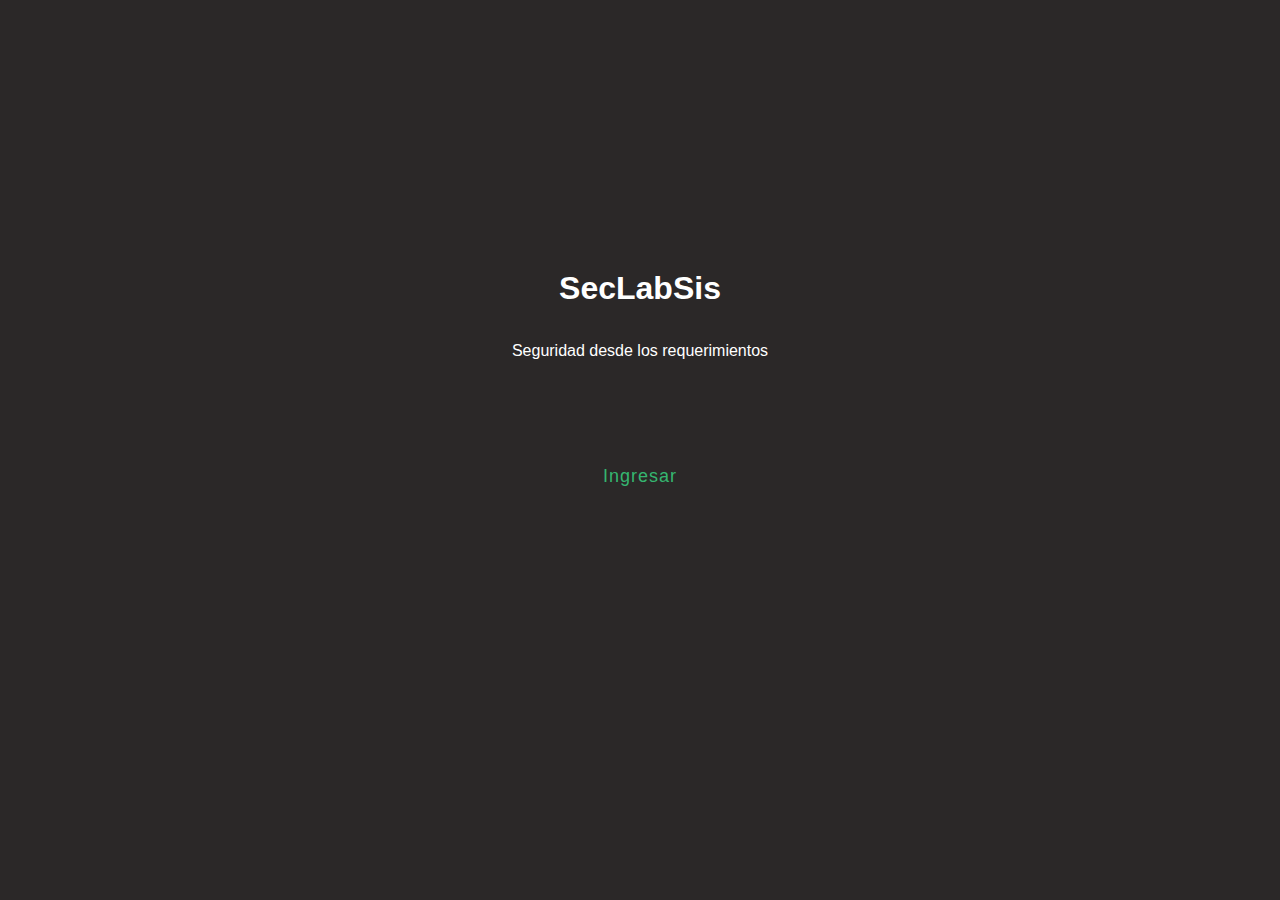
<file: index.html>
<!DOCTYPE HTML> 
<html> 
<head>
    <meta charset="utf-8" />
    <meta name="viewport" content="width=device-width, initial-scale=1" />
    <title>
        SecLabSis
    </title>
    <link rel="stylesheet" href="https://fonts.googleapis.com/css?family=Sofia">
    <style>
        :root {
	        --delay: 0;
	        --duration: 800ms;
	        --iterations: 1;
        }
        h1 {
            color: green;
        }
        .contenedor { 
            background-color: #2b2828;
            width: 100%;
            height: 100%;
            position: absolute;
            left: 0px;
            margin: 0px!important;
            padding: 0px!important;
        }
        * {
            font-family: "Roboto", "Helvetica Neue", Helvetica, sans-serif;
        }
        body {
            font-family: "Roboto", "Helvetica Neue", Helvetica, sans-serif;
            padding: 0px;
            margin: 0px;
        }
        .titulo-principal {
            position: absolute;
            top: 30%;
            left: calc(50% - 150px);
            color: white;
            z-index: 999;
            width: 300px;
            text-align: center;
            margin: 0px;
            padding: 0px;
        }
        .subtitulo-principal {
            position: absolute;
            top: 38%;
            animation: subirSubtitulo 200ms linear;
            left: calc(50% - 150px);
            color: white;
            z-index: 999;
            width: 300px;
            text-align: center;
        }
        .menu-principal {
            position: absolute;
            top: 50%;
            animation: subirMenu 200ms linear;
            left: calc(50% - 250px);
            color: white;
            z-index: 999;
            width: 500px;
            text-align: center;
            padding: 0px;
        }
        .menu-principal li {
            display: inline;
            margin-left: 10px;
            margin-right: 10px;
        }
        .menu-principal li a {
            text-decoration: none;
            color: #35b670!important;
            font-size: 18px;
            letter-spacing: 1px;
        }
        
        @keyframes subirMenu {
            from {
                top: 55%;
            }
            to {
                top: 50%;
            }
        }
        
        @keyframes subirSubtitulo {
            from {
                top: 45%;
            }
            to {
                top: 38%;
            }
        }
        
        /* Basado en https://codemyui.com/text-reveal-animation-css/ */
        .reveal-text,
        .reveal-text::after {
	        animation-delay: var(--animation-delay, 2s);
	        animation-iteration-count: var(--iterations, 1);
	        animation-duration: var(--duration, 800ms);
	        animation-fill-mode: both;
	        animation-timing-function: cubic-bezier(0.0, 0.0, 0.2, 1);
        }

        .reveal-text {
	        --animation-delay: var(--delay, 0);
	        --animation-duration: var(--duration, 800ms);
	        --animation-iterations: var(--iterations, 1);
	        animation-name: clip-text;
	        color: #FFF;
	        white-space: nowrap;
	        cursor: default;
        }
        
        .reveal-text::after {
            content: "";
            position: absolute;
            z-index: 999;
            top: 0;
            left: 0;
            right: 0;
            bottom: 0;
            background-color: #35b670;
            transform: scaleX(0);
            transform-origin: 0 50%;
            pointer-events: none;
            animation-name: text-revealer;
        }

        @keyframes clip-text {
	        from {
		        clip-path: inset(0 100% 0 0);
	        }
	        to {
		        clip-path: inset(0 0 0 0);
	        }
        }

        @keyframes text-revealer {
	        0%, 50% {
		        transform-origin: 0 50%;
	        }
	        60%, 100% {
		        transform-origin: 100% 50%;		
	        }
	        60% {
		        transform: scaleX(1);
	        }
	        100% {
		        transform: scaleX(0);
	        }
        }
    </style> 
</head>
<body>
    <center class="contenedor">
        <h1 class="titulo-principal reveal-text">SecLabSis</h1>
        <span class="subtitulo-principal">Seguridad desde los requerimientos</span>
        <ul class="menu-principal">
            <li><a href="wiki.php">Ingresar</a></li>
        </ul>
    </center> 
</body> 
  
</html>
</file>
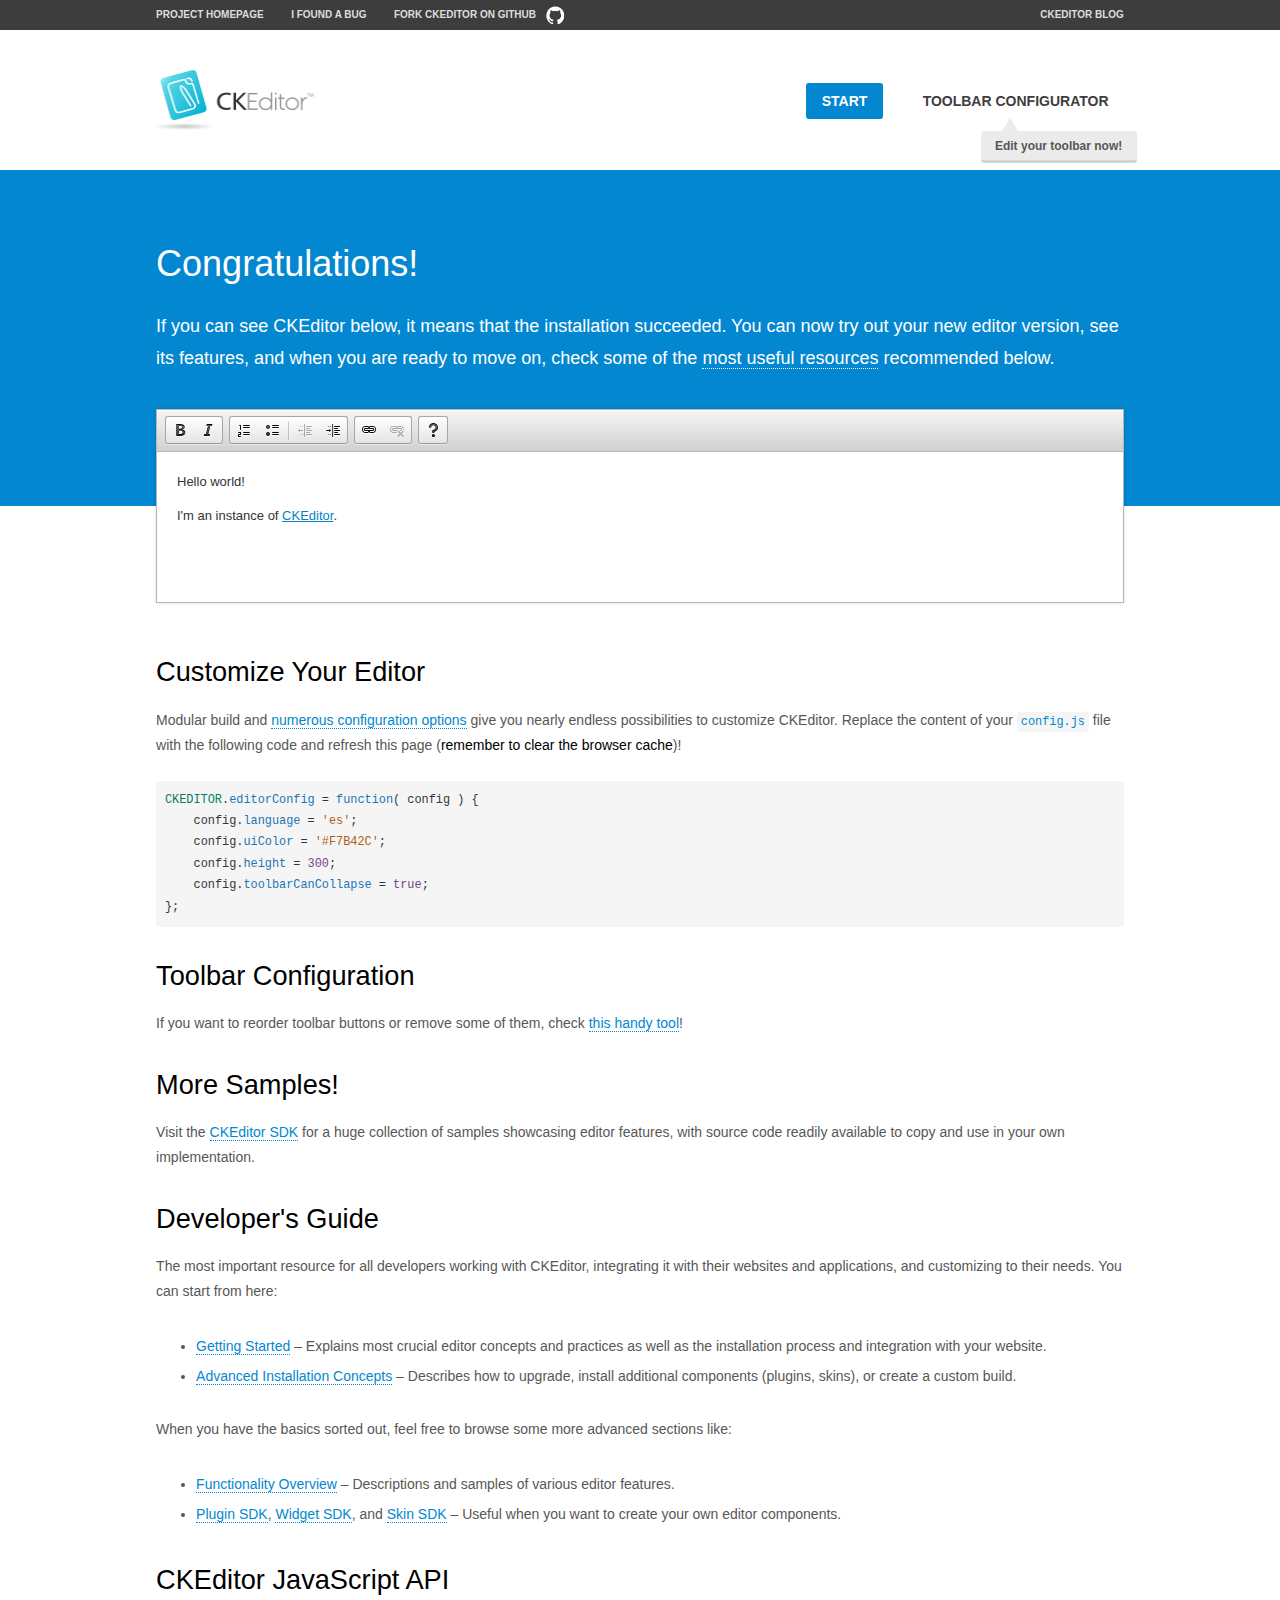
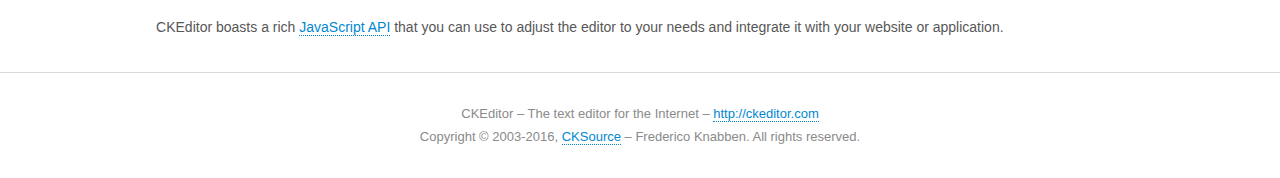
<file: js/ckeditor/samples/index.html>
<!DOCTYPE html>
<!--
Copyright (c) 2003-2016, CKSource - Frederico Knabben. All rights reserved.
For licensing, see LICENSE.md or http://ckeditor.com/license
-->
<html>
<head>
	<meta charset="utf-8">
	<title>CKEditor Sample</title>
	<script src="../ckeditor.js"></script>
	<script src="js/sample.js"></script>
	<link rel="stylesheet" href="css/samples.css">
	<link rel="stylesheet" href="toolbarconfigurator/lib/codemirror/neo.css">
</head>
<body id="main">

<nav class="navigation-a">
	<div class="grid-container">
		<ul class="navigation-a-left grid-width-70">
			<li><a href="http://ckeditor.com">Project Homepage</a></li>
			<li><a href="http://dev.ckeditor.com/">I found a bug</a></li>
			<li><a href="http://github.com/ckeditor/ckeditor-dev" class="icon-pos-right icon-navigation-a-github">Fork CKEditor on GitHub</a></li>
		</ul>
		<ul class="navigation-a-right grid-width-30">
			<li><a href="http://ckeditor.com/blog-list">CKEditor Blog</a></li>
		</ul>
	</div>
</nav>

<header class="header-a">
	<div class="grid-container">
		<h1 class="header-a-logo grid-width-30">
			<a href="index.html"><img src="img/logo.png" alt="CKEditor Sample"></a>
		</h1>

		<nav class="navigation-b grid-width-70">
			<ul>
				<li><a href="index.html" class="button-a button-a-background">Start</a></li>
				<li><a href="toolbarconfigurator/index.html" class="button-a">Toolbar configurator <span class="balloon-a balloon-a-nw">Edit your toolbar now!</span></a></li>
			</ul>
		</nav>
	</div>
</header>

<main>
	<div class="adjoined-top">
		<div class="grid-container">
			<div class="content grid-width-100">
				<h1>Congratulations!</h1>
				<p>
					If you can see CKEditor below, it means that the installation succeeded.
					You can now try out your new editor version, see its features, and when you are ready to move on, check some of the <a href="#sample-customize">most useful resources</a> recommended below.
				</p>
			</div>
		</div>
	</div>
	<div class="adjoined-bottom">
		<div class="grid-container">
			<div class="grid-width-100">
				<div id="editor">
					<h1>Hello world!</h1>
					<p>I'm an instance of <a href="http://ckeditor.com">CKEditor</a>.</p>
				</div>
			</div>
		</div>
	</div>

	<div class="grid-container">
		<div class="content grid-width-100">
			<section id="sample-customize">
				<h2>Customize Your Editor</h2>
				<p>Modular build and <a href="http://docs.ckeditor.com/#!/guide/dev_configuration">numerous configuration options</a> give you nearly endless possibilities to customize CKEditor. Replace the content of your <code><a href="../config.js">config.js</a></code> file with the following code and refresh this page (<strong>remember to clear the browser cache</strong>)!</p>
		<pre class="cm-s-neo CodeMirror"><code><span style="padding-right: 0.1px;"><span class="cm-variable">CKEDITOR</span>.<span class="cm-property">editorConfig</span> <span class="cm-operator">=</span> <span class="cm-keyword">function</span>( <span class="cm-def">config</span> ) {</span>
<span style="padding-right: 0.1px;"><span class="cm-tab">	</span><span class="cm-variable-2">config</span>.<span class="cm-property">language</span> <span class="cm-operator">=</span> <span class="cm-string">'es'</span>;</span>
<span style="padding-right: 0.1px;"><span class="cm-tab">	</span><span class="cm-variable-2">config</span>.<span class="cm-property">uiColor</span> <span class="cm-operator">=</span> <span class="cm-string">'#F7B42C'</span>;</span>
<span style="padding-right: 0.1px;"><span class="cm-tab">	</span><span class="cm-variable-2">config</span>.<span class="cm-property">height</span> <span class="cm-operator">=</span> <span class="cm-number">300</span>;</span>
<span style="padding-right: 0.1px;"><span class="cm-tab">	</span><span class="cm-variable-2">config</span>.<span class="cm-property">toolbarCanCollapse</span> <span class="cm-operator">=</span> <span class="cm-atom">true</span>;</span>
<span style="padding-right: 0.1px;">};</span></code></pre>
			</section>

			<section>
				<h2>Toolbar Configuration</h2>
				<p>If you want to reorder toolbar buttons or remove some of them, check <a href="toolbarconfigurator/index.html">this handy tool</a>!</p>
			</section>

			<section>
				<h2>More Samples!</h2>
				<p>Visit the <a href="http://sdk.ckeditor.com">CKEditor SDK</a> for a huge collection of samples showcasing editor features, with source code readily available to copy and use in your own implementation.</p>
			</section>

			<section>
				<h2>Developer's Guide</h2>
				<p>The most important resource for all developers working with CKEditor, integrating it with their websites and applications, and customizing to their needs. You can start from here:</p>
				<ul>
					<li><a href="http://docs.ckeditor.com/#!/guide/dev_installation">Getting Started</a> &ndash; Explains most crucial editor concepts and practices as well as the installation process and integration with your website.</li>
					<li><a href="http://docs.ckeditor.com/#!/guide/dev_advanced_installation">Advanced Installation Concepts</a> &ndash; Describes how to upgrade, install additional components (plugins, skins), or create a custom build.</li>
				</ul>
					<p>When you have the basics sorted out, feel free to browse some more advanced sections like:</p>
				<ul>
					<li><a href="http://docs.ckeditor.com/#!/guide/dev_features">Functionality Overview</a> &ndash; Descriptions and samples of various editor features.</li>
					<li><a href="http://docs.ckeditor.com/#!/guide/plugin_sdk_intro">Plugin SDK</a>, <a href="http://docs.ckeditor.com/#!/guide/widget_sdk_intro">Widget SDK</a>, and <a href="http://docs.ckeditor.com/#!/guide/skin_sdk_intro">Skin SDK</a> &ndash; Useful when you want to create your own editor components.</li>
				</ul>
			</section>

			<section>
				<h2>CKEditor JavaScript API</h2>
				<p>CKEditor boasts a rich <a href="http://docs.ckeditor.com/#!/api">JavaScript API</a> that you can use to adjust the editor to your needs and integrate it with your website or application.</p>
			</section>
		</div>
	</div>
</main>

<footer class="footer-a grid-container">
	<div class="grid-container">
		<p class="grid-width-100">
			CKEditor &ndash; The text editor for the Internet &ndash; <a class="samples" href="http://ckeditor.com/">http://ckeditor.com</a>
		</p>
		<p class="grid-width-100" id="copy">
			Copyright &copy; 2003-2016, <a class="samples" href="http://cksource.com/">CKSource</a> &ndash; Frederico Knabben. All rights reserved.
		</p>
	</div>
</footer>
<script>
	initSample();
</script>

</body>
</html>
</file>
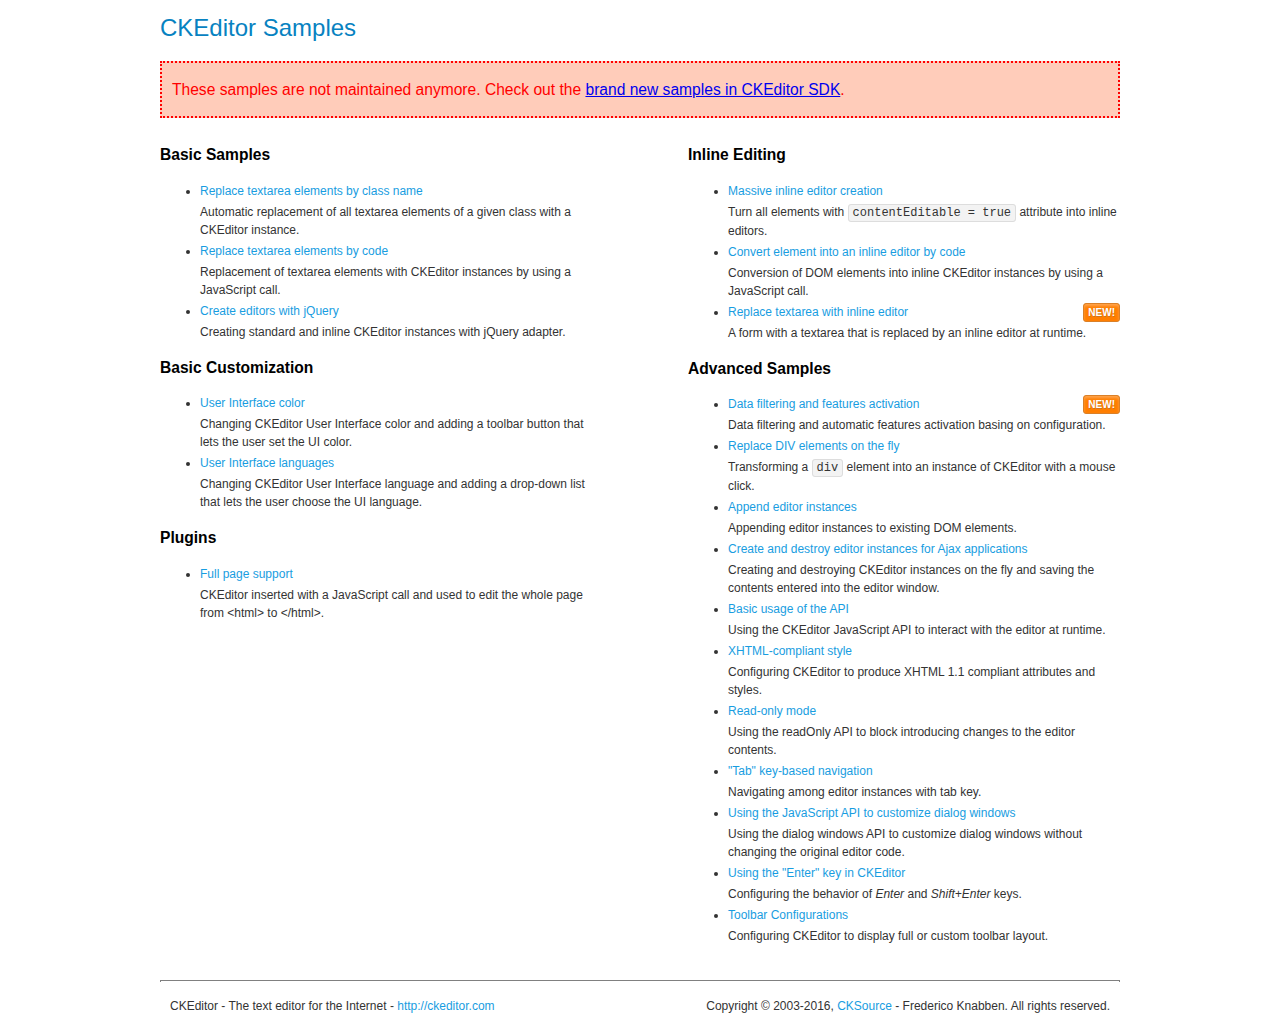
<file: js/ckeditor/samples/old/index.html>
<!DOCTYPE html>
<!--
Copyright (c) 2003-2016, CKSource - Frederico Knabben. All rights reserved.
For licensing, see LICENSE.md or http://ckeditor.com/license
-->
<html>
<head>
	<meta charset="utf-8">
	<title>CKEditor Samples</title>
	<link rel="stylesheet" href="sample.css">
</head>
<body>
	<h1 class="samples">
		CKEditor Samples
	</h1>
	<div class="warning deprecated">
		These samples are not maintained anymore. Check out the <a href="http://sdk.ckeditor.com/">brand new samples in CKEditor SDK</a>.
	</div>
	<div class="twoColumns">
		<div class="twoColumnsLeft">
			<h2 class="samples">
				Basic Samples
			</h2>
			<dl class="samples">
				<dt><a class="samples" href="replacebyclass.html">Replace textarea elements by class name</a></dt>
				<dd>Automatic replacement of all textarea elements of a given class with a CKEditor instance.</dd>

				<dt><a class="samples" href="replacebycode.html">Replace textarea elements by code</a></dt>
				<dd>Replacement of textarea elements with CKEditor instances by using a JavaScript call.</dd>

				<dt><a class="samples" href="jquery.html">Create editors with jQuery</a></dt>
				<dd>Creating standard and inline CKEditor instances with jQuery adapter.</dd>
			</dl>

			<h2 class="samples">
				Basic Customization
			</h2>
			<dl class="samples">
				<dt><a class="samples" href="uicolor.html">User Interface color</a></dt>
				<dd>Changing CKEditor User Interface color and adding a toolbar button that lets the user set the UI color.</dd>

				<dt><a class="samples" href="uilanguages.html">User Interface languages</a></dt>
				<dd>Changing CKEditor User Interface language and adding a drop-down list that lets the user choose the UI language.</dd>
			</dl>


			<h2 class="samples">Plugins</h2>
<dl class="samples">
<dt><a class="samples" href="wysiwygarea/fullpage.html">Full page support</a></dt>
<dd>CKEditor inserted with a JavaScript call and used to edit the whole page from &lt;html&gt; to &lt;/html&gt;.</dd>
</dl>
		</div>
		<div class="twoColumnsRight">
			<h2 class="samples">
				Inline Editing
			</h2>
			<dl class="samples">
				<dt><a class="samples" href="inlineall.html">Massive inline editor creation</a></dt>
				<dd>Turn all elements with <code>contentEditable = true</code> attribute into inline editors.</dd>

				<dt><a class="samples" href="inlinebycode.html">Convert element into an inline editor by code</a></dt>
				<dd>Conversion of DOM elements into inline CKEditor instances by using a JavaScript call.</dd>

				<dt><a class="samples" href="inlinetextarea.html">Replace textarea with inline editor</a> <span class="new">New!</span></dt>
				<dd>A form with a textarea that is replaced by an inline editor at runtime.</dd>

				
			</dl>

			<h2 class="samples">
				Advanced Samples
			</h2>
			<dl class="samples">
				<dt><a class="samples" href="datafiltering.html">Data filtering and features activation</a> <span class="new">New!</span></dt>
				<dd>Data filtering and automatic features activation basing on configuration.</dd>

				<dt><a class="samples" href="divreplace.html">Replace DIV elements on the fly</a></dt>
				<dd>Transforming a <code>div</code> element into an instance of CKEditor with a mouse click.</dd>

				<dt><a class="samples" href="appendto.html">Append editor instances</a></dt>
				<dd>Appending editor instances to existing DOM elements.</dd>

				<dt><a class="samples" href="ajax.html">Create and destroy editor instances for Ajax applications</a></dt>
				<dd>Creating and destroying CKEditor instances on the fly and saving the contents entered into the editor window.</dd>

				<dt><a class="samples" href="api.html">Basic usage of the API</a></dt>
				<dd>Using the CKEditor JavaScript API to interact with the editor at runtime.</dd>

				<dt><a class="samples" href="xhtmlstyle.html">XHTML-compliant style</a></dt>
				<dd>Configuring CKEditor to produce XHTML 1.1 compliant attributes and styles.</dd>

				<dt><a class="samples" href="readonly.html">Read-only mode</a></dt>
				<dd>Using the readOnly API to block introducing changes to the editor contents.</dd>

				<dt><a class="samples" href="tabindex.html">"Tab" key-based navigation</a></dt>
				<dd>Navigating among editor instances with tab key.</dd>


				
<dt><a class="samples" href="dialog/dialog.html">Using the JavaScript API to customize dialog windows</a></dt>
<dd>Using the dialog windows API to customize dialog windows without changing the original editor code.</dd>

<dt><a class="samples" href="enterkey/enterkey.html">Using the &quot;Enter&quot; key in CKEditor</a></dt>
<dd>Configuring the behavior of <em>Enter</em> and <em>Shift+Enter</em> keys.</dd>

<dt><a class="samples" href="toolbar/toolbar.html">Toolbar Configurations</a></dt>
<dd>Configuring CKEditor to display full or custom toolbar layout.</dd>

			</dl>
		</div>
	</div>
	<div id="footer">
		<hr>
		<p>
			CKEditor - The text editor for the Internet - <a class="samples" href="http://ckeditor.com/">http://ckeditor.com</a>
		</p>
		<p id="copy">
			Copyright &copy; 2003-2016, <a class="samples" href="http://cksource.com/">CKSource</a> - Frederico Knabben. All rights reserved.
		</p>
	</div>
</body>
</html>
</file>
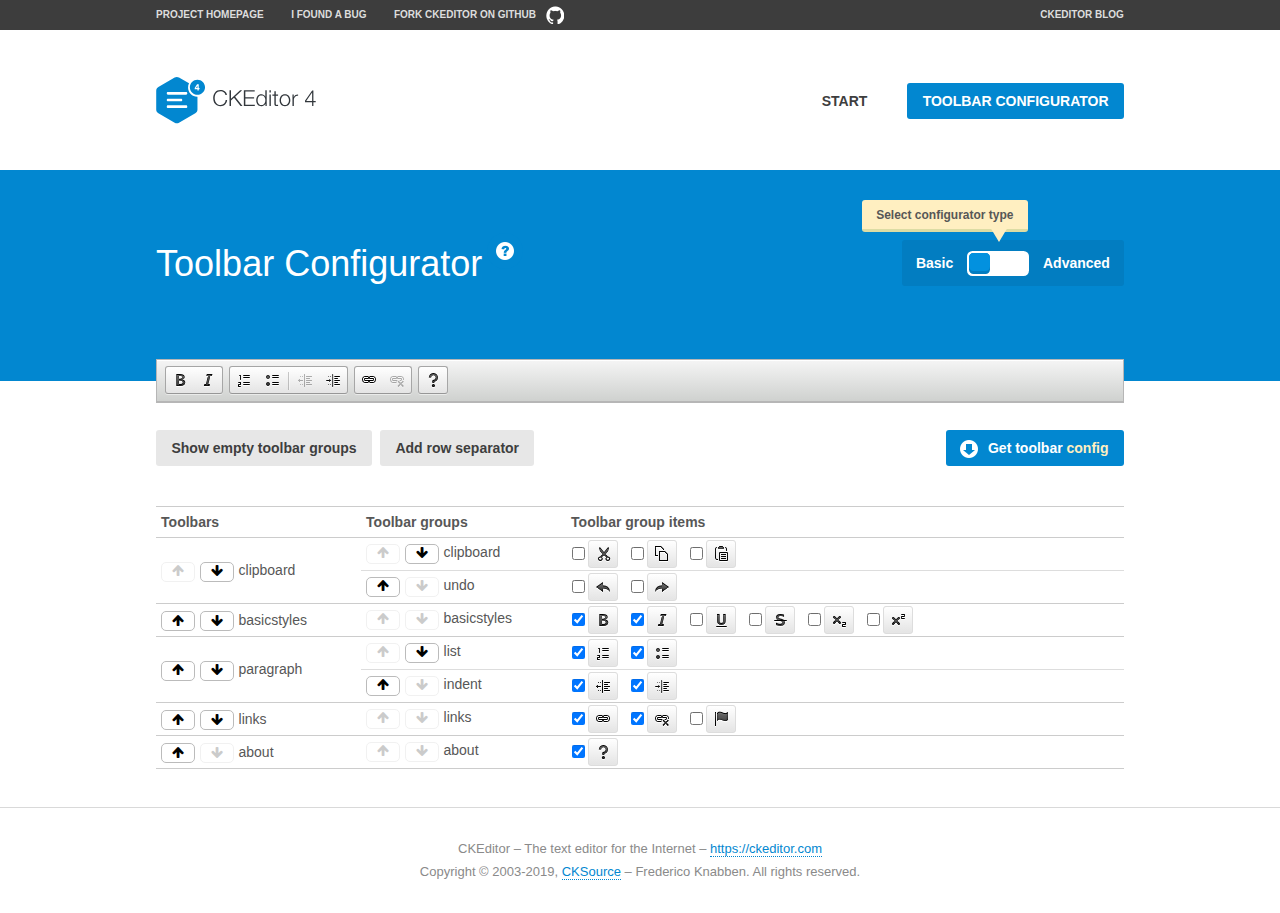
<file: js/ckeditor/samples/toolbarconfigurator/index.html>
<!DOCTYPE html>
<!--
Copyright (c) 2003-2019, CKSource - Frederico Knabben. All rights reserved.
For licensing, see LICENSE.md or https://ckeditor.com/legal/ckeditor-oss-license
-->
<!--[if IE 8]><html class="ie8"><![endif]-->
<!--[if gt IE 8]><html><![endif]-->
<!--[if !IE]><!--><html><!--<![endif]-->
<head>
	<meta charset="utf-8">
	<title>Toolbar Configurator</title>
	<script src="../../ckeditor.js"></script>
	<script>
		if ( CKEDITOR.env.ie && CKEDITOR.env.version < 9 )
			CKEDITOR.tools.enableHtml5Elements( document );
	</script>
	<link rel="stylesheet" href="lib/codemirror/codemirror.css">
	<link rel="stylesheet" href="lib/codemirror/show-hint.css">
	<link rel="stylesheet" href="lib/codemirror/neo.css">
	<link rel="stylesheet" href="css/fontello.css">
	<link rel="stylesheet" href="../css/samples.css">
</head>
<body id="toolbar">

<nav class="navigation-a">
	<div class="grid-container">
		<ul class="navigation-a-left grid-width-70">
			<li><a href="https://ckeditor.com/ckeditor-4/">Project Homepage</a></li>
			<li><a href="https://github.com/ckeditor/ckeditor-dev/issues">I found a bug</a></li>
			<li><a href="https://github.com/ckeditor/ckeditor-dev" class="icon-pos-right icon-navigation-a-github">Fork CKEditor on GitHub</a></li>
		</ul>
		<ul class="navigation-a-right grid-width-30">
			<li><a href="https://ckeditor.com/blog/">CKEditor Blog</a></li>
		</ul>
	</div>
</nav>

<header class="header-a">
	<div class="grid-container">
		<h1 class="header-a-logo grid-width-30">
			<a href="../index.html"><img src="../img/logo.svg" onerror="this.src='../img/logo.png'; this.onerror=null;" alt="CKEditor Logo"></a>
		</h1>
		<nav class="navigation-b grid-width-70">
			<ul>
				<li><a href="../index.html"  class="button-a">Start</a></li>
				<li><a href="index.html"  class="button-a button-a-background">Toolbar configurator</a></li>
			</ul>
		</nav>
	</div>
</header>

<main>
	<div class="adjoined-top">
		<div class="grid-container">
			<div class="content grid-width-100">
				<div class="grid-container-nested">
					<h1 class="grid-width-60">
						Toolbar Configurator
						<a href="#help-content" type="button" title="Configurator help" id="help" class="button-a button-a-background button-a-no-text icon-pos-left icon-question-mark">Help</a>
					</h1>

					<div class="grid-width-40 grid-switch-magic">
						<div class="switch">
							<span class="balloon-a balloon-a-se">Select configurator type</span>
							<input type="radio" name="radio" data-num="1" id="radio-basic" />
							<input type="radio" name="radio" data-num="2" id="radio-advanced" />
							<label data-for="1" for="radio-basic">Basic</label>
							<span class="switch-inner">
								<span class="handler"></span>
							</span>
							<label data-for="2" for="radio-advanced">Advanced</label>
						</div>
					</div>
				</div>
			</div>
		</div>
	</div>
	<div class="adjoined-bottom">
		<div class="grid-container">
			<div class="grid-width-100">
				<div class="editors-container">
					<div id="editor-basic"></div>
					<div id="editor-advanced"></div>
				</div>
			</div>
		</div>
	</div>

	<div class="grid-container configurator">
		<div class="content grid-width-100">
			<div class="configurator">
				<div>
					<div id="toolbarModifierWrapper"></div>
				</div>
			</div>
		</div>
	</div>

	<div id="help-content">
		<div class="grid-container">
			<div class="grid-width-100">
				<h2>What Am I Doing Here?</h2>

				<div class="grid-container grid-container-nested">
					<div class="basic">
						<div class="grid-width-50">
							<p>Arrange <a href="https://ckeditor.com/docs/ckeditor4/latest/api/CKEDITOR_config.html#cfg-toolbarGroups">toolbar groups</a>, toggle <a href="https://ckeditor.com/docs/ckeditor4/latest/api/CKEDITOR_config.html#cfg-removeButtons">button visibility</a> according to your needs and get your toolbar configuration.</p>
							<p>You can replace the content of the <a href="../../config.js"><code>config.js</code></a> file with the generated configuration. If you already set some configuration options you will need to merge both configurations.</p>
						</div>
						<div class="grid-width-50">
							<p>Read more about different ways of <a href="https://ckeditor.com/docs/ckeditor4/latest/guide/dev_configuration.html">setting configuration</a> and do not forget about <strong>clearing browser cache</strong>.</p>
							<p>Arranging toolbar groups is the recommended way of configuring the toolbar, but if you need more freedom you can use the <a href="#advanced">advanced configurator</a>.</p>
						</div>
					</div>
					<div class="advanced" style="display: none;">
						<div class="grid-width-50">
							<p>With this code editor you can edit your <a href="https://ckeditor.com/docs/ckeditor4/latest/api/CKEDITOR_config.html#cfg-toolbar">toolbar configuration</a> live.</p>
							<p>You can replace the content of the <a href="../../config.js"><code>config.js</code></a> file with the generated configuration. If you already set some configuration options you will need to merge both configurations.</p>
						</div>
						<div class="grid-width-50">
							<p>Read more about different ways of <a href="https://ckeditor.com/docs/ckeditor4/latest/guide/dev_configuration.html">setting configuration</a> and do not forget about <strong>clearing browser cache</strong>.</p>
						</div>
					</div>
				</div>

				<p class="grid-container grid-container-nested">
					<button type="button" class="help-content-close grid-width-100 button-a button-a-background">Got it. Let's play!</button>
				</p>
			</div>
		</div>
	</div>
</main>

<footer class="footer-a grid-container">
	<p class="grid-width-100">
		CKEditor &ndash; The text editor for the Internet &ndash; <a class="samples" href="https://ckeditor.com/">https://ckeditor.com</a>
	</p>
	<p class="grid-width-100" id="copy">
		Copyright &copy; 2003-2019, <a class="samples" href="https://cksource.com/">CKSource</a> &ndash; Frederico Knabben. All rights reserved.
	</p>
</footer>

<script src="lib/codemirror/codemirror.js"></script>
<script src="lib/codemirror/javascript.js"></script>
<script src="lib/codemirror/show-hint.js"></script>

<script src="js/fulltoolbareditor.js"></script>
<script src="js/abstracttoolbarmodifier.js"></script>
<script src="js/toolbarmodifier.js"></script>
<script src="js/toolbartextmodifier.js"></script>
<script src="../js/sf.js"></script>

<script>
	( function() {
		'use strict';

		var mode = ( window.location.hash.substr( 1 ) === 'advanced' ) ? 'advanced' : 'basic',
			configuratorSection = CKEDITOR.document.findOne( 'main > .grid-container.configurator' ),
			basicInstruction = CKEDITOR.document.findOne( '#help-content .basic' ),
			advancedInstruction = CKEDITOR.document.findOne( '#help-content .advanced' ),

			// Configurator mode switcher.
			modeSwitchBasic = CKEDITOR.document.getById( 'radio-basic' ),
			modeSwitchAdvanced = CKEDITOR.document.getById( 'radio-advanced' );

		// Initial setup
		function updateSwitcher() {
			if ( mode === 'advanced' ) {
				modeSwitchAdvanced.$.checked = true;
			} else {
				modeSwitchBasic.$.checked = true;
			}
		}

		updateSwitcher();

		CKEDITOR.document.getWindow().on( 'hashchange', function( e ) {
			var hash = window.location.hash.substr( 1 );
			if ( !( hash === 'advanced' || hash === 'basic' ) ) {
				return;
			}
			mode = hash;
			onToolbarsDone( mode );
		} );

		CKEDITOR.document.getWindow().on( 'resize', function() {
			updateToolbar( ( mode === 'basic' ? toolbarModifier : toolbarTextModifier )[ 'editorInstance' ] );
		} );

		function onRefresh( modifier ) {
			modifier = modifier || this;

			if ( mode === 'basic' && modifier instanceof ToolbarConfigurator.ToolbarTextModifier ) {
				return;
			}

			// CodeMirror container becomes visible, so we need to refresh and to avoid rendering problems.
			if ( mode === 'advanced' && modifier instanceof ToolbarConfigurator.ToolbarTextModifier ) {
				modifier.codeContainer.refresh();
			}

			updateToolbar( modifier.editorInstance );
		}

		function updateToolbar( editor ) {
			var editorContainer = editor.container;

			// Not always editor is loaded.
			if ( !editorContainer ) {
				return;
			}

			var displayStyle = editorContainer.getStyle( 'display' );

			editorContainer.setStyle( 'display', 'block' );

			var newHeight = editorContainer.getSize( 'height' );

			var newMarginTop = parseInt( editorContainer.getComputedStyle( 'margin-top' ), 10 );
			newMarginTop = ( isNaN( newMarginTop ) ? 0 : Number( newMarginTop ) );

			var newMarginBottom = parseInt( editorContainer.getComputedStyle( 'margin-bottom' ), 10 );
			newMarginBottom = ( isNaN( newMarginBottom ) ? 0 : Number( newMarginBottom ) );

			var result = newHeight + newMarginTop + newMarginBottom;

			editorContainer.setStyle( 'display', displayStyle );

			editor.container.getAscendant( 'div' ).setStyle( 'height', result + 'px' );
		}

		var toolbarModifier = new ToolbarConfigurator.ToolbarModifier( 'editor-basic' );

		var done = 0;
		toolbarModifier.init( onToolbarInit );
		toolbarModifier.onRefresh = onRefresh;

		CKEDITOR.document.getById( 'toolbarModifierWrapper' ).append( toolbarModifier.mainContainer );

		var toolbarTextModifier = new ToolbarConfigurator.ToolbarTextModifier( 'editor-advanced' );
		toolbarTextModifier.init( onToolbarInit );
		toolbarTextModifier.onRefresh = onRefresh;

		function onToolbarInit() {
			if ( ++done === 2 ) {
				onToolbarsDone();

				positionSticky.watch( CKEDITOR.document.findOne( '.toolbar' ), function() {
					return mode === 'advanced';
				} );
			}
		}

		function onToolbarsDone() {
			if ( mode === 'basic' ) {
				toggleModeBasic( false );
			} else {
				toggleModeAdvanced( false );
			}

			updateSwitcher();

			setTimeout( function() {
				CKEDITOR.document.findOne( '.editors-container' ).addClass( 'active' );
				CKEDITOR.document.findOne( '#toolbarModifierWrapper' ).addClass( 'active' );
			}, 200 );
		}

		CKEDITOR.document.getById( 'toolbarModifierWrapper' ).append( toolbarTextModifier.mainContainer );

		function toogleModeSwitch( onElement, offElement, onModifier, offModifier ) {
			onElement.addClass( 'fancy-button-active' );
			offElement.removeClass( 'fancy-button-active' );

			onModifier.showUI();
			offModifier.hideUI();
		}

		function toggleModeBasic( callOnRefresh ) {
			callOnRefresh = ( callOnRefresh !== false );
			mode = 'basic';
			window.location.hash = '#basic';
			toogleModeSwitch( modeSwitchBasic, modeSwitchAdvanced, toolbarModifier, toolbarTextModifier );

			configuratorSection.removeClass( 'freed-width' );
			basicInstruction.show();
			advancedInstruction.hide();

			callOnRefresh && onRefresh( toolbarModifier );
		}

		function toggleModeAdvanced( callOnRefresh ) {
			callOnRefresh = ( callOnRefresh !== false );
			mode = 'advanced';
			window.location.hash = '#advanced';
			toogleModeSwitch( modeSwitchAdvanced, modeSwitchBasic, toolbarTextModifier, toolbarModifier );

			configuratorSection.addClass( 'freed-width' );
			advancedInstruction.show();
			basicInstruction.hide();

			callOnRefresh && onRefresh( toolbarTextModifier );
		}

		modeSwitchBasic.on( 'click', toggleModeBasic );
		modeSwitchAdvanced.on( 'click', toggleModeAdvanced );

		//
		// Position:sticky for the toolbar.
		//

		// Will make elements behave like they were styled with position:sticky.
		var positionSticky = {
			// Store object: {
			// 		element: CKEDITOR.dom.element, // Element which will float.
			// 		placeholder: CKEDITOR.dom.element, // Placeholder which is place to prevent page bounce.
			// 		isFixed: boolean // Whether element float now.
			// }
			watched: [],

			active: [],

			staticContainer: null,

			init: function() {
				var element = CKEDITOR.dom.element.createFromHtml(
					'<div class="staticContainer">' +
						'<div class="grid-container" >' +
							'<div class="grid-width-100">' +
								'<div class="inner"></div>' +
							'</div>' +
						'</div>' +
					'</div>' );

				this.staticContainer = element.findOne( '.inner' );

				CKEDITOR.document.getBody().append( element );
			},

			watch: function( element, preventFunc ) {
				this.watched.push( {
					element: element,
					placeholder: new CKEDITOR.dom.element( 'div' ),
					isFixed: false,
					preventFunc: preventFunc
				} );
			},

			checkAll: function() {
				for ( var i = 0; i < this.watched.length; i++ ) {
					this.check( this.watched[ i ] );
				}
			},

			check: function( element ) {
				var isFixed = element.isFixed;
				var shouldBeFixed = this.shouldBeFixed( element );

				// Nothing to be done.
				if ( isFixed === shouldBeFixed ) {
					return;
				}

				var placeholder = element.placeholder;

				if ( isFixed ) {
					// Unfixing.

					element.element.insertBefore( placeholder );
					placeholder.remove();

					element.element.removeStyle( 'margin' );

					this.active.splice( CKEDITOR.tools.indexOf( this.active, element ), 1 );

				} else {
					// Fixing.
					placeholder.setStyle( 'width', element.element.getSize( 'width' ) + 'px' );
					placeholder.setStyle( 'height', element.element.getSize( 'height' ) + 'px' );
					placeholder.setStyle( 'margin-bottom', element.element.getComputedStyle( 'margin-bottom' ) );
					placeholder.setStyle( 'display', element.element.getComputedStyle( 'display' ) );
					placeholder.insertAfter( element.element );

					this.staticContainer.append( element.element );

					this.active.push( element );
				}

				element.isFixed = !element.isFixed;
			},

			shouldBeFixed: function( element ) {
				if ( element.preventFunc && element.preventFunc() ) {
					return false;
				}

				// If element is already fixed we are checking it's placeholder.
				var related = ( element.isFixed ? element.placeholder : element.element ),
					clientRect = related.$.getBoundingClientRect(),
					staticHeight = this.staticContainer.getSize('height' ),
					elemHeight = element.element.getSize( 'height' );

				if ( element.isFixed ) {
					return ( clientRect.top + elemHeight < staticHeight );
				} else {
					return ( clientRect.top < staticHeight );
				}
			}
		};

		positionSticky.init();

		CKEDITOR.document.getWindow().on( 'scroll',
			new CKEDITOR.tools.eventsBuffer( 100, positionSticky.checkAll, positionSticky ).input
		);

		// Make the toolbar sticky.
		positionSticky.watch( CKEDITOR.document.findOne( '.editors-container' ) );

		// Help button and help-content.
		( function() {
			var helpButton = CKEDITOR.document.getById( 'help' ),
				helpContent = CKEDITOR.document.getById( 'help-content' );

			// Don't show help button on IE8 because it's unsupported by Pico Modal.
			if ( CKEDITOR.env.ie && CKEDITOR.env.version == 8 ) {
				helpButton.hide();
			} else {
				// Display help modal when the button is clicked.
				helpButton.on( 'click', function( evt ) {
					SF.modal( {
						// Clone modal content from DOM.
						content: helpContent.getHtml(),

						afterCreate: function( modal ) {
							// Enable modal content button to close the modal.
							new CKEDITOR.dom.element( modal.modalElem() ).findOne( '.help-content-close' ).once( 'click', modal.close );
						}
					} ).show();
				} );
			}
		} )();
	} )();
</script>
</body>
</html>
</file>
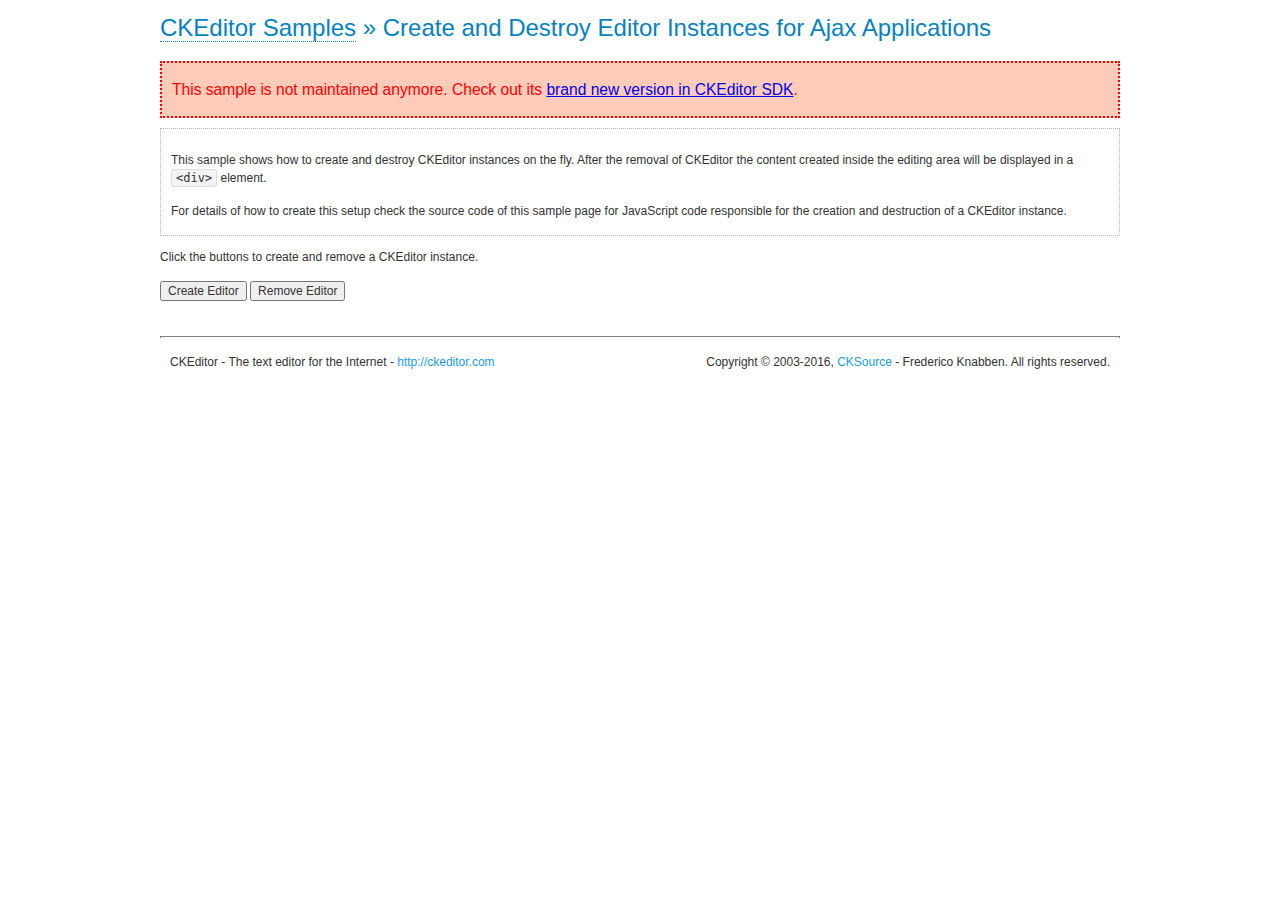
<file: js/ckeditor/samples/old/ajax.html>
<!DOCTYPE html>
<!--
Copyright (c) 2003-2016, CKSource - Frederico Knabben. All rights reserved.
For licensing, see LICENSE.md or http://ckeditor.com/license
-->
<html>
<head>
	<meta charset="utf-8">
	<title>Ajax &mdash; CKEditor Sample</title>
	<script src="../../ckeditor.js"></script>
	<link rel="stylesheet" href="sample.css">
	<script>

		var editor, html = '';

		function createEditor() {
			if ( editor )
				return;

			// Create a new editor inside the <div id="editor">, setting its value to html
			var config = {};
			editor = CKEDITOR.appendTo( 'editor', config, html );
		}

		function removeEditor() {
			if ( !editor )
				return;

			// Retrieve the editor contents. In an Ajax application, this data would be
			// sent to the server or used in any other way.
			document.getElementById( 'editorcontents' ).innerHTML = html = editor.getData();
			document.getElementById( 'contents' ).style.display = '';

			// Destroy the editor.
			editor.destroy();
			editor = null;
		}

	</script>
</head>
<body>
	<h1 class="samples">
		<a href="index.html">CKEditor Samples</a> &raquo; Create and Destroy Editor Instances for Ajax Applications
	</h1>
	<div class="warning deprecated">
		This sample is not maintained anymore. Check out its <a href="http://sdk.ckeditor.com/samples/saveajax.html">brand new version in CKEditor SDK</a>.
	</div>
	<div class="description">
		<p>
			This sample shows how to create and destroy CKEditor instances on the fly. After the removal of CKEditor the content created inside the editing
			area will be displayed in a <code>&lt;div&gt;</code> element.
		</p>
		<p>
			For details of how to create this setup check the source code of this sample page
			for JavaScript code responsible for the creation and destruction of a CKEditor instance.
		</p>
	</div>
	<p>Click the buttons to create and remove a CKEditor instance.</p>
	<p>
		<input onclick="createEditor();" type="button" value="Create Editor">
		<input onclick="removeEditor();" type="button" value="Remove Editor">
	</p>
	<!-- This div will hold the editor. -->
	<div id="editor">
	</div>
	<div id="contents" style="display: none">
		<p>
			Edited Contents:
		</p>
		<!-- This div will be used to display the editor contents. -->
		<div id="editorcontents">
		</div>
	</div>
	<div id="footer">
		<hr>
		<p>
			CKEditor - The text editor for the Internet - <a class="samples" href="http://ckeditor.com/">http://ckeditor.com</a>
		</p>
		<p id="copy">
			Copyright &copy; 2003-2016, <a class="samples" href="http://cksource.com/">CKSource</a> - Frederico
			Knabben. All rights reserved.
		</p>
	</div>
</body>
</html>
</file>
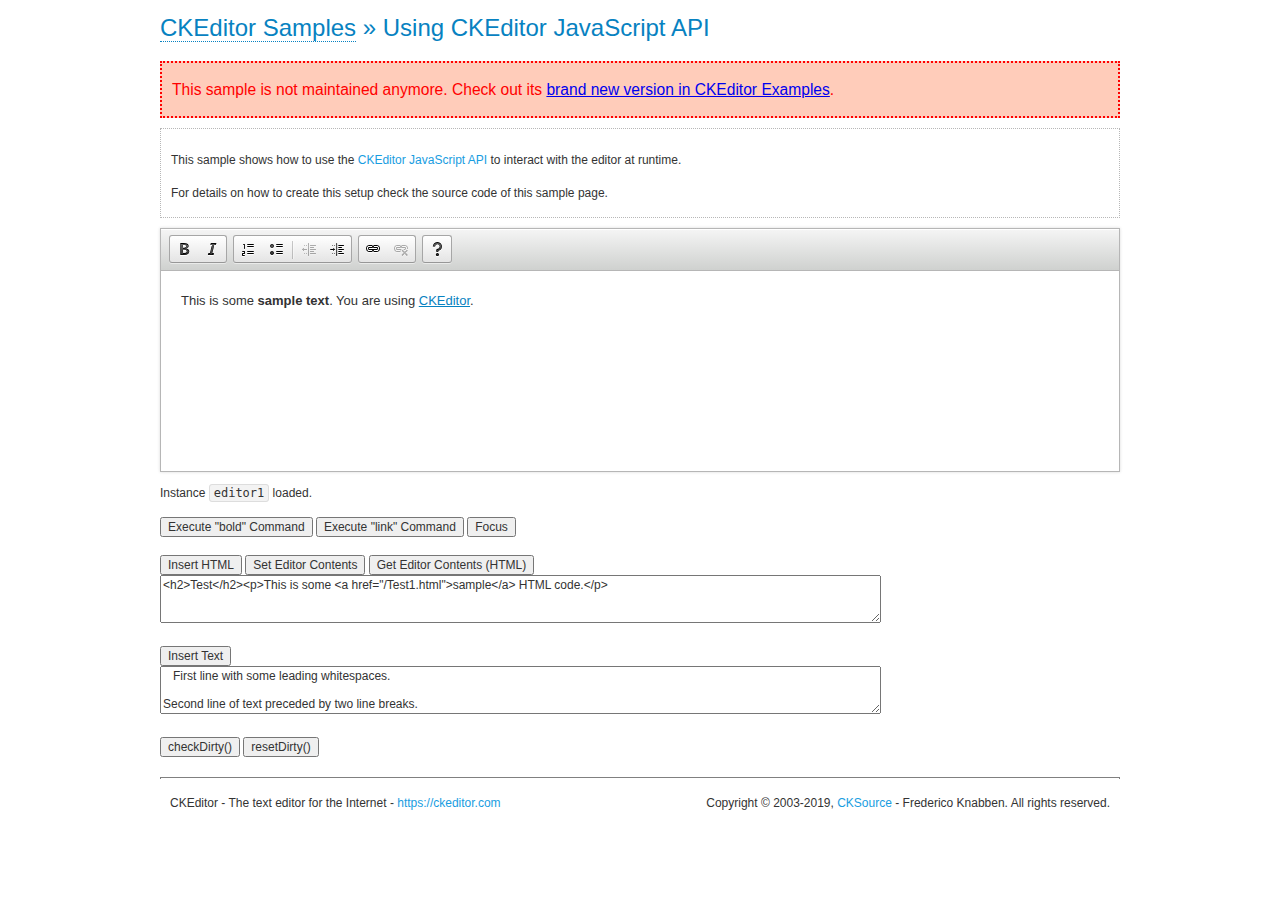
<file: js/ckeditor/samples/old/api.html>
<!DOCTYPE html>
<!--
Copyright (c) 2003-2019, CKSource - Frederico Knabben. All rights reserved.
For licensing, see LICENSE.md or https://ckeditor.com/legal/ckeditor-oss-license
-->
<html>
<head>
	<meta charset="utf-8">
	<title>API Usage &mdash; CKEditor Sample</title>
	<script src="../../ckeditor.js"></script>
	<link href="sample.css" rel="stylesheet">
	<script>

// The instanceReady event is fired, when an instance of CKEditor has finished
// its initialization.
CKEDITOR.on( 'instanceReady', function( ev ) {
	// Show the editor name and description in the browser status bar.
	document.getElementById( 'eMessage' ).innerHTML = 'Instance <code>' + ev.editor.name + '<\/code> loaded.';

	// Show this sample buttons.
	document.getElementById( 'eButtons' ).style.display = 'block';
});

function InsertHTML() {
	// Get the editor instance that we want to interact with.
	var editor = CKEDITOR.instances.editor1;
	var value = document.getElementById( 'htmlArea' ).value;

	// Check the active editing mode.
	if ( editor.mode == 'wysiwyg' )
	{
		// Insert HTML code.
		// https://ckeditor.com/docs/ckeditor4/latest/api/CKEDITOR_editor.html#method-insertHtml
		editor.insertHtml( value );
	}
	else
		alert( 'You must be in WYSIWYG mode!' );
}

function InsertText() {
	// Get the editor instance that we want to interact with.
	var editor = CKEDITOR.instances.editor1;
	var value = document.getElementById( 'txtArea' ).value;

	// Check the active editing mode.
	if ( editor.mode == 'wysiwyg' )
	{
		// Insert as plain text.
		// https://ckeditor.com/docs/ckeditor4/latest/api/CKEDITOR_editor.html#method-insertText
		editor.insertText( value );
	}
	else
		alert( 'You must be in WYSIWYG mode!' );
}

function SetContents() {
	// Get the editor instance that we want to interact with.
	var editor = CKEDITOR.instances.editor1;
	var value = document.getElementById( 'htmlArea' ).value;

	// Set editor contents (replace current contents).
	// https://ckeditor.com/docs/ckeditor4/latest/api/CKEDITOR_editor.html#method-setData
	editor.setData( value );
}

function GetContents() {
	// Get the editor instance that you want to interact with.
	var editor = CKEDITOR.instances.editor1;

	// Get editor contents
	// https://ckeditor.com/docs/ckeditor4/latest/api/CKEDITOR_editor.html#method-getData
	alert( editor.getData() );
}

function ExecuteCommand( commandName ) {
	// Get the editor instance that we want to interact with.
	var editor = CKEDITOR.instances.editor1;

	// Check the active editing mode.
	if ( editor.mode == 'wysiwyg' )
	{
		// Execute the command.
		// https://ckeditor.com/docs/ckeditor4/latest/api/CKEDITOR_editor.html#method-execCommand
		editor.execCommand( commandName );
	}
	else
		alert( 'You must be in WYSIWYG mode!' );
}

function CheckDirty() {
	// Get the editor instance that we want to interact with.
	var editor = CKEDITOR.instances.editor1;
	// Checks whether the current editor contents present changes when compared
	// to the contents loaded into the editor at startup
	// https://ckeditor.com/docs/ckeditor4/latest/api/CKEDITOR_editor.html#method-checkDirty
	alert( editor.checkDirty() );
}

function ResetDirty() {
	// Get the editor instance that we want to interact with.
	var editor = CKEDITOR.instances.editor1;
	// Resets the "dirty state" of the editor (see CheckDirty())
	// https://ckeditor.com/docs/ckeditor4/latest/api/CKEDITOR_editor.html#method-resetDirty
	editor.resetDirty();
	alert( 'The "IsDirty" status has been reset' );
}

function Focus() {
	CKEDITOR.instances.editor1.focus();
}

function onFocus() {
	document.getElementById( 'eMessage' ).innerHTML = '<b>' + this.name + ' is focused </b>';
}

function onBlur() {
	document.getElementById( 'eMessage' ).innerHTML = this.name + ' lost focus';
}

	</script>

</head>
<body>
	<h1 class="samples">
		<a href="index.html">CKEditor Samples</a> &raquo; Using CKEditor JavaScript API
	</h1>
	<div class="warning deprecated">
		This sample is not maintained anymore. Check out its <a href="https://ckeditor.com/docs/ckeditor4/latest/examples/api.html">brand new version in CKEditor Examples</a>.
	</div>
	<div class="description">
	<p>
		This sample shows how to use the
		<a class="samples" href="https://ckeditor.com/docs/ckeditor4/latest/api/CKEDITOR_editor.html">CKEditor JavaScript API</a>
		to interact with the editor at runtime.
	</p>
	<p>
		For details on how to create this setup check the source code of this sample page.
	</p>
	</div>

	<!-- This <div> holds alert messages to be display in the sample page. -->
	<div id="alerts">
		<noscript>
			<p>
				<strong>CKEditor requires JavaScript to run</strong>. In a browser with no JavaScript
				support, like yours, you should still see the contents (HTML data) and you should
				be able to edit it normally, without a rich editor interface.
			</p>
		</noscript>
	</div>
	<form action="../../../samples/sample_posteddata.php" method="post">
		<textarea cols="100" id="editor1" name="editor1" rows="10">&lt;p&gt;This is some &lt;strong&gt;sample text&lt;/strong&gt;. You are using &lt;a href="https://ckeditor.com/"&gt;CKEditor&lt;/a&gt;.&lt;/p&gt;</textarea>

		<script>
			// Replace the <textarea id="editor1"> with an CKEditor instance.
			CKEDITOR.replace( 'editor1', {
				on: {
					focus: onFocus,
					blur: onBlur,

					// Check for availability of corresponding plugins.
					pluginsLoaded: function( evt ) {
						var doc = CKEDITOR.document, ed = evt.editor;
						if ( !ed.getCommand( 'bold' ) )
							doc.getById( 'exec-bold' ).hide();
						if ( !ed.getCommand( 'link' ) )
							doc.getById( 'exec-link' ).hide();
					}
				}
			});
		</script>

		<p id="eMessage">
		</p>

		<div id="eButtons" style="display: none">
			<input id="exec-bold" onclick="ExecuteCommand('bold');" type="button" value="Execute &quot;bold&quot; Command">
			<input id="exec-link" onclick="ExecuteCommand('link');" type="button" value="Execute &quot;link&quot; Command">
			<input onclick="Focus();" type="button" value="Focus">
			<br><br>
			<input onclick="InsertHTML();" type="button" value="Insert HTML">
			<input onclick="SetContents();" type="button" value="Set Editor Contents">
			<input onclick="GetContents();" type="button" value="Get Editor Contents (HTML)">
			<br>
			<textarea cols="100" id="htmlArea" rows="3">&lt;h2&gt;Test&lt;/h2&gt;&lt;p&gt;This is some &lt;a href="/Test1.html"&gt;sample&lt;/a&gt; HTML code.&lt;/p&gt;</textarea>
			<br>
			<br>
			<input onclick="InsertText();" type="button" value="Insert Text">
			<br>
			<textarea cols="100" id="txtArea" rows="3">   First line with some leading whitespaces.

Second line of text preceded by two line breaks.</textarea>
			<br>
			<br>
			<input onclick="CheckDirty();" type="button" value="checkDirty()">
			<input onclick="ResetDirty();" type="button" value="resetDirty()">
		</div>
	</form>
	<div id="footer">
		<hr>
		<p>
			CKEditor - The text editor for the Internet - <a class="samples" href="https://ckeditor.com/">https://ckeditor.com</a>
		</p>
		<p id="copy">
			Copyright &copy; 2003-2019, <a class="samples" href="https://cksource.com/">CKSource</a> - Frederico
			Knabben. All rights reserved.
		</p>
	</div>
</body>
</html>
</file>
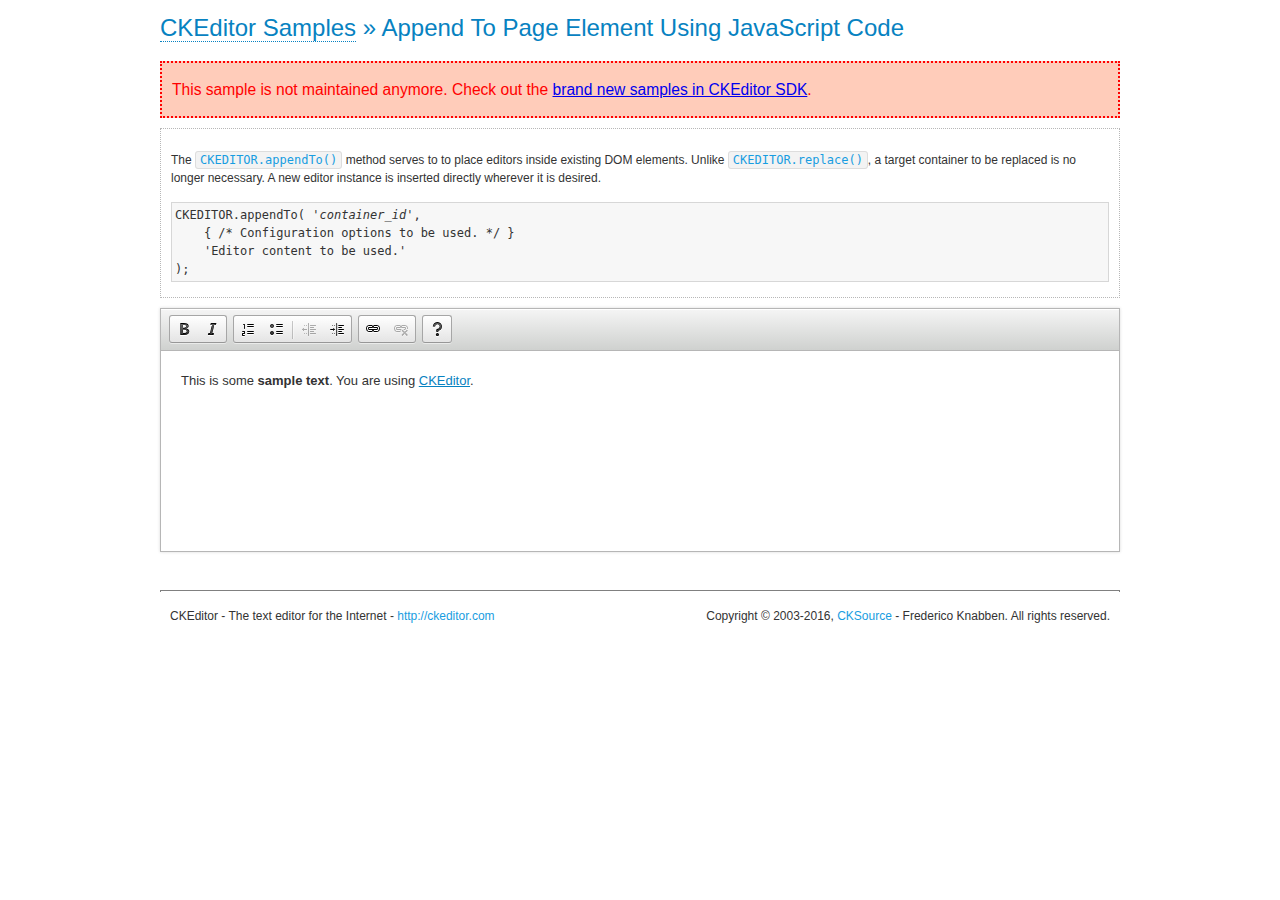
<file: js/ckeditor/samples/old/appendto.html>
<!DOCTYPE html>
<!--
Copyright (c) 2003-2016, CKSource - Frederico Knabben. All rights reserved.
For licensing, see LICENSE.md or http://ckeditor.com/license
-->
<html>
<head>
	<meta charset="utf-8">
	<title>Append To Page Element Using JavaScript Code &mdash; CKEditor Sample</title>
	<script src="../../ckeditor.js"></script>
	<link rel="stylesheet" href="sample.css">
</head>
<body>
	<h1 class="samples">
		<a href="index.html">CKEditor Samples</a> &raquo; Append To Page Element Using JavaScript Code
	</h1>
	<div class="warning deprecated">
		This sample is not maintained anymore. Check out the <a href="http://sdk.ckeditor.com/">brand new samples in CKEditor SDK</a>.
	</div>
	<div id="section1">
		<div class="description">
			<p>
				The <code><a class="samples" href="http://docs.ckeditor.com/#!/api/CKEDITOR-method-appendTo">CKEDITOR.appendTo()</a></code> method serves to to place editors inside existing DOM elements. Unlike <code><a class="samples" href="http://docs.ckeditor.com/#!/api/CKEDITOR-method-replace">CKEDITOR.replace()</a></code>,
				a target container to be replaced is no longer necessary. A new editor
				instance is inserted directly wherever it is desired.
			</p>
<pre class="samples">CKEDITOR.appendTo( '<em>container_id</em>',
	{ /* Configuration options to be used. */ }
	'Editor content to be used.'
);</pre>
		</div>
		<script>

			// This call can be placed at any point after the
			// DOM element to append CKEditor to or inside the <head><script>
			// in a window.onload event handler.

			// Append a CKEditor instance using the default configuration and the
			// provided content to the <div> element of ID "section1".
			CKEDITOR.appendTo( 'section1',
				null,
				'<p>This is some <strong>sample text</strong>. You are using <a href="http://ckeditor.com/">CKEditor</a>.</p>'
			);

		</script>
	</div>
	<br>
	<div id="footer">
		<hr>
		<p>
			CKEditor - The text editor for the Internet - <a class="samples" href="http://ckeditor.com/">http://ckeditor.com</a>
		</p>
		<p id="copy">
			Copyright &copy; 2003-2016, <a class="samples" href="http://cksource.com/">CKSource</a> - Frederico
			Knabben. All rights reserved.
		</p>
	</div>
</body>
</html>
</file>
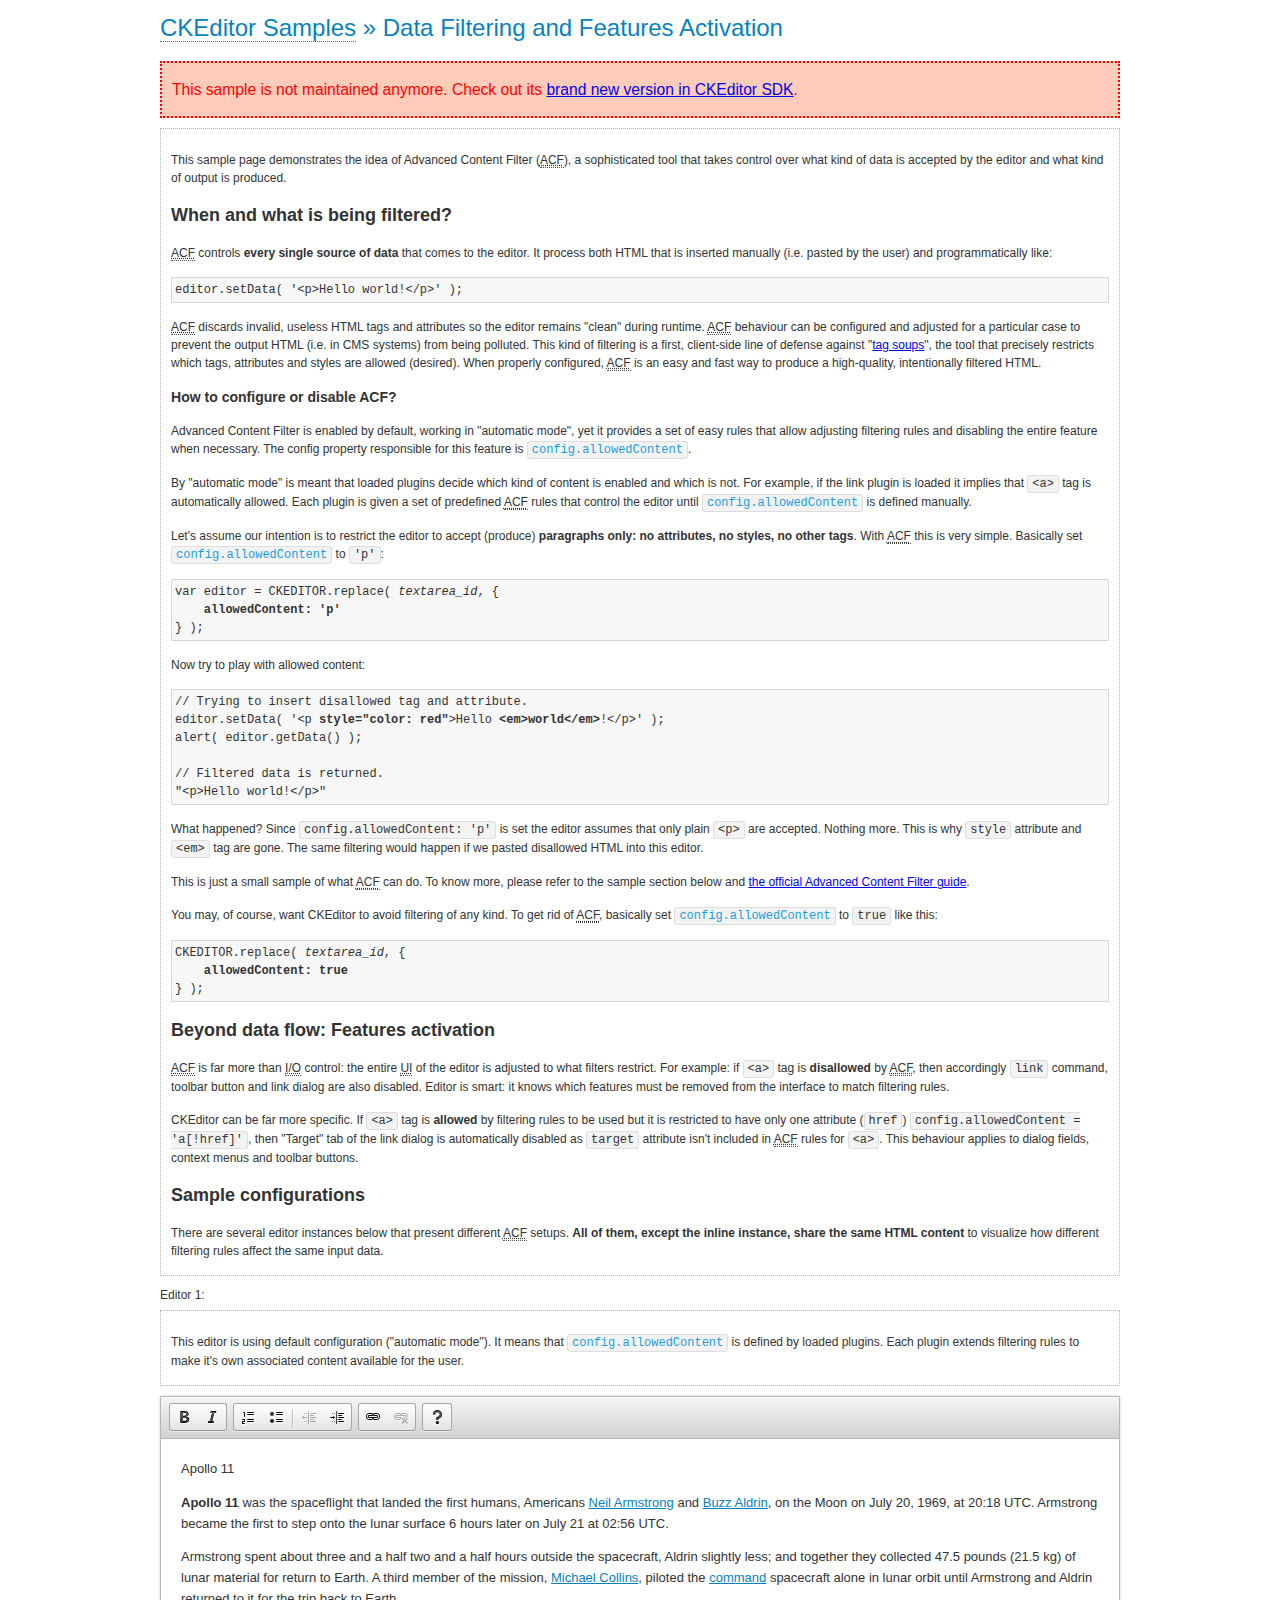
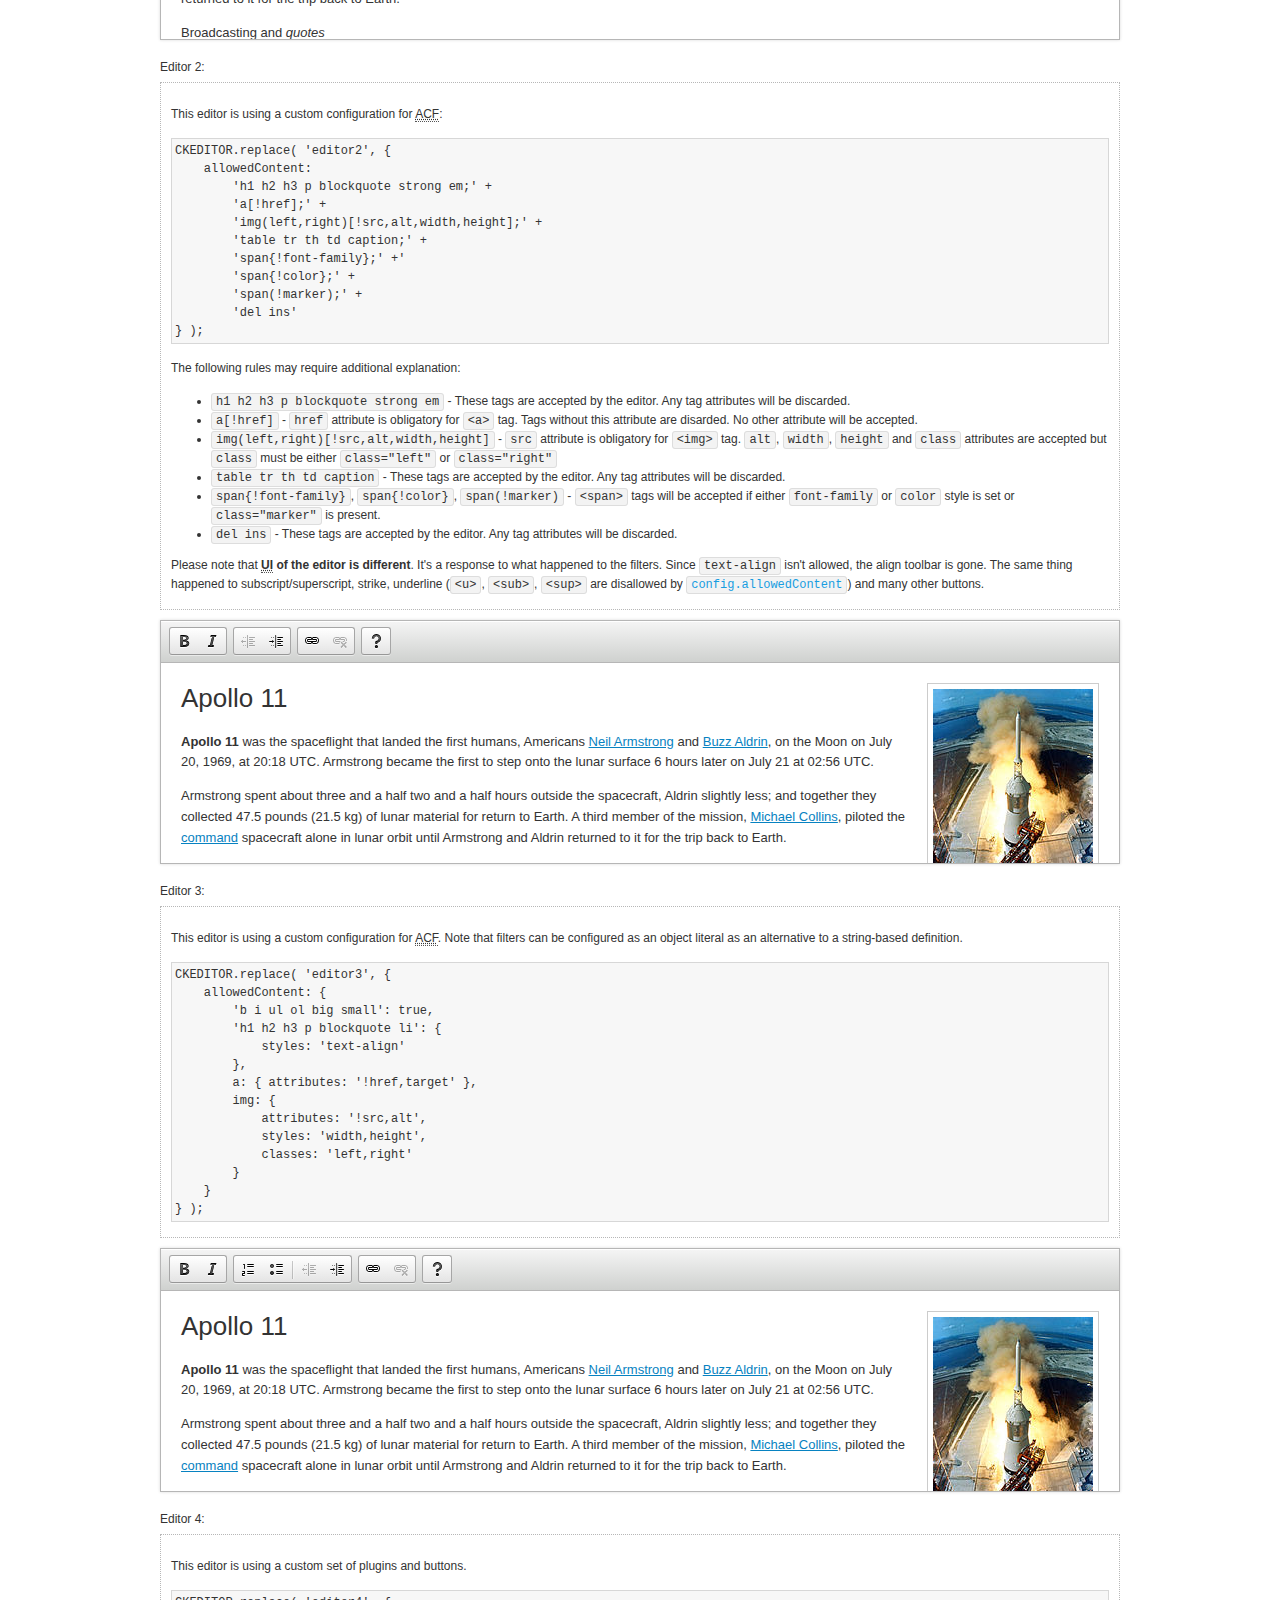
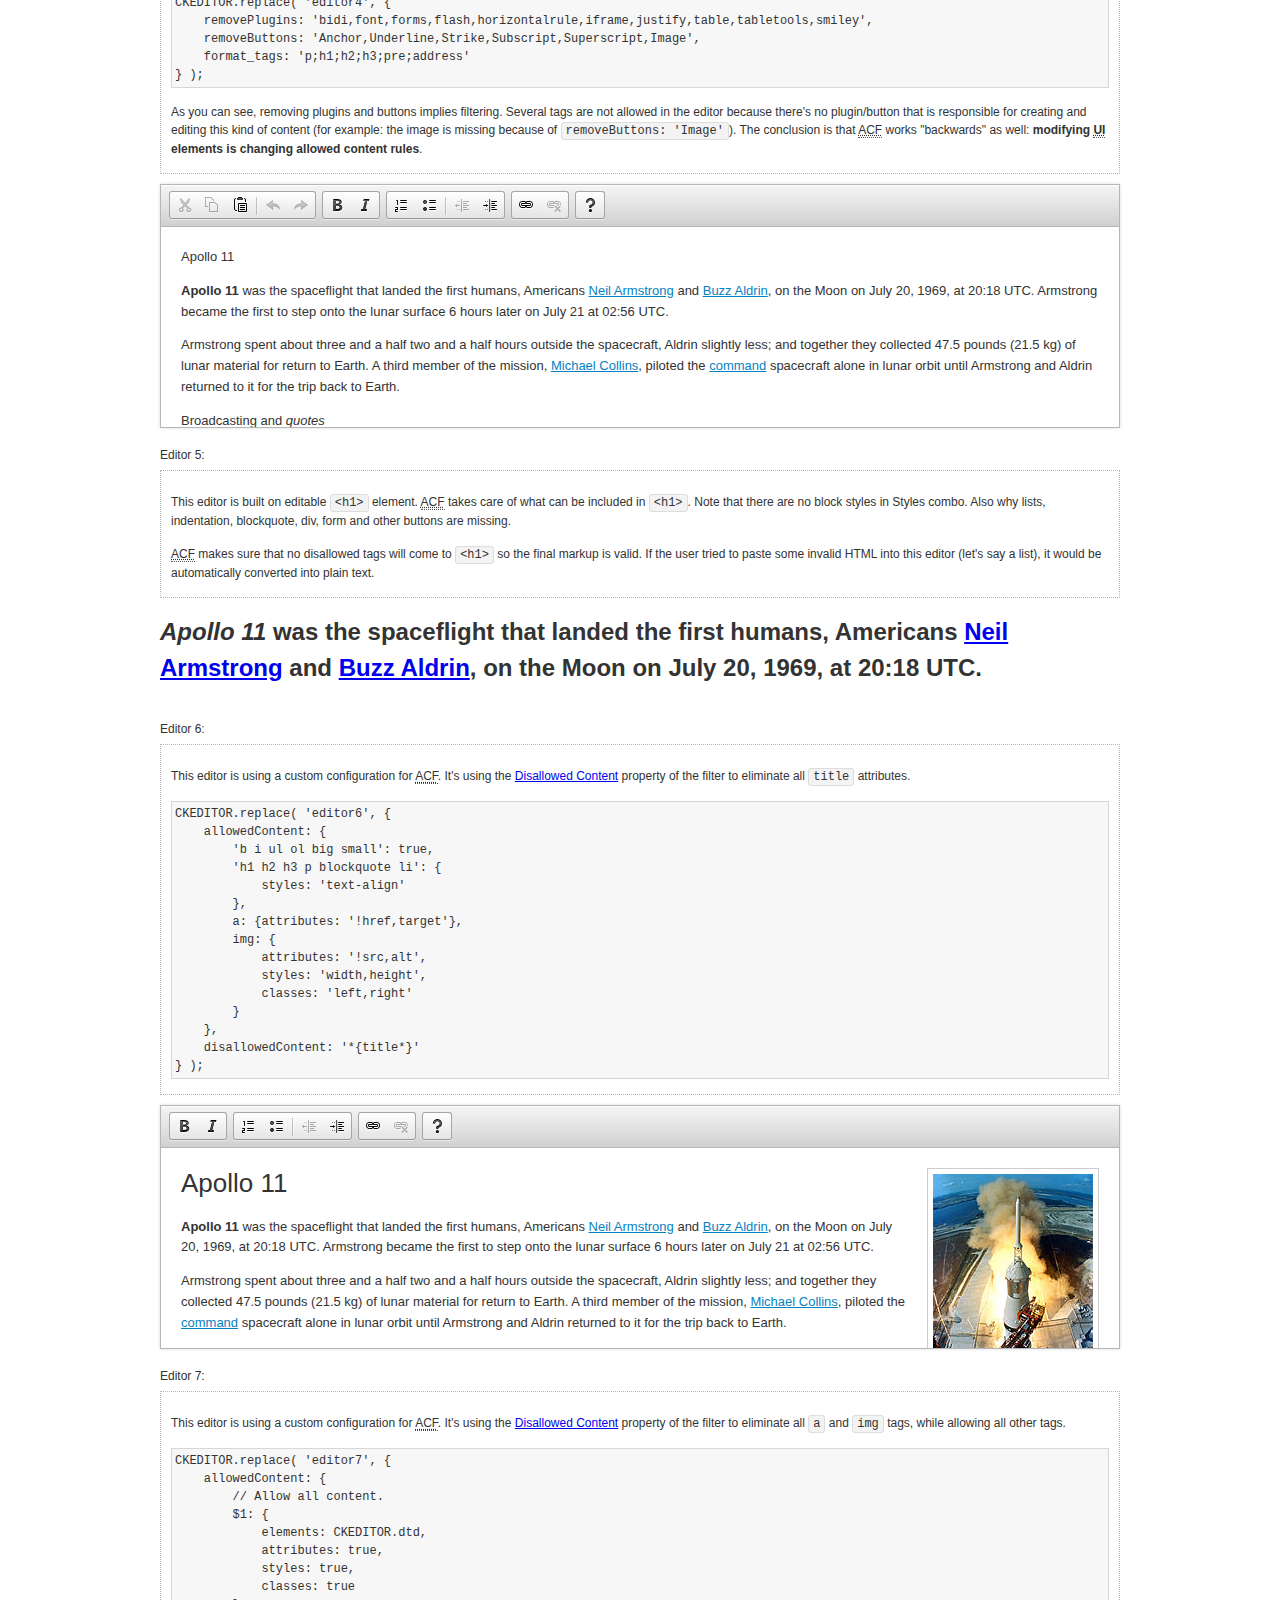
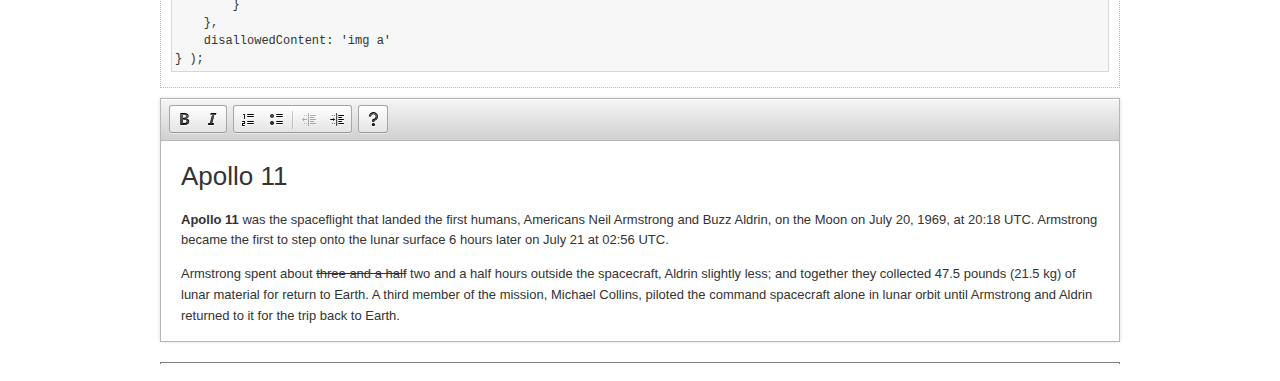
<file: js/ckeditor/samples/old/datafiltering.html>
<!DOCTYPE html>
<!--
Copyright (c) 2003-2016, CKSource - Frederico Knabben. All rights reserved.
For licensing, see LICENSE.md or http://ckeditor.com/license
-->
<html>
<head>
	<meta charset="utf-8">
	<title>Data Filtering &mdash; CKEditor Sample</title>
	<script src="../../ckeditor.js"></script>
	<link rel="stylesheet" href="sample.css">
	<script>
		// Remove advanced tabs for all editors.
		CKEDITOR.config.removeDialogTabs = 'image:advanced;link:advanced;flash:advanced;creatediv:advanced;editdiv:advanced';
	</script>
</head>
<body>
	<h1 class="samples">
		<a href="index.html">CKEditor Samples</a> &raquo; Data Filtering and Features Activation
	</h1>
	<div class="warning deprecated">
		This sample is not maintained anymore. Check out its <a href="http://sdk.ckeditor.com/samples/acf.html">brand new version in CKEditor SDK</a>.
	</div>
	<div class="description">
		<p>
			This sample page demonstrates the idea of Advanced Content Filter
			(<abbr title="Advanced Content Filter">ACF</abbr>), a sophisticated
			tool that takes control over what kind of data is accepted by the editor and what
			kind of output is produced.
		</p>
		<h2>When and what is being filtered?</h2>
		<p>
			<abbr title="Advanced Content Filter">ACF</abbr> controls
			<strong>every single source of data</strong> that comes to the editor.
			It process both HTML that is inserted manually (i.e. pasted by the user)
			and programmatically like:
		</p>
<pre class="samples">
editor.setData( '&lt;p&gt;Hello world!&lt;/p&gt;' );
</pre>
		<p>
			<abbr title="Advanced Content Filter">ACF</abbr> discards invalid,
			useless HTML tags and attributes so the editor remains "clean" during
			runtime. <abbr title="Advanced Content Filter">ACF</abbr> behaviour
			can be configured and adjusted for a particular case to prevent the
			output HTML (i.e. in CMS systems) from being polluted.

			This kind of filtering is a first, client-side line of defense
			against "<a href="http://en.wikipedia.org/wiki/Tag_soup">tag soups</a>",
			the tool that precisely restricts which tags, attributes and styles
			are allowed (desired). When properly configured, <abbr title="Advanced Content Filter">ACF</abbr>
			is an easy and fast way to produce a high-quality, intentionally filtered HTML.
		</p>

		<h3>How to configure or disable ACF?</h3>
		<p>
			Advanced Content Filter is enabled by default, working in "automatic mode", yet
			it provides a set of easy rules that allow adjusting filtering rules
			and disabling the entire feature when necessary. The config property
			responsible for this feature is <code><a class="samples"
			href="http://docs.ckeditor.com/#!/api/CKEDITOR.config-cfg-allowedContent">config.allowedContent</a></code>.
		</p>
		<p>
			By "automatic mode" is meant that loaded plugins decide which kind
			of content is enabled and which is not. For example, if the link
			plugin is loaded it implies that <code>&lt;a&gt;</code> tag is
			automatically allowed. Each plugin is given a set
			of predefined <abbr title="Advanced Content Filter">ACF</abbr> rules
			that control the editor until <code><a class="samples"
			href="http://docs.ckeditor.com/#!/api/CKEDITOR.config-cfg-allowedContent">
			config.allowedContent</a></code>
			is defined manually.
		</p>
		<p>
			Let's assume our intention is to restrict the editor to accept (produce) <strong>paragraphs
			only: no attributes, no styles, no other tags</strong>.
			With <abbr title="Advanced Content Filter">ACF</abbr>
			this is very simple. Basically set <code><a class="samples"
			href="http://docs.ckeditor.com/#!/api/CKEDITOR.config-cfg-allowedContent">
			config.allowedContent</a></code> to <code>'p'</code>:
		</p>
<pre class="samples">
var editor = CKEDITOR.replace( <em>textarea_id</em>, {
	<strong>allowedContent: 'p'</strong>
} );
</pre>
		<p>
			Now try to play with allowed content:
		</p>
<pre class="samples">
// Trying to insert disallowed tag and attribute.
editor.setData( '&lt;p <strong>style="color: red"</strong>&gt;Hello <strong>&lt;em&gt;world&lt;/em&gt;</strong>!&lt;/p&gt;' );
alert( editor.getData() );

// Filtered data is returned.
"&lt;p&gt;Hello world!&lt;/p&gt;"
</pre>
		<p>
			What happened? Since <code>config.allowedContent: 'p'</code> is set the editor assumes
			that only plain <code>&lt;p&gt;</code> are accepted. Nothing more. This is why
			<code>style</code> attribute and <code>&lt;em&gt;</code> tag are gone. The same
			filtering would happen if we pasted disallowed HTML into this editor.
		</p>
		<p>
			This is just a small sample of what <abbr title="Advanced Content Filter">ACF</abbr>
			can do. To know more, please refer to the sample section below and
			<a href="http://docs.ckeditor.com/#!/guide/dev_advanced_content_filter">the official Advanced Content Filter guide</a>.
		</p>
		<p>
			You may, of course, want CKEditor to avoid filtering of any kind.
			To get rid of <abbr title="Advanced Content Filter">ACF</abbr>,
			basically set <code><a class="samples"
			href="http://docs.ckeditor.com/#!/api/CKEDITOR.config-cfg-allowedContent">
			config.allowedContent</a></code> to <code>true</code> like this:
		</p>
<pre class="samples">
CKEDITOR.replace( <em>textarea_id</em>, {
	<strong>allowedContent: true</strong>
} );
</pre>

		<h2>Beyond data flow: Features activation</h2>
		<p>
			<abbr title="Advanced Content Filter">ACF</abbr> is far more than
			<abbr title="Input/Output">I/O</abbr> control: the entire
			<abbr title="User Interface">UI</abbr> of the editor is adjusted to what
			filters restrict. For example: if <code>&lt;a&gt;</code> tag is
			<strong>disallowed</strong>
			by <abbr title="Advanced Content Filter">ACF</abbr>,
			then accordingly <code>link</code> command, toolbar button and link dialog
			are also disabled. Editor is smart: it knows which features must be
			removed from the interface to match filtering rules.
		</p>
		<p>
			CKEditor can be far more specific. If <code>&lt;a&gt;</code> tag is
			<strong>allowed</strong> by filtering rules to be used but it is restricted
			to have only one attribute (<code>href</code>)
			<code>config.allowedContent = 'a[!href]'</code>, then
			"Target" tab of the link dialog is automatically disabled as <code>target</code>
			attribute isn't included in <abbr title="Advanced Content Filter">ACF</abbr> rules
			for <code>&lt;a&gt;</code>. This behaviour applies to dialog fields, context
			menus and toolbar buttons.
		</p>

		<h2>Sample configurations</h2>
		<p>
			There are several editor instances below that present different
			<abbr title="Advanced Content Filter">ACF</abbr> setups. <strong>All of them,
			except the inline instance, share the same HTML content</strong> to visualize
			how different filtering rules affect the same input data.
		</p>
	</div>

	<div>
		<label for="editor1">
			Editor 1:
		</label>
		<div class="description">
			<p>
				This editor is using default configuration ("automatic mode"). It means that
				<code><a class="samples"
				href="http://docs.ckeditor.com/#!/api/CKEDITOR.config-cfg-allowedContent">
				config.allowedContent</a></code> is defined by loaded plugins.
				Each plugin extends filtering rules to make it's own associated content
				available for the user.
			</p>
		</div>
		<textarea cols="80" id="editor1" name="editor1" rows="10">
			&lt;h1&gt;&lt;img alt=&quot;Saturn V carrying Apollo 11&quot; class=&quot;right&quot; src=&quot;assets/sample.jpg&quot;/&gt; Apollo 11&lt;/h1&gt; &lt;p&gt;&lt;b&gt;Apollo 11&lt;/b&gt; was the spaceflight that landed the first humans, Americans &lt;a href=&quot;http://en.wikipedia.org/wiki/Neil_Armstrong&quot; title=&quot;Neil Armstrong&quot;&gt;Neil Armstrong&lt;/a&gt; and &lt;a href=&quot;http://en.wikipedia.org/wiki/Buzz_Aldrin&quot; title=&quot;Buzz Aldrin&quot;&gt;Buzz Aldrin&lt;/a&gt;, on the Moon on July 20, 1969, at 20:18 UTC. Armstrong became the first to step onto the lunar surface 6 hours later on July 21 at 02:56 UTC.&lt;/p&gt; &lt;p&gt;Armstrong spent about &lt;s&gt;three and a half&lt;/s&gt; two and a half hours outside the spacecraft, Aldrin slightly less; and together they collected 47.5 pounds (21.5&amp;nbsp;kg) of lunar material for return to Earth. A third member of the mission, &lt;a href=&quot;http://en.wikipedia.org/wiki/Michael_Collins_(astronaut)&quot; title=&quot;Michael Collins (astronaut)&quot;&gt;Michael Collins&lt;/a&gt;, piloted the &lt;a href=&quot;http://en.wikipedia.org/wiki/Apollo_Command/Service_Module&quot; title=&quot;Apollo Command/Service Module&quot;&gt;command&lt;/a&gt; spacecraft alone in lunar orbit until Armstrong and Aldrin returned to it for the trip back to Earth.&lt;/p&gt; &lt;h2&gt;Broadcasting and &lt;em&gt;quotes&lt;/em&gt; &lt;a id=&quot;quotes&quot; name=&quot;quotes&quot;&gt;&lt;/a&gt;&lt;/h2&gt; &lt;p&gt;Broadcast on live TV to a world-wide audience, Armstrong stepped onto the lunar surface and described the event as:&lt;/p&gt; &lt;blockquote&gt;&lt;p&gt;One small step for [a] man, one giant leap for mankind.&lt;/p&gt;&lt;/blockquote&gt; &lt;p&gt;Apollo 11 effectively ended the &lt;a href=&quot;http://en.wikipedia.org/wiki/Space_Race&quot; title=&quot;Space Race&quot;&gt;Space Race&lt;/a&gt; and fulfilled a national goal proposed in 1961 by the late U.S. President &lt;a href=&quot;http://en.wikipedia.org/wiki/John_F._Kennedy&quot; title=&quot;John F. Kennedy&quot;&gt;John F. Kennedy&lt;/a&gt; in a speech before the United States Congress:&lt;/p&gt; &lt;blockquote&gt;&lt;p&gt;[...] before this decade is out, of landing a man on the Moon and returning him safely to the Earth.&lt;/p&gt;&lt;/blockquote&gt; &lt;h2&gt;Technical details &lt;a id=&quot;tech-details&quot; name=&quot;tech-details&quot;&gt;&lt;/a&gt;&lt;/h2&gt; &lt;table align=&quot;right&quot; border=&quot;1&quot; bordercolor=&quot;#ccc&quot; cellpadding=&quot;5&quot; cellspacing=&quot;0&quot; style=&quot;border-collapse:collapse;margin:10px 0 10px 15px;&quot;&gt; &lt;caption&gt;&lt;strong&gt;Mission crew&lt;/strong&gt;&lt;/caption&gt; &lt;thead&gt; &lt;tr&gt; &lt;th scope=&quot;col&quot;&gt;Position&lt;/th&gt; &lt;th scope=&quot;col&quot;&gt;Astronaut&lt;/th&gt; &lt;/tr&gt; &lt;/thead&gt; &lt;tbody&gt; &lt;tr&gt; &lt;td&gt;Commander&lt;/td&gt; &lt;td&gt;Neil A. Armstrong&lt;/td&gt; &lt;/tr&gt; &lt;tr&gt; &lt;td&gt;Command Module Pilot&lt;/td&gt; &lt;td&gt;Michael Collins&lt;/td&gt; &lt;/tr&gt; &lt;tr&gt; &lt;td&gt;Lunar Module Pilot&lt;/td&gt; &lt;td&gt;Edwin &amp;quot;Buzz&amp;quot; E. Aldrin, Jr.&lt;/td&gt; &lt;/tr&gt; &lt;/tbody&gt; &lt;/table&gt; &lt;p&gt;Launched by a &lt;strong&gt;Saturn V&lt;/strong&gt; rocket from &lt;a href=&quot;http://en.wikipedia.org/wiki/Kennedy_Space_Center&quot; title=&quot;Kennedy Space Center&quot;&gt;Kennedy Space Center&lt;/a&gt; in Merritt Island, Florida on July 16, Apollo 11 was the fifth manned mission of &lt;a href=&quot;http://en.wikipedia.org/wiki/NASA&quot; title=&quot;NASA&quot;&gt;NASA&lt;/a&gt;&amp;#39;s Apollo program. The Apollo spacecraft had three parts:&lt;/p&gt; &lt;ol&gt; &lt;li&gt;&lt;strong&gt;Command Module&lt;/strong&gt; with a cabin for the three astronauts which was the only part which landed back on Earth&lt;/li&gt; &lt;li&gt;&lt;strong&gt;Service Module&lt;/strong&gt; which supported the Command Module with propulsion, electrical power, oxygen and water&lt;/li&gt; &lt;li&gt;&lt;strong&gt;Lunar Module&lt;/strong&gt; for landing on the Moon.&lt;/li&gt; &lt;/ol&gt; &lt;p&gt;After being sent to the Moon by the Saturn V&amp;#39;s upper stage, the astronauts separated the spacecraft from it and travelled for three days until they entered into lunar orbit. Armstrong and Aldrin then moved into the Lunar Module and landed in the &lt;a href=&quot;http://en.wikipedia.org/wiki/Mare_Tranquillitatis&quot; title=&quot;Mare Tranquillitatis&quot;&gt;Sea of Tranquility&lt;/a&gt;. They stayed a total of about 21 and a half hours on the lunar surface. After lifting off in the upper part of the Lunar Module and rejoining Collins in the Command Module, they returned to Earth and landed in the &lt;a href=&quot;http://en.wikipedia.org/wiki/Pacific_Ocean&quot; title=&quot;Pacific Ocean&quot;&gt;Pacific Ocean&lt;/a&gt; on July 24.&lt;/p&gt; &lt;hr/&gt; &lt;p style=&quot;text-align: right;&quot;&gt;&lt;small&gt;Source: &lt;a href=&quot;http://en.wikipedia.org/wiki/Apollo_11&quot;&gt;Wikipedia.org&lt;/a&gt;&lt;/small&gt;&lt;/p&gt;
		</textarea>

		<script>

			CKEDITOR.replace( 'editor1' );

		</script>
	</div>

	<br>

	<div>
		<label for="editor2">
			Editor 2:
		</label>
		<div class="description">
			<p>
				This editor is using a custom configuration for
				<abbr title="Advanced Content Filter">ACF</abbr>:
			</p>
<pre class="samples">
CKEDITOR.replace( 'editor2', {
	allowedContent:
		'h1 h2 h3 p blockquote strong em;' +
		'a[!href];' +
		'img(left,right)[!src,alt,width,height];' +
		'table tr th td caption;' +
		'span{!font-family};' +'
		'span{!color};' +
		'span(!marker);' +
		'del ins'
} );
</pre>
			<p>
				The following rules may require additional explanation:
			</p>
			<ul>
				<li>
					<code>h1 h2 h3 p blockquote strong em</code> - These tags
					are accepted by the editor. Any tag attributes will be discarded.
				</li>
				<li>
					<code>a[!href]</code> - <code>href</code> attribute is obligatory
					for <code>&lt;a&gt;</code> tag. Tags without this attribute
					are disarded. No other attribute will be accepted.
				</li>
				<li>
					<code>img(left,right)[!src,alt,width,height]</code> - <code>src</code>
					attribute is obligatory for <code>&lt;img&gt;</code> tag.
					<code>alt</code>, <code>width</code>, <code>height</code>
					and <code>class</code> attributes are accepted but
					<code>class</code> must be either <code>class="left"</code>
					or <code>class="right"</code>
				</li>
				<li>
					<code>table tr th td caption</code> - These tags
					are accepted by the editor. Any tag attributes will be discarded.
				</li>
				<li>
					<code>span{!font-family}</code>, <code>span{!color}</code>,
					<code>span(!marker)</code> - <code>&lt;span&gt;</code> tags
					will be accepted if either <code>font-family</code> or
					<code>color</code> style is set or <code>class="marker"</code>
					is present.
				</li>
				<li>
					<code>del ins</code> - These tags
					are accepted by the editor. Any tag attributes will be discarded.
				</li>
			</ul>
			<p>
				Please note that <strong><abbr title="User Interface">UI</abbr> of the
				editor is different</strong>. It's a response to what happened to the filters.
				Since <code>text-align</code> isn't allowed, the align toolbar is gone.
				The same thing happened to subscript/superscript, strike, underline
				(<code>&lt;u&gt;</code>, <code>&lt;sub&gt;</code>, <code>&lt;sup&gt;</code>
				are disallowed by <code><a class="samples"
				href="http://docs.ckeditor.com/#!/api/CKEDITOR.config-cfg-allowedContent">
				config.allowedContent</a></code>) and many other buttons.
			</p>
		</div>
		<textarea cols="80" id="editor2" name="editor2" rows="10">
			&lt;h1&gt;&lt;img alt=&quot;Saturn V carrying Apollo 11&quot; class=&quot;right&quot; src=&quot;assets/sample.jpg&quot;/&gt; Apollo 11&lt;/h1&gt; &lt;p&gt;&lt;b&gt;Apollo 11&lt;/b&gt; was the spaceflight that landed the first humans, Americans &lt;a href=&quot;http://en.wikipedia.org/wiki/Neil_Armstrong&quot; title=&quot;Neil Armstrong&quot;&gt;Neil Armstrong&lt;/a&gt; and &lt;a href=&quot;http://en.wikipedia.org/wiki/Buzz_Aldrin&quot; title=&quot;Buzz Aldrin&quot;&gt;Buzz Aldrin&lt;/a&gt;, on the Moon on July 20, 1969, at 20:18 UTC. Armstrong became the first to step onto the lunar surface 6 hours later on July 21 at 02:56 UTC.&lt;/p&gt; &lt;p&gt;Armstrong spent about &lt;s&gt;three and a half&lt;/s&gt; two and a half hours outside the spacecraft, Aldrin slightly less; and together they collected 47.5 pounds (21.5&amp;nbsp;kg) of lunar material for return to Earth. A third member of the mission, &lt;a href=&quot;http://en.wikipedia.org/wiki/Michael_Collins_(astronaut)&quot; title=&quot;Michael Collins (astronaut)&quot;&gt;Michael Collins&lt;/a&gt;, piloted the &lt;a href=&quot;http://en.wikipedia.org/wiki/Apollo_Command/Service_Module&quot; title=&quot;Apollo Command/Service Module&quot;&gt;command&lt;/a&gt; spacecraft alone in lunar orbit until Armstrong and Aldrin returned to it for the trip back to Earth.&lt;/p&gt; &lt;h2&gt;Broadcasting and &lt;em&gt;quotes&lt;/em&gt; &lt;a id=&quot;quotes&quot; name=&quot;quotes&quot;&gt;&lt;/a&gt;&lt;/h2&gt; &lt;p&gt;Broadcast on live TV to a world-wide audience, Armstrong stepped onto the lunar surface and described the event as:&lt;/p&gt; &lt;blockquote&gt;&lt;p&gt;One small step for [a] man, one giant leap for mankind.&lt;/p&gt;&lt;/blockquote&gt; &lt;p&gt;Apollo 11 effectively ended the &lt;a href=&quot;http://en.wikipedia.org/wiki/Space_Race&quot; title=&quot;Space Race&quot;&gt;Space Race&lt;/a&gt; and fulfilled a national goal proposed in 1961 by the late U.S. President &lt;a href=&quot;http://en.wikipedia.org/wiki/John_F._Kennedy&quot; title=&quot;John F. Kennedy&quot;&gt;John F. Kennedy&lt;/a&gt; in a speech before the United States Congress:&lt;/p&gt; &lt;blockquote&gt;&lt;p&gt;[...] before this decade is out, of landing a man on the Moon and returning him safely to the Earth.&lt;/p&gt;&lt;/blockquote&gt; &lt;h2&gt;Technical details &lt;a id=&quot;tech-details&quot; name=&quot;tech-details&quot;&gt;&lt;/a&gt;&lt;/h2&gt; &lt;table align=&quot;right&quot; border=&quot;1&quot; bordercolor=&quot;#ccc&quot; cellpadding=&quot;5&quot; cellspacing=&quot;0&quot; style=&quot;border-collapse:collapse;margin:10px 0 10px 15px;&quot;&gt; &lt;caption&gt;&lt;strong&gt;Mission crew&lt;/strong&gt;&lt;/caption&gt; &lt;thead&gt; &lt;tr&gt; &lt;th scope=&quot;col&quot;&gt;Position&lt;/th&gt; &lt;th scope=&quot;col&quot;&gt;Astronaut&lt;/th&gt; &lt;/tr&gt; &lt;/thead&gt; &lt;tbody&gt; &lt;tr&gt; &lt;td&gt;Commander&lt;/td&gt; &lt;td&gt;Neil A. Armstrong&lt;/td&gt; &lt;/tr&gt; &lt;tr&gt; &lt;td&gt;Command Module Pilot&lt;/td&gt; &lt;td&gt;Michael Collins&lt;/td&gt; &lt;/tr&gt; &lt;tr&gt; &lt;td&gt;Lunar Module Pilot&lt;/td&gt; &lt;td&gt;Edwin &amp;quot;Buzz&amp;quot; E. Aldrin, Jr.&lt;/td&gt; &lt;/tr&gt; &lt;/tbody&gt; &lt;/table&gt; &lt;p&gt;Launched by a &lt;strong&gt;Saturn V&lt;/strong&gt; rocket from &lt;a href=&quot;http://en.wikipedia.org/wiki/Kennedy_Space_Center&quot; title=&quot;Kennedy Space Center&quot;&gt;Kennedy Space Center&lt;/a&gt; in Merritt Island, Florida on July 16, Apollo 11 was the fifth manned mission of &lt;a href=&quot;http://en.wikipedia.org/wiki/NASA&quot; title=&quot;NASA&quot;&gt;NASA&lt;/a&gt;&amp;#39;s Apollo program. The Apollo spacecraft had three parts:&lt;/p&gt; &lt;ol&gt; &lt;li&gt;&lt;strong&gt;Command Module&lt;/strong&gt; with a cabin for the three astronauts which was the only part which landed back on Earth&lt;/li&gt; &lt;li&gt;&lt;strong&gt;Service Module&lt;/strong&gt; which supported the Command Module with propulsion, electrical power, oxygen and water&lt;/li&gt; &lt;li&gt;&lt;strong&gt;Lunar Module&lt;/strong&gt; for landing on the Moon.&lt;/li&gt; &lt;/ol&gt; &lt;p&gt;After being sent to the Moon by the Saturn V&amp;#39;s upper stage, the astronauts separated the spacecraft from it and travelled for three days until they entered into lunar orbit. Armstrong and Aldrin then moved into the Lunar Module and landed in the &lt;a href=&quot;http://en.wikipedia.org/wiki/Mare_Tranquillitatis&quot; title=&quot;Mare Tranquillitatis&quot;&gt;Sea of Tranquility&lt;/a&gt;. They stayed a total of about 21 and a half hours on the lunar surface. After lifting off in the upper part of the Lunar Module and rejoining Collins in the Command Module, they returned to Earth and landed in the &lt;a href=&quot;http://en.wikipedia.org/wiki/Pacific_Ocean&quot; title=&quot;Pacific Ocean&quot;&gt;Pacific Ocean&lt;/a&gt; on July 24.&lt;/p&gt; &lt;hr/&gt; &lt;p style=&quot;text-align: right;&quot;&gt;&lt;small&gt;Source: &lt;a href=&quot;http://en.wikipedia.org/wiki/Apollo_11&quot;&gt;Wikipedia.org&lt;/a&gt;&lt;/small&gt;&lt;/p&gt;
		</textarea>
		<script>

			CKEDITOR.replace( 'editor2', {
				allowedContent:
					'h1 h2 h3 p blockquote strong em;' +
					'a[!href];' +
					'img(left,right)[!src,alt,width,height];' +
					'table tr th td caption;' +
					'span{!font-family};' +
					'span{!color};' +
					'span(!marker);' +
					'del ins'
			} );

		</script>
	</div>

	<br>

	<div>
		<label for="editor3">
			Editor 3:
		</label>
		<div class="description">
			<p>
				This editor is using a custom configuration for
				<abbr title="Advanced Content Filter">ACF</abbr>.
				Note that filters can be configured as an object literal
				as an alternative to a string-based definition.
			</p>
<pre class="samples">
CKEDITOR.replace( 'editor3', {
	allowedContent: {
		'b i ul ol big small': true,
		'h1 h2 h3 p blockquote li': {
			styles: 'text-align'
		},
		a: { attributes: '!href,target' },
		img: {
			attributes: '!src,alt',
			styles: 'width,height',
			classes: 'left,right'
		}
	}
} );
</pre>
		</div>
		<textarea cols="80" id="editor3" name="editor3" rows="10">
			&lt;h1&gt;&lt;img alt=&quot;Saturn V carrying Apollo 11&quot; class=&quot;right&quot; src=&quot;assets/sample.jpg&quot;/&gt; Apollo 11&lt;/h1&gt; &lt;p&gt;&lt;b&gt;Apollo 11&lt;/b&gt; was the spaceflight that landed the first humans, Americans &lt;a href=&quot;http://en.wikipedia.org/wiki/Neil_Armstrong&quot; title=&quot;Neil Armstrong&quot;&gt;Neil Armstrong&lt;/a&gt; and &lt;a href=&quot;http://en.wikipedia.org/wiki/Buzz_Aldrin&quot; title=&quot;Buzz Aldrin&quot;&gt;Buzz Aldrin&lt;/a&gt;, on the Moon on July 20, 1969, at 20:18 UTC. Armstrong became the first to step onto the lunar surface 6 hours later on July 21 at 02:56 UTC.&lt;/p&gt; &lt;p&gt;Armstrong spent about &lt;s&gt;three and a half&lt;/s&gt; two and a half hours outside the spacecraft, Aldrin slightly less; and together they collected 47.5 pounds (21.5&amp;nbsp;kg) of lunar material for return to Earth. A third member of the mission, &lt;a href=&quot;http://en.wikipedia.org/wiki/Michael_Collins_(astronaut)&quot; title=&quot;Michael Collins (astronaut)&quot;&gt;Michael Collins&lt;/a&gt;, piloted the &lt;a href=&quot;http://en.wikipedia.org/wiki/Apollo_Command/Service_Module&quot; title=&quot;Apollo Command/Service Module&quot;&gt;command&lt;/a&gt; spacecraft alone in lunar orbit until Armstrong and Aldrin returned to it for the trip back to Earth.&lt;/p&gt; &lt;h2&gt;Broadcasting and &lt;em&gt;quotes&lt;/em&gt; &lt;a id=&quot;quotes&quot; name=&quot;quotes&quot;&gt;&lt;/a&gt;&lt;/h2&gt; &lt;p&gt;Broadcast on live TV to a world-wide audience, Armstrong stepped onto the lunar surface and described the event as:&lt;/p&gt; &lt;blockquote&gt;&lt;p&gt;One small step for [a] man, one giant leap for mankind.&lt;/p&gt;&lt;/blockquote&gt; &lt;p&gt;Apollo 11 effectively ended the &lt;a href=&quot;http://en.wikipedia.org/wiki/Space_Race&quot; title=&quot;Space Race&quot;&gt;Space Race&lt;/a&gt; and fulfilled a national goal proposed in 1961 by the late U.S. President &lt;a href=&quot;http://en.wikipedia.org/wiki/John_F._Kennedy&quot; title=&quot;John F. Kennedy&quot;&gt;John F. Kennedy&lt;/a&gt; in a speech before the United States Congress:&lt;/p&gt; &lt;blockquote&gt;&lt;p&gt;[...] before this decade is out, of landing a man on the Moon and returning him safely to the Earth.&lt;/p&gt;&lt;/blockquote&gt; &lt;h2&gt;Technical details &lt;a id=&quot;tech-details&quot; name=&quot;tech-details&quot;&gt;&lt;/a&gt;&lt;/h2&gt; &lt;table align=&quot;right&quot; border=&quot;1&quot; bordercolor=&quot;#ccc&quot; cellpadding=&quot;5&quot; cellspacing=&quot;0&quot; style=&quot;border-collapse:collapse;margin:10px 0 10px 15px;&quot;&gt; &lt;caption&gt;&lt;strong&gt;Mission crew&lt;/strong&gt;&lt;/caption&gt; &lt;thead&gt; &lt;tr&gt; &lt;th scope=&quot;col&quot;&gt;Position&lt;/th&gt; &lt;th scope=&quot;col&quot;&gt;Astronaut&lt;/th&gt; &lt;/tr&gt; &lt;/thead&gt; &lt;tbody&gt; &lt;tr&gt; &lt;td&gt;Commander&lt;/td&gt; &lt;td&gt;Neil A. Armstrong&lt;/td&gt; &lt;/tr&gt; &lt;tr&gt; &lt;td&gt;Command Module Pilot&lt;/td&gt; &lt;td&gt;Michael Collins&lt;/td&gt; &lt;/tr&gt; &lt;tr&gt; &lt;td&gt;Lunar Module Pilot&lt;/td&gt; &lt;td&gt;Edwin &amp;quot;Buzz&amp;quot; E. Aldrin, Jr.&lt;/td&gt; &lt;/tr&gt; &lt;/tbody&gt; &lt;/table&gt; &lt;p&gt;Launched by a &lt;strong&gt;Saturn V&lt;/strong&gt; rocket from &lt;a href=&quot;http://en.wikipedia.org/wiki/Kennedy_Space_Center&quot; title=&quot;Kennedy Space Center&quot;&gt;Kennedy Space Center&lt;/a&gt; in Merritt Island, Florida on July 16, Apollo 11 was the fifth manned mission of &lt;a href=&quot;http://en.wikipedia.org/wiki/NASA&quot; title=&quot;NASA&quot;&gt;NASA&lt;/a&gt;&amp;#39;s Apollo program. The Apollo spacecraft had three parts:&lt;/p&gt; &lt;ol&gt; &lt;li&gt;&lt;strong&gt;Command Module&lt;/strong&gt; with a cabin for the three astronauts which was the only part which landed back on Earth&lt;/li&gt; &lt;li&gt;&lt;strong&gt;Service Module&lt;/strong&gt; which supported the Command Module with propulsion, electrical power, oxygen and water&lt;/li&gt; &lt;li&gt;&lt;strong&gt;Lunar Module&lt;/strong&gt; for landing on the Moon.&lt;/li&gt; &lt;/ol&gt; &lt;p&gt;After being sent to the Moon by the Saturn V&amp;#39;s upper stage, the astronauts separated the spacecraft from it and travelled for three days until they entered into lunar orbit. Armstrong and Aldrin then moved into the Lunar Module and landed in the &lt;a href=&quot;http://en.wikipedia.org/wiki/Mare_Tranquillitatis&quot; title=&quot;Mare Tranquillitatis&quot;&gt;Sea of Tranquility&lt;/a&gt;. They stayed a total of about 21 and a half hours on the lunar surface. After lifting off in the upper part of the Lunar Module and rejoining Collins in the Command Module, they returned to Earth and landed in the &lt;a href=&quot;http://en.wikipedia.org/wiki/Pacific_Ocean&quot; title=&quot;Pacific Ocean&quot;&gt;Pacific Ocean&lt;/a&gt; on July 24.&lt;/p&gt; &lt;hr/&gt; &lt;p style=&quot;text-align: right;&quot;&gt;&lt;small&gt;Source: &lt;a href=&quot;http://en.wikipedia.org/wiki/Apollo_11&quot;&gt;Wikipedia.org&lt;/a&gt;&lt;/small&gt;&lt;/p&gt;
		</textarea>
		<script>

			CKEDITOR.replace( 'editor3', {
				allowedContent: {
					'b i ul ol big small': true,
					'h1 h2 h3 p blockquote li': {
						styles: 'text-align'
					},
					a: { attributes: '!href,target' },
					img: {
						attributes: '!src,alt',
						styles: 'width,height',
						classes: 'left,right'
					}
				}
			} );

		</script>
	</div>

	<br>

	<div>
		<label for="editor4">
			Editor 4:
		</label>
		<div class="description">
			<p>
				This editor is using a custom set of plugins and buttons.
			</p>
<pre class="samples">
CKEDITOR.replace( 'editor4', {
	removePlugins: 'bidi,font,forms,flash,horizontalrule,iframe,justify,table,tabletools,smiley',
	removeButtons: 'Anchor,Underline,Strike,Subscript,Superscript,Image',
	format_tags: 'p;h1;h2;h3;pre;address'
} );
</pre>
			<p>
				As you can see, removing plugins and buttons implies filtering.
				Several tags are not allowed in the editor because there's no
				plugin/button that is responsible for creating and editing this
				kind of content (for example: the image is missing because
				of <code>removeButtons: 'Image'</code>). The conclusion is that
				<abbr title="Advanced Content Filter">ACF</abbr> works "backwards"
				as well: <strong>modifying <abbr title="User Interface">UI</abbr>
				elements is changing allowed content rules</strong>.
			</p>
		</div>
		<textarea cols="80" id="editor4" name="editor4" rows="10">
			&lt;h1&gt;&lt;img alt=&quot;Saturn V carrying Apollo 11&quot; class=&quot;right&quot; src=&quot;assets/sample.jpg&quot;/&gt; Apollo 11&lt;/h1&gt; &lt;p&gt;&lt;b&gt;Apollo 11&lt;/b&gt; was the spaceflight that landed the first humans, Americans &lt;a href=&quot;http://en.wikipedia.org/wiki/Neil_Armstrong&quot; title=&quot;Neil Armstrong&quot;&gt;Neil Armstrong&lt;/a&gt; and &lt;a href=&quot;http://en.wikipedia.org/wiki/Buzz_Aldrin&quot; title=&quot;Buzz Aldrin&quot;&gt;Buzz Aldrin&lt;/a&gt;, on the Moon on July 20, 1969, at 20:18 UTC. Armstrong became the first to step onto the lunar surface 6 hours later on July 21 at 02:56 UTC.&lt;/p&gt; &lt;p&gt;Armstrong spent about &lt;s&gt;three and a half&lt;/s&gt; two and a half hours outside the spacecraft, Aldrin slightly less; and together they collected 47.5 pounds (21.5&amp;nbsp;kg) of lunar material for return to Earth. A third member of the mission, &lt;a href=&quot;http://en.wikipedia.org/wiki/Michael_Collins_(astronaut)&quot; title=&quot;Michael Collins (astronaut)&quot;&gt;Michael Collins&lt;/a&gt;, piloted the &lt;a href=&quot;http://en.wikipedia.org/wiki/Apollo_Command/Service_Module&quot; title=&quot;Apollo Command/Service Module&quot;&gt;command&lt;/a&gt; spacecraft alone in lunar orbit until Armstrong and Aldrin returned to it for the trip back to Earth.&lt;/p&gt; &lt;h2&gt;Broadcasting and &lt;em&gt;quotes&lt;/em&gt; &lt;a id=&quot;quotes&quot; name=&quot;quotes&quot;&gt;&lt;/a&gt;&lt;/h2&gt; &lt;p&gt;Broadcast on live TV to a world-wide audience, Armstrong stepped onto the lunar surface and described the event as:&lt;/p&gt; &lt;blockquote&gt;&lt;p&gt;One small step for [a] man, one giant leap for mankind.&lt;/p&gt;&lt;/blockquote&gt; &lt;p&gt;Apollo 11 effectively ended the &lt;a href=&quot;http://en.wikipedia.org/wiki/Space_Race&quot; title=&quot;Space Race&quot;&gt;Space Race&lt;/a&gt; and fulfilled a national goal proposed in 1961 by the late U.S. President &lt;a href=&quot;http://en.wikipedia.org/wiki/John_F._Kennedy&quot; title=&quot;John F. Kennedy&quot;&gt;John F. Kennedy&lt;/a&gt; in a speech before the United States Congress:&lt;/p&gt; &lt;blockquote&gt;&lt;p&gt;[...] before this decade is out, of landing a man on the Moon and returning him safely to the Earth.&lt;/p&gt;&lt;/blockquote&gt; &lt;h2&gt;Technical details &lt;a id=&quot;tech-details&quot; name=&quot;tech-details&quot;&gt;&lt;/a&gt;&lt;/h2&gt; &lt;table align=&quot;right&quot; border=&quot;1&quot; bordercolor=&quot;#ccc&quot; cellpadding=&quot;5&quot; cellspacing=&quot;0&quot; style=&quot;border-collapse:collapse;margin:10px 0 10px 15px;&quot;&gt; &lt;caption&gt;&lt;strong&gt;Mission crew&lt;/strong&gt;&lt;/caption&gt; &lt;thead&gt; &lt;tr&gt; &lt;th scope=&quot;col&quot;&gt;Position&lt;/th&gt; &lt;th scope=&quot;col&quot;&gt;Astronaut&lt;/th&gt; &lt;/tr&gt; &lt;/thead&gt; &lt;tbody&gt; &lt;tr&gt; &lt;td&gt;Commander&lt;/td&gt; &lt;td&gt;Neil A. Armstrong&lt;/td&gt; &lt;/tr&gt; &lt;tr&gt; &lt;td&gt;Command Module Pilot&lt;/td&gt; &lt;td&gt;Michael Collins&lt;/td&gt; &lt;/tr&gt; &lt;tr&gt; &lt;td&gt;Lunar Module Pilot&lt;/td&gt; &lt;td&gt;Edwin &amp;quot;Buzz&amp;quot; E. Aldrin, Jr.&lt;/td&gt; &lt;/tr&gt; &lt;/tbody&gt; &lt;/table&gt; &lt;p&gt;Launched by a &lt;strong&gt;Saturn V&lt;/strong&gt; rocket from &lt;a href=&quot;http://en.wikipedia.org/wiki/Kennedy_Space_Center&quot; title=&quot;Kennedy Space Center&quot;&gt;Kennedy Space Center&lt;/a&gt; in Merritt Island, Florida on July 16, Apollo 11 was the fifth manned mission of &lt;a href=&quot;http://en.wikipedia.org/wiki/NASA&quot; title=&quot;NASA&quot;&gt;NASA&lt;/a&gt;&amp;#39;s Apollo program. The Apollo spacecraft had three parts:&lt;/p&gt; &lt;ol&gt; &lt;li&gt;&lt;strong&gt;Command Module&lt;/strong&gt; with a cabin for the three astronauts which was the only part which landed back on Earth&lt;/li&gt; &lt;li&gt;&lt;strong&gt;Service Module&lt;/strong&gt; which supported the Command Module with propulsion, electrical power, oxygen and water&lt;/li&gt; &lt;li&gt;&lt;strong&gt;Lunar Module&lt;/strong&gt; for landing on the Moon.&lt;/li&gt; &lt;/ol&gt; &lt;p&gt;After being sent to the Moon by the Saturn V&amp;#39;s upper stage, the astronauts separated the spacecraft from it and travelled for three days until they entered into lunar orbit. Armstrong and Aldrin then moved into the Lunar Module and landed in the &lt;a href=&quot;http://en.wikipedia.org/wiki/Mare_Tranquillitatis&quot; title=&quot;Mare Tranquillitatis&quot;&gt;Sea of Tranquility&lt;/a&gt;. They stayed a total of about 21 and a half hours on the lunar surface. After lifting off in the upper part of the Lunar Module and rejoining Collins in the Command Module, they returned to Earth and landed in the &lt;a href=&quot;http://en.wikipedia.org/wiki/Pacific_Ocean&quot; title=&quot;Pacific Ocean&quot;&gt;Pacific Ocean&lt;/a&gt; on July 24.&lt;/p&gt; &lt;hr/&gt; &lt;p style=&quot;text-align: right;&quot;&gt;&lt;small&gt;Source: &lt;a href=&quot;http://en.wikipedia.org/wiki/Apollo_11&quot;&gt;Wikipedia.org&lt;/a&gt;&lt;/small&gt;&lt;/p&gt;
		</textarea>
		<script>

			CKEDITOR.replace( 'editor4', {
				removePlugins: 'bidi,div,font,forms,flash,horizontalrule,iframe,justify,table,tabletools,smiley',
				removeButtons: 'Anchor,Underline,Strike,Subscript,Superscript,Image',
				format_tags: 'p;h1;h2;h3;pre;address'
			} );

		</script>
	</div>

	<br>

	<div>
		<label for="editor5">
			Editor 5:
		</label>
		<div class="description">
			<p>
				This editor is built on editable <code>&lt;h1&gt;</code> element.
				<abbr title="Advanced Content Filter">ACF</abbr> takes care of
				what can be included in <code>&lt;h1&gt;</code>. Note that there
				are no block styles in Styles combo. Also why lists, indentation,
				blockquote, div, form and other buttons are missing.
			</p>
			<p>
				<abbr title="Advanced Content Filter">ACF</abbr> makes sure that
				no disallowed tags will come to <code>&lt;h1&gt;</code> so the final
				markup is valid. If the user tried to paste some invalid HTML
				into this editor (let's say a list), it would be automatically
				converted into plain text.
			</p>
		</div>
		<h1 id="editor5" contenteditable="true">
			<em>Apollo 11</em> was the spaceflight that landed the first humans, Americans <a href="http://en.wikipedia.org/wiki/Neil_Armstrong" title="Neil Armstrong">Neil Armstrong</a> and <a href="http://en.wikipedia.org/wiki/Buzz_Aldrin" title="Buzz Aldrin">Buzz Aldrin</a>, on the Moon on July 20, 1969, at 20:18 UTC.
		</h1>
	</div>

	<br>

	<div>
		<label for="editor3">
			Editor 6:
		</label>
		<div class="description">
			<p>
				This editor is using a custom configuration for <abbr title="Advanced Content Filter">ACF</abbr>.
				It's using the <a href="http://docs.ckeditor.com/#!/guide/dev_disallowed_content" target="_blank">
				Disallowed Content</a> property of the filter to eliminate all <code>title</code> attributes.
			</p>

<pre class="samples">
CKEDITOR.replace( 'editor6', {
	allowedContent: {
		'b i ul ol big small': true,
		'h1 h2 h3 p blockquote li': {
			styles: 'text-align'
		},
		a: {attributes: '!href,target'},
		img: {
			attributes: '!src,alt',
			styles: 'width,height',
			classes: 'left,right'
		}
	},
	disallowedContent: '*{title*}'
} );
</pre>
		</div>
		<textarea cols="80" id="editor6" name="editor6" rows="10">
			&lt;h1&gt;&lt;img alt=&quot;Saturn V carrying Apollo 11&quot; class=&quot;right&quot; src=&quot;assets/sample.jpg&quot;/&gt; Apollo 11&lt;/h1&gt; &lt;p&gt;&lt;b&gt;Apollo 11&lt;/b&gt; was the spaceflight that landed the first humans, Americans &lt;a href=&quot;http://en.wikipedia.org/wiki/Neil_Armstrong&quot; title=&quot;Neil Armstrong&quot;&gt;Neil Armstrong&lt;/a&gt; and &lt;a href=&quot;http://en.wikipedia.org/wiki/Buzz_Aldrin&quot; title=&quot;Buzz Aldrin&quot;&gt;Buzz Aldrin&lt;/a&gt;, on the Moon on July 20, 1969, at 20:18 UTC. Armstrong became the first to step onto the lunar surface 6 hours later on July 21 at 02:56 UTC.&lt;/p&gt; &lt;p&gt;Armstrong spent about &lt;s&gt;three and a half&lt;/s&gt; two and a half hours outside the spacecraft, Aldrin slightly less; and together they collected 47.5 pounds (21.5&amp;nbsp;kg) of lunar material for return to Earth. A third member of the mission, &lt;a href=&quot;http://en.wikipedia.org/wiki/Michael_Collins_(astronaut)&quot; title=&quot;Michael Collins (astronaut)&quot;&gt;Michael Collins&lt;/a&gt;, piloted the &lt;a href=&quot;http://en.wikipedia.org/wiki/Apollo_Command/Service_Module&quot; title=&quot;Apollo Command/Service Module&quot;&gt;command&lt;/a&gt; spacecraft alone in lunar orbit until Armstrong and Aldrin returned to it for the trip back to Earth.&lt;/p&gt; &lt;h2&gt;Broadcasting and &lt;em&gt;quotes&lt;/em&gt; &lt;a id=&quot;quotes&quot; name=&quot;quotes&quot;&gt;&lt;/a&gt;&lt;/h2&gt; &lt;p&gt;Broadcast on live TV to a world-wide audience, Armstrong stepped onto the lunar surface and described the event as:&lt;/p&gt; &lt;blockquote&gt;&lt;p&gt;One small step for [a] man, one giant leap for mankind.&lt;/p&gt;&lt;/blockquote&gt; &lt;p&gt;Apollo 11 effectively ended the &lt;a href=&quot;http://en.wikipedia.org/wiki/Space_Race&quot; title=&quot;Space Race&quot;&gt;Space Race&lt;/a&gt; and fulfilled a national goal proposed in 1961 by the late U.S. President &lt;a href=&quot;http://en.wikipedia.org/wiki/John_F._Kennedy&quot; title=&quot;John F. Kennedy&quot;&gt;John F. Kennedy&lt;/a&gt; in a speech before the United States Congress:&lt;/p&gt; &lt;blockquote&gt;&lt;p&gt;[...] before this decade is out, of landing a man on the Moon and returning him safely to the Earth.&lt;/p&gt;&lt;/blockquote&gt; &lt;h2&gt;Technical details &lt;a id=&quot;tech-details&quot; name=&quot;tech-details&quot;&gt;&lt;/a&gt;&lt;/h2&gt; &lt;table align=&quot;right&quot; border=&quot;1&quot; bordercolor=&quot;#ccc&quot; cellpadding=&quot;5&quot; cellspacing=&quot;0&quot; style=&quot;border-collapse:collapse;margin:10px 0 10px 15px;&quot;&gt; &lt;caption&gt;&lt;strong&gt;Mission crew&lt;/strong&gt;&lt;/caption&gt; &lt;thead&gt; &lt;tr&gt; &lt;th scope=&quot;col&quot;&gt;Position&lt;/th&gt; &lt;th scope=&quot;col&quot;&gt;Astronaut&lt;/th&gt; &lt;/tr&gt; &lt;/thead&gt; &lt;tbody&gt; &lt;tr&gt; &lt;td&gt;Commander&lt;/td&gt; &lt;td&gt;Neil A. Armstrong&lt;/td&gt; &lt;/tr&gt; &lt;tr&gt; &lt;td&gt;Command Module Pilot&lt;/td&gt; &lt;td&gt;Michael Collins&lt;/td&gt; &lt;/tr&gt; &lt;tr&gt; &lt;td&gt;Lunar Module Pilot&lt;/td&gt; &lt;td&gt;Edwin &amp;quot;Buzz&amp;quot; E. Aldrin, Jr.&lt;/td&gt; &lt;/tr&gt; &lt;/tbody&gt; &lt;/table&gt; &lt;p&gt;Launched by a &lt;strong&gt;Saturn V&lt;/strong&gt; rocket from &lt;a href=&quot;http://en.wikipedia.org/wiki/Kennedy_Space_Center&quot; title=&quot;Kennedy Space Center&quot;&gt;Kennedy Space Center&lt;/a&gt; in Merritt Island, Florida on July 16, Apollo 11 was the fifth manned mission of &lt;a href=&quot;http://en.wikipedia.org/wiki/NASA&quot; title=&quot;NASA&quot;&gt;NASA&lt;/a&gt;&amp;#39;s Apollo program. The Apollo spacecraft had three parts:&lt;/p&gt; &lt;ol&gt; &lt;li&gt;&lt;strong&gt;Command Module&lt;/strong&gt; with a cabin for the three astronauts which was the only part which landed back on Earth&lt;/li&gt; &lt;li&gt;&lt;strong&gt;Service Module&lt;/strong&gt; which supported the Command Module with propulsion, electrical power, oxygen and water&lt;/li&gt; &lt;li&gt;&lt;strong&gt;Lunar Module&lt;/strong&gt; for landing on the Moon.&lt;/li&gt; &lt;/ol&gt; &lt;p&gt;After being sent to the Moon by the Saturn V&amp;#39;s upper stage, the astronauts separated the spacecraft from it and travelled for three days until they entered into lunar orbit. Armstrong and Aldrin then moved into the Lunar Module and landed in the &lt;a href=&quot;http://en.wikipedia.org/wiki/Mare_Tranquillitatis&quot; title=&quot;Mare Tranquillitatis&quot;&gt;Sea of Tranquility&lt;/a&gt;. They stayed a total of about 21 and a half hours on the lunar surface. After lifting off in the upper part of the Lunar Module and rejoining Collins in the Command Module, they returned to Earth and landed in the &lt;a href=&quot;http://en.wikipedia.org/wiki/Pacific_Ocean&quot; title=&quot;Pacific Ocean&quot;&gt;Pacific Ocean&lt;/a&gt; on July 24.&lt;/p&gt; &lt;hr/&gt; &lt;p style=&quot;text-align: right;&quot;&gt;&lt;small&gt;Source: &lt;a href=&quot;http://en.wikipedia.org/wiki/Apollo_11&quot;&gt;Wikipedia.org&lt;/a&gt;&lt;/small&gt;&lt;/p&gt;
		</textarea>
		<script>

			CKEDITOR.replace( 'editor6', {
				allowedContent: {
					'b i ul ol big small': true,
					'h1 h2 h3 p blockquote li': {
						styles: 'text-align'
					},
					a: {attributes: '!href,target'},
					img: {
						attributes: '!src,alt',
						styles: 'width,height',
						classes: 'left,right'
					}
				},
				disallowedContent: '*{title*}'
			} );

		</script>
	</div>

	<br>

	<div>
		<label for="editor7">
			Editor 7:
		</label>
		<div class="description">
			<p>
				This editor is using a custom configuration for <abbr title="Advanced Content Filter">ACF</abbr>.
				It's using the <a href="http://docs.ckeditor.com/#!/guide/dev_disallowed_content" target="_blank">
				Disallowed Content</a> property of the filter to eliminate all <code>a</code> and <code>img</code> tags,
				while allowing all other tags.
			</p>
<pre class="samples">
CKEDITOR.replace( 'editor7', {
	allowedContent: {
		// Allow all content.
		$1: {
			elements: CKEDITOR.dtd,
			attributes: true,
			styles: true,
			classes: true
		}
	},
	disallowedContent: 'img a'
} );
</pre>
		</div>
		<textarea cols="80" id="editor7" name="editor7" rows="10">
			&lt;h1&gt;&lt;img alt=&quot;Saturn V carrying Apollo 11&quot; class=&quot;right&quot; src=&quot;assets/sample.jpg&quot;/&gt; Apollo 11&lt;/h1&gt; &lt;p&gt;&lt;b&gt;Apollo 11&lt;/b&gt; was the spaceflight that landed the first humans, Americans &lt;a href=&quot;http://en.wikipedia.org/wiki/Neil_Armstrong&quot; title=&quot;Neil Armstrong&quot;&gt;Neil Armstrong&lt;/a&gt; and &lt;a href=&quot;http://en.wikipedia.org/wiki/Buzz_Aldrin&quot; title=&quot;Buzz Aldrin&quot;&gt;Buzz Aldrin&lt;/a&gt;, on the Moon on July 20, 1969, at 20:18 UTC. Armstrong became the first to step onto the lunar surface 6 hours later on July 21 at 02:56 UTC.&lt;/p&gt; &lt;p&gt;Armstrong spent about &lt;s&gt;three and a half&lt;/s&gt; two and a half hours outside the spacecraft, Aldrin slightly less; and together they collected 47.5 pounds (21.5&amp;nbsp;kg) of lunar material for return to Earth. A third member of the mission, &lt;a href=&quot;http://en.wikipedia.org/wiki/Michael_Collins_(astronaut)&quot; title=&quot;Michael Collins (astronaut)&quot;&gt;Michael Collins&lt;/a&gt;, piloted the &lt;a href=&quot;http://en.wikipedia.org/wiki/Apollo_Command/Service_Module&quot; title=&quot;Apollo Command/Service Module&quot;&gt;command&lt;/a&gt; spacecraft alone in lunar orbit until Armstrong and Aldrin returned to it for the trip back to Earth.&lt;/p&gt; &lt;h2&gt;Broadcasting and &lt;em&gt;quotes&lt;/em&gt; &lt;a id=&quot;quotes&quot; name=&quot;quotes&quot;&gt;&lt;/a&gt;&lt;/h2&gt; &lt;p&gt;Broadcast on live TV to a world-wide audience, Armstrong stepped onto the lunar surface and described the event as:&lt;/p&gt; &lt;blockquote&gt;&lt;p&gt;One small step for [a] man, one giant leap for mankind.&lt;/p&gt;&lt;/blockquote&gt; &lt;p&gt;Apollo 11 effectively ended the &lt;a href=&quot;http://en.wikipedia.org/wiki/Space_Race&quot; title=&quot;Space Race&quot;&gt;Space Race&lt;/a&gt; and fulfilled a national goal proposed in 1961 by the late U.S. President &lt;a href=&quot;http://en.wikipedia.org/wiki/John_F._Kennedy&quot; title=&quot;John F. Kennedy&quot;&gt;John F. Kennedy&lt;/a&gt; in a speech before the United States Congress:&lt;/p&gt; &lt;blockquote&gt;&lt;p&gt;[...] before this decade is out, of landing a man on the Moon and returning him safely to the Earth.&lt;/p&gt;&lt;/blockquote&gt; &lt;h2&gt;Technical details &lt;a id=&quot;tech-details&quot; name=&quot;tech-details&quot;&gt;&lt;/a&gt;&lt;/h2&gt; &lt;table align=&quot;right&quot; border=&quot;1&quot; bordercolor=&quot;#ccc&quot; cellpadding=&quot;5&quot; cellspacing=&quot;0&quot; style=&quot;border-collapse:collapse;margin:10px 0 10px 15px;&quot;&gt; &lt;caption&gt;&lt;strong&gt;Mission crew&lt;/strong&gt;&lt;/caption&gt; &lt;thead&gt; &lt;tr&gt; &lt;th scope=&quot;col&quot;&gt;Position&lt;/th&gt; &lt;th scope=&quot;col&quot;&gt;Astronaut&lt;/th&gt; &lt;/tr&gt; &lt;/thead&gt; &lt;tbody&gt; &lt;tr&gt; &lt;td&gt;Commander&lt;/td&gt; &lt;td&gt;Neil A. Armstrong&lt;/td&gt; &lt;/tr&gt; &lt;tr&gt; &lt;td&gt;Command Module Pilot&lt;/td&gt; &lt;td&gt;Michael Collins&lt;/td&gt; &lt;/tr&gt; &lt;tr&gt; &lt;td&gt;Lunar Module Pilot&lt;/td&gt; &lt;td&gt;Edwin &amp;quot;Buzz&amp;quot; E. Aldrin, Jr.&lt;/td&gt; &lt;/tr&gt; &lt;/tbody&gt; &lt;/table&gt; &lt;p&gt;Launched by a &lt;strong&gt;Saturn V&lt;/strong&gt; rocket from &lt;a href=&quot;http://en.wikipedia.org/wiki/Kennedy_Space_Center&quot; title=&quot;Kennedy Space Center&quot;&gt;Kennedy Space Center&lt;/a&gt; in Merritt Island, Florida on July 16, Apollo 11 was the fifth manned mission of &lt;a href=&quot;http://en.wikipedia.org/wiki/NASA&quot; title=&quot;NASA&quot;&gt;NASA&lt;/a&gt;&amp;#39;s Apollo program. The Apollo spacecraft had three parts:&lt;/p&gt; &lt;ol&gt; &lt;li&gt;&lt;strong&gt;Command Module&lt;/strong&gt; with a cabin for the three astronauts which was the only part which landed back on Earth&lt;/li&gt; &lt;li&gt;&lt;strong&gt;Service Module&lt;/strong&gt; which supported the Command Module with propulsion, electrical power, oxygen and water&lt;/li&gt; &lt;li&gt;&lt;strong&gt;Lunar Module&lt;/strong&gt; for landing on the Moon.&lt;/li&gt; &lt;/ol&gt; &lt;p&gt;After being sent to the Moon by the Saturn V&amp;#39;s upper stage, the astronauts separated the spacecraft from it and travelled for three days until they entered into lunar orbit. Armstrong and Aldrin then moved into the Lunar Module and landed in the &lt;a href=&quot;http://en.wikipedia.org/wiki/Mare_Tranquillitatis&quot; title=&quot;Mare Tranquillitatis&quot;&gt;Sea of Tranquility&lt;/a&gt;. They stayed a total of about 21 and a half hours on the lunar surface. After lifting off in the upper part of the Lunar Module and rejoining Collins in the Command Module, they returned to Earth and landed in the &lt;a href=&quot;http://en.wikipedia.org/wiki/Pacific_Ocean&quot; title=&quot;Pacific Ocean&quot;&gt;Pacific Ocean&lt;/a&gt; on July 24.&lt;/p&gt; &lt;hr/&gt; &lt;p style=&quot;text-align: right;&quot;&gt;&lt;small&gt;Source: &lt;a href=&quot;http://en.wikipedia.org/wiki/Apollo_11&quot;&gt;Wikipedia.org&lt;/a&gt;&lt;/small&gt;&lt;/p&gt;
		</textarea>
		<script>

			CKEDITOR.replace( 'editor7', {
				allowedContent: {
					// allow all content
					$1: {
						elements: CKEDITOR.dtd,
						attributes: true,
						styles: true,
						classes: true
					}
				},
				disallowedContent: 'img a'
			} );

		</script>
	</div>

	<div id="footer">
		<hr>
		<p>
			CKEditor - The text editor for the Internet - <a class="samples" href="http://ckeditor.com/">http://ckeditor.com</a>
		</p>
		<p id="copy">
			Copyright &copy; 2003-2016, <a class="samples" href="http://cksource.com/">CKSource</a> - Frederico
			Knabben. All rights reserved.
		</p>
	</div>
</body>
</html>
</file>
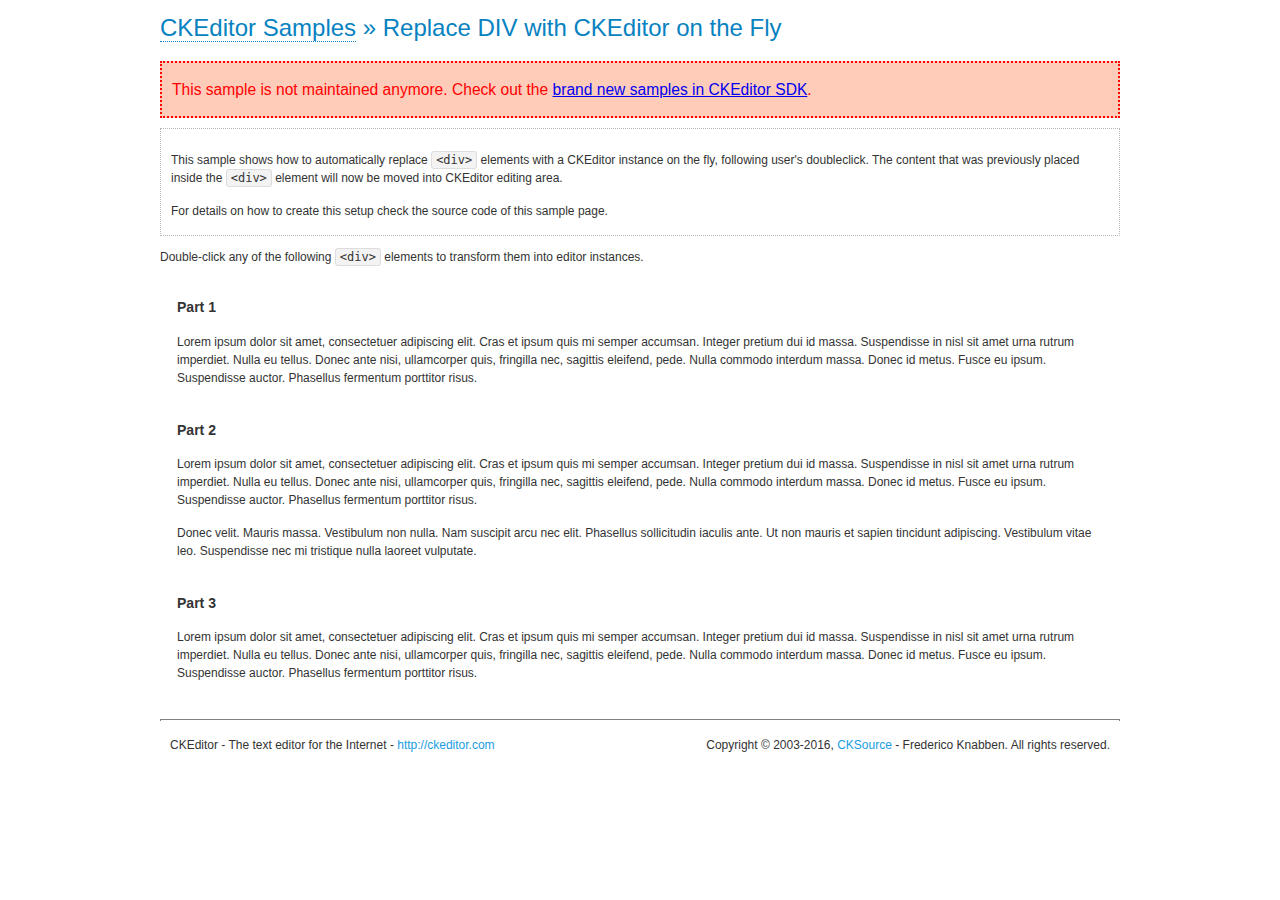
<file: js/ckeditor/samples/old/divreplace.html>
<!DOCTYPE html>
<!--
Copyright (c) 2003-2016, CKSource - Frederico Knabben. All rights reserved.
For licensing, see LICENSE.md or http://ckeditor.com/license
-->
<html>
<head>
	<meta charset="utf-8">
	<title>Replace DIV &mdash; CKEditor Sample</title>
	<script src="../../ckeditor.js"></script>
	<link href="sample.css" rel="stylesheet">
	<style>

		div.editable
		{
			border: solid 2px transparent;
			padding-left: 15px;
			padding-right: 15px;
		}

		div.editable:hover
		{
			border-color: black;
		}

	</style>
	<script>

		// Uncomment the following code to test the "Timeout Loading Method".
		// CKEDITOR.loadFullCoreTimeout = 5;

		window.onload = function() {
			// Listen to the double click event.
			if ( window.addEventListener )
				document.body.addEventListener( 'dblclick', onDoubleClick, false );
			else if ( window.attachEvent )
				document.body.attachEvent( 'ondblclick', onDoubleClick );

		};

		function onDoubleClick( ev ) {
			// Get the element which fired the event. This is not necessarily the
			// element to which the event has been attached.
			var element = ev.target || ev.srcElement;

			// Find out the div that holds this element.
			var name;

			do {
				element = element.parentNode;
			}
			while ( element && ( name = element.nodeName.toLowerCase() ) &&
				( name != 'div' || element.className.indexOf( 'editable' ) == -1 ) && name != 'body' );

			if ( name == 'div' && element.className.indexOf( 'editable' ) != -1 )
				replaceDiv( element );
		}

		var editor;

		function replaceDiv( div ) {
			if ( editor )
				editor.destroy();

			editor = CKEDITOR.replace( div );
		}

	</script>
</head>
<body>
	<h1 class="samples">
		<a href="index.html">CKEditor Samples</a> &raquo; Replace DIV with CKEditor on the Fly
	</h1>
	<div class="warning deprecated">
		This sample is not maintained anymore. Check out the <a href="http://sdk.ckeditor.com/">brand new samples in CKEditor SDK</a>.
	</div>
	<div class="description">
		<p>
			This sample shows how to automatically replace <code>&lt;div&gt;</code> elements
			with a CKEditor instance on the fly, following user's doubleclick. The content
			that was previously placed inside the <code>&lt;div&gt;</code> element will now
			be moved into CKEditor editing area.
		</p>
		<p>
			For details on how to create this setup check the source code of this sample page.
		</p>
	</div>
	<p>
		Double-click any of the following <code>&lt;div&gt;</code> elements to transform them into
		editor instances.
	</p>
	<div class="editable">
		<h3>
			Part 1
		</h3>
		<p>
			Lorem ipsum dolor sit amet, consectetuer adipiscing elit. Cras et ipsum quis mi
			semper accumsan. Integer pretium dui id massa. Suspendisse in nisl sit amet urna
			rutrum imperdiet. Nulla eu tellus. Donec ante nisi, ullamcorper quis, fringilla
			nec, sagittis eleifend, pede. Nulla commodo interdum massa. Donec id metus. Fusce
			eu ipsum. Suspendisse auctor. Phasellus fermentum porttitor risus.
		</p>
	</div>
	<div class="editable">
		<h3>
			Part 2
		</h3>
		<p>
			Lorem ipsum dolor sit amet, consectetuer adipiscing elit. Cras et ipsum quis mi
			semper accumsan. Integer pretium dui id massa. Suspendisse in nisl sit amet urna
			rutrum imperdiet. Nulla eu tellus. Donec ante nisi, ullamcorper quis, fringilla
			nec, sagittis eleifend, pede. Nulla commodo interdum massa. Donec id metus. Fusce
			eu ipsum. Suspendisse auctor. Phasellus fermentum porttitor risus.
		</p>
		<p>
			Donec velit. Mauris massa. Vestibulum non nulla. Nam suscipit arcu nec elit. Phasellus
			sollicitudin iaculis ante. Ut non mauris et sapien tincidunt adipiscing. Vestibulum
			vitae leo. Suspendisse nec mi tristique nulla laoreet vulputate.
		</p>
	</div>
	<div class="editable">
		<h3>
			Part 3
		</h3>
		<p>
			Lorem ipsum dolor sit amet, consectetuer adipiscing elit. Cras et ipsum quis mi
			semper accumsan. Integer pretium dui id massa. Suspendisse in nisl sit amet urna
			rutrum imperdiet. Nulla eu tellus. Donec ante nisi, ullamcorper quis, fringilla
			nec, sagittis eleifend, pede. Nulla commodo interdum massa. Donec id metus. Fusce
			eu ipsum. Suspendisse auctor. Phasellus fermentum porttitor risus.
		</p>
	</div>
	<div id="footer">
		<hr>
		<p>
			CKEditor - The text editor for the Internet - <a class="samples" href="http://ckeditor.com/">http://ckeditor.com</a>
		</p>
		<p id="copy">
			Copyright &copy; 2003-2016, <a class="samples" href="http://cksource.com/">CKSource</a> - Frederico
			Knabben. All rights reserved.
		</p>
	</div>
</body>
</html>
</file>
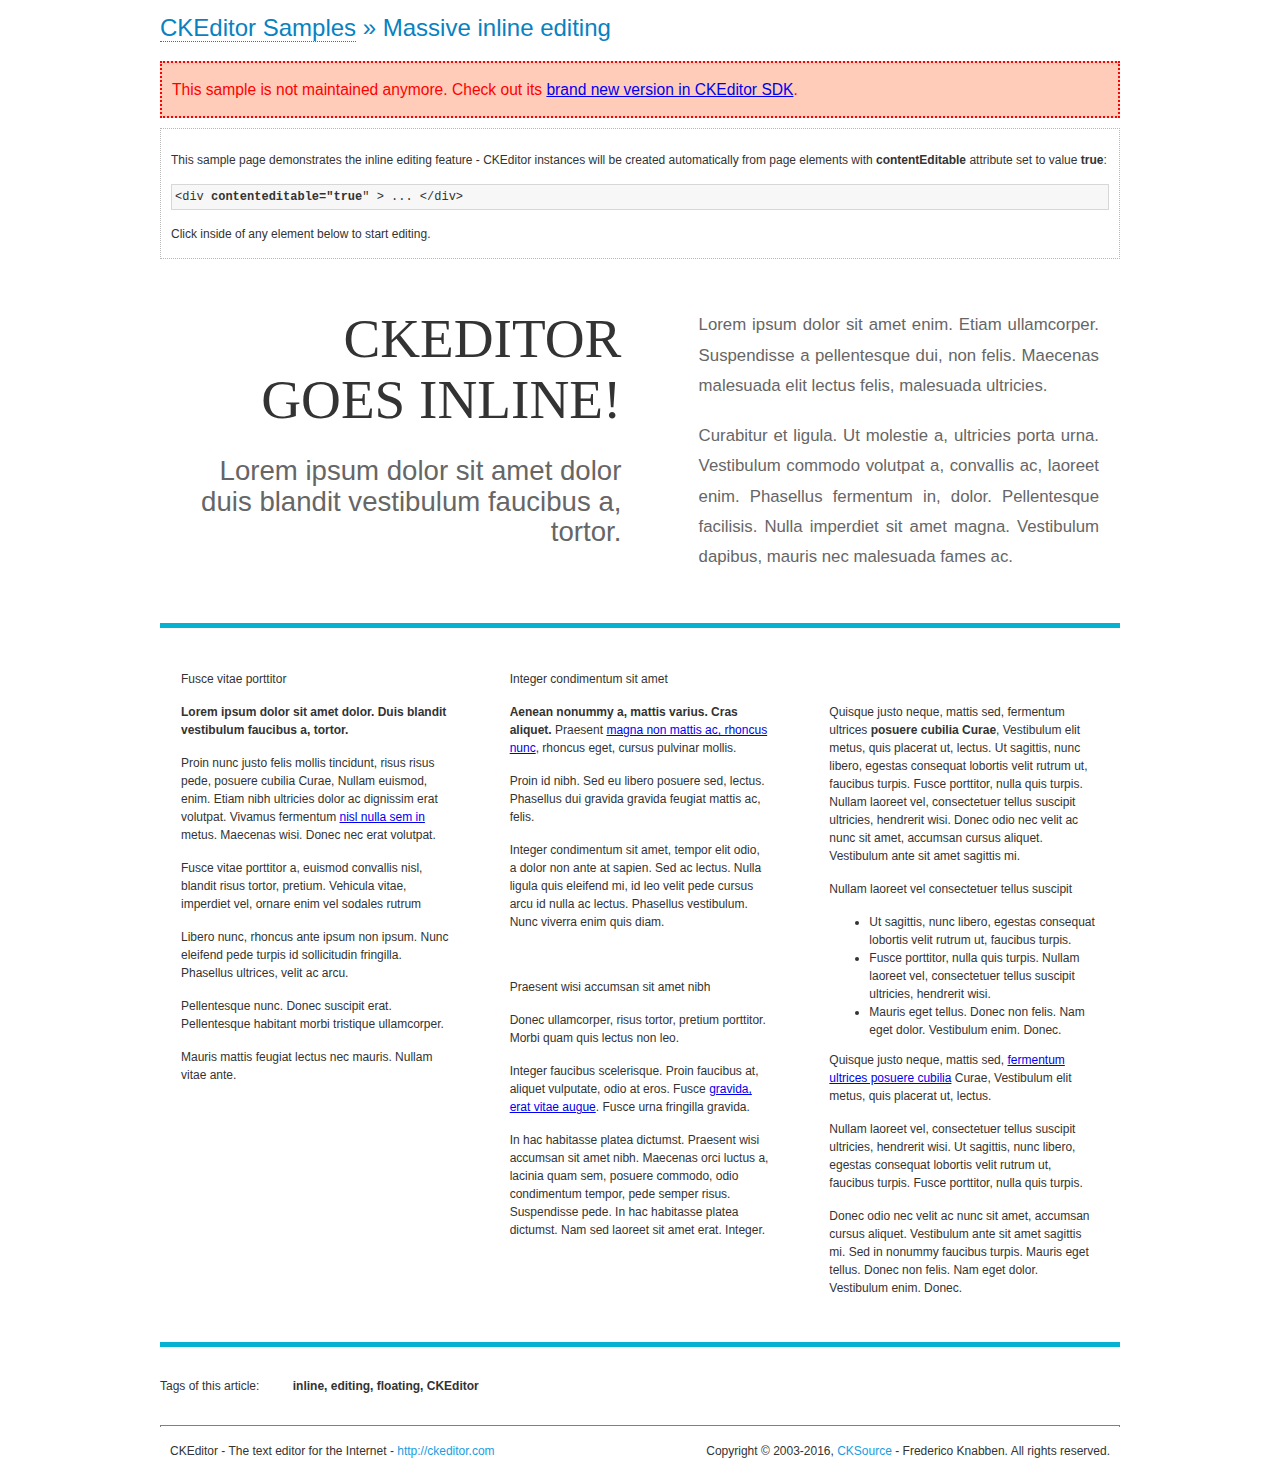
<file: js/ckeditor/samples/old/inlineall.html>
<!DOCTYPE html>
<!--
Copyright (c) 2003-2016, CKSource - Frederico Knabben. All rights reserved.
For licensing, see LICENSE.md or http://ckeditor.com/license
-->
<html>
<head>
	<meta charset="utf-8">
	<title>Massive inline editing &mdash; CKEditor Sample</title>
	<script src="../../ckeditor.js"></script>
	<script>

		// This code is generally not necessary, but it is here to demonstrate
		// how to customize specific editor instances on the fly. This fits well
		// this demo because we have editable elements (like headers) that
		// require less features.

		// The "instanceCreated" event is fired for every editor instance created.
		CKEDITOR.on( 'instanceCreated', function( event ) {
			var editor = event.editor,
				element = editor.element;

			// Customize editors for headers and tag list.
			// These editors don't need features like smileys, templates, iframes etc.
			if ( element.is( 'h1', 'h2', 'h3' ) || element.getAttribute( 'id' ) == 'taglist' ) {
				// Customize the editor configurations on "configLoaded" event,
				// which is fired after the configuration file loading and
				// execution. This makes it possible to change the
				// configurations before the editor initialization takes place.
				editor.on( 'configLoaded', function() {

					// Remove unnecessary plugins to make the editor simpler.
					editor.config.removePlugins = 'colorbutton,find,flash,font,' +
						'forms,iframe,image,newpage,removeformat,' +
						'smiley,specialchar,stylescombo,templates';

					// Rearrange the layout of the toolbar.
					editor.config.toolbarGroups = [
						{ name: 'editing',		groups: [ 'basicstyles', 'links' ] },
						{ name: 'undo' },
						{ name: 'clipboard',	groups: [ 'selection', 'clipboard' ] },
						{ name: 'about' }
					];
				});
			}
		});

	</script>
	<link href="sample.css" rel="stylesheet">
	<style>

		/* The following styles are just to make the page look nice. */

		/* Workaround to show Arial Black in Firefox. */
		@font-face
		{
			font-family: 'arial-black';
			src: local('Arial Black');
		}

		*[contenteditable="true"]
		{
			padding: 10px;
		}

		#container
		{
			width: 960px;
			margin: 30px auto 0;
		}

		#header
		{
			overflow: hidden;
			padding: 0 0 30px;
			border-bottom: 5px solid #05B2D2;
			position: relative;
		}

		#headerLeft,
		#headerRight
		{
			width: 49%;
			overflow: hidden;
		}

		#headerLeft
		{
			float: left;
			padding: 10px 1px 1px;
		}

		#headerLeft h2,
		#headerLeft h3
		{
			text-align: right;
			margin: 0;
			overflow: hidden;
			font-weight: normal;
		}

		#headerLeft h2
		{
			font-family: "Arial Black",arial-black;
			font-size: 4.6em;
			line-height: 1.1;
			text-transform: uppercase;
		}

		#headerLeft h3
		{
			font-size: 2.3em;
			line-height: 1.1;
			margin: .2em 0 0;
			color: #666;
		}

		#headerRight
		{
			float: right;
			padding: 1px;
		}

		#headerRight p
		{
			line-height: 1.8;
			text-align: justify;
			margin: 0;
		}

		#headerRight p + p
		{
			margin-top: 20px;
		}

		#headerRight > div
		{
			padding: 20px;
			margin: 0 0 0 30px;
			font-size: 1.4em;
			color: #666;
		}

		#columns
		{
			color: #333;
			overflow: hidden;
			padding: 20px 0;
		}

		#columns > div
		{
			float: left;
			width: 33.3%;
		}

		#columns #column1 > div
		{
			margin-left: 1px;
		}

		#columns #column3 > div
		{
			margin-right: 1px;
		}

		#columns > div > div
		{
			margin: 0px 10px;
			padding: 10px 20px;
		}

		#columns blockquote
		{
			margin-left: 15px;
		}

		#tagLine
		{
			border-top: 5px solid #05B2D2;
			padding-top: 20px;
		}

		#taglist {
			display: inline-block;
			margin-left: 20px;
			font-weight: bold;
			margin: 0 0 0 20px;
		}

	</style>
</head>
<body>
<div>
	<h1 class="samples"><a href="index.html">CKEditor Samples</a> &raquo; Massive inline editing</h1>
	<div class="warning deprecated">
		This sample is not maintained anymore. Check out its <a href="http://sdk.ckeditor.com/samples/inline.html">brand new version in CKEditor SDK</a>.
	</div>
	<div class="description">
		<p>This sample page demonstrates the inline editing feature - CKEditor instances will be created automatically from page elements with <strong>contentEditable</strong> attribute set to value <strong>true</strong>:</p>
		<pre class="samples">&lt;div <strong>contenteditable="true</strong>" &gt; ... &lt;/div&gt;</pre>
		<p>Click inside of any element below to start editing.</p>
	</div>
</div>
<div id="container">
	<div id="header">
		<div id="headerLeft">
			<h2 id="sampleTitle" contenteditable="true">
				CKEditor<br> Goes Inline!
			</h2>
			<h3 contenteditable="true">
				Lorem ipsum dolor sit amet dolor duis blandit vestibulum faucibus a, tortor.
			</h3>
		</div>
		<div id="headerRight">
			<div contenteditable="true">
				<p>
					Lorem ipsum dolor sit amet enim. Etiam ullamcorper. Suspendisse a pellentesque dui, non felis. Maecenas malesuada elit lectus felis, malesuada ultricies.
				</p>
				<p>
					Curabitur et ligula. Ut molestie a, ultricies porta urna. Vestibulum commodo volutpat a, convallis ac, laoreet enim. Phasellus fermentum in, dolor. Pellentesque facilisis. Nulla imperdiet sit amet magna. Vestibulum dapibus, mauris nec malesuada fames ac.
				</p>
			</div>
		</div>
	</div>
	<div id="columns">
		<div id="column1">
			<div contenteditable="true">
				<h3>
					Fusce vitae porttitor
				</h3>
				<p>
					<strong>
						Lorem ipsum dolor sit amet dolor. Duis blandit vestibulum faucibus a, tortor.
					</strong>
				</p>
				<p>
					Proin nunc justo felis mollis tincidunt, risus risus pede, posuere cubilia Curae, Nullam euismod, enim. Etiam nibh ultricies dolor ac dignissim erat volutpat. Vivamus fermentum <a href="http://ckeditor.com/">nisl nulla sem in</a> metus. Maecenas wisi. Donec nec erat volutpat.
				</p>
				<blockquote>
					<p>
						Fusce vitae porttitor a, euismod convallis nisl, blandit risus tortor, pretium.
						Vehicula vitae, imperdiet vel, ornare enim vel sodales rutrum
					</p>
				</blockquote>
				<blockquote>
					<p>
						Libero nunc, rhoncus ante ipsum non ipsum. Nunc eleifend pede turpis id sollicitudin fringilla. Phasellus ultrices, velit ac arcu.
					</p>
				</blockquote>
				<p>Pellentesque nunc. Donec suscipit erat. Pellentesque habitant morbi tristique ullamcorper.</p>
				<p><s>Mauris mattis feugiat lectus nec mauris. Nullam vitae ante.</s></p>
			</div>
		</div>
		<div id="column2">
			<div contenteditable="true">
				<h3>
					Integer condimentum sit amet
				</h3>
				<p>
					<strong>Aenean nonummy a, mattis varius. Cras aliquet.</strong>
					Praesent <a href="http://ckeditor.com/">magna non mattis ac, rhoncus nunc</a>, rhoncus eget, cursus pulvinar mollis.</p>
				<p>Proin id nibh. Sed eu libero posuere sed, lectus. Phasellus dui gravida gravida feugiat mattis ac, felis.</p>
				<p>Integer condimentum sit amet, tempor elit odio, a dolor non ante at sapien. Sed ac lectus. Nulla ligula quis eleifend mi, id leo velit pede cursus arcu id nulla ac lectus. Phasellus vestibulum. Nunc viverra enim quis diam.</p>
			</div>
			<div contenteditable="true">
				<h3>
					Praesent wisi accumsan sit amet nibh
				</h3>
				<p>Donec ullamcorper, risus tortor, pretium porttitor. Morbi quam quis lectus non leo.</p>
				<p style="margin-left: 40px; ">Integer faucibus scelerisque. Proin faucibus at, aliquet vulputate, odio at eros. Fusce <a href="http://ckeditor.com/">gravida, erat vitae augue</a>. Fusce urna fringilla gravida.</p>
				<p>In hac habitasse platea dictumst. Praesent wisi accumsan sit amet nibh. Maecenas orci luctus a, lacinia quam sem, posuere commodo, odio condimentum tempor, pede semper risus. Suspendisse pede. In hac habitasse platea dictumst. Nam sed laoreet sit amet erat. Integer.</p>
			</div>
		</div>
		<div id="column3">
			<div contenteditable="true">
				<p>
					<img src="assets/inlineall/logo.png" alt="CKEditor logo" style="float:left">
				</p>
				<p>Quisque justo neque, mattis sed, fermentum ultrices <strong>posuere cubilia Curae</strong>, Vestibulum elit metus, quis placerat ut, lectus. Ut sagittis, nunc libero, egestas consequat lobortis velit rutrum ut, faucibus turpis. Fusce porttitor, nulla quis turpis. Nullam laoreet vel, consectetuer tellus suscipit ultricies, hendrerit wisi. Donec odio nec velit ac nunc sit amet, accumsan cursus aliquet. Vestibulum ante sit amet sagittis mi.</p>
				<h3>
					Nullam laoreet vel consectetuer tellus suscipit
				</h3>
				<ul>
					<li>Ut sagittis, nunc libero, egestas consequat lobortis velit rutrum ut, faucibus turpis.</li>
					<li>Fusce porttitor, nulla quis turpis. Nullam laoreet vel, consectetuer tellus suscipit ultricies, hendrerit wisi.</li>
					<li>Mauris eget tellus. Donec non felis. Nam eget dolor. Vestibulum enim. Donec.</li>
				</ul>
				<p>Quisque justo neque, mattis sed, <a href="http://ckeditor.com/">fermentum ultrices posuere cubilia</a> Curae, Vestibulum elit metus, quis placerat ut, lectus.</p>
				<p>Nullam laoreet vel, consectetuer tellus suscipit ultricies, hendrerit wisi. Ut sagittis, nunc libero, egestas consequat lobortis velit rutrum ut, faucibus turpis. Fusce porttitor, nulla quis turpis.</p>
				<p>Donec odio nec velit ac nunc sit amet, accumsan cursus aliquet. Vestibulum ante sit amet sagittis mi. Sed in nonummy faucibus turpis. Mauris eget tellus. Donec non felis. Nam eget dolor. Vestibulum enim. Donec.</p>
			</div>
		</div>
	</div>
	<div id="tagLine">
		Tags of this article:
		<p id="taglist" contenteditable="true">
			inline, editing, floating, CKEditor
		</p>
	</div>
</div>
<div id="footer">
	<hr>
	<p>
		CKEditor - The text editor for the Internet - <a class="samples" href="http://ckeditor.com/">
			http://ckeditor.com</a>
	</p>
	<p id="copy">
		Copyright &copy; 2003-2016, <a class="samples" href="http://cksource.com/">CKSource</a>
		- Frederico Knabben. All rights reserved.
	</p>
</div>
</body>
</html>
</file>
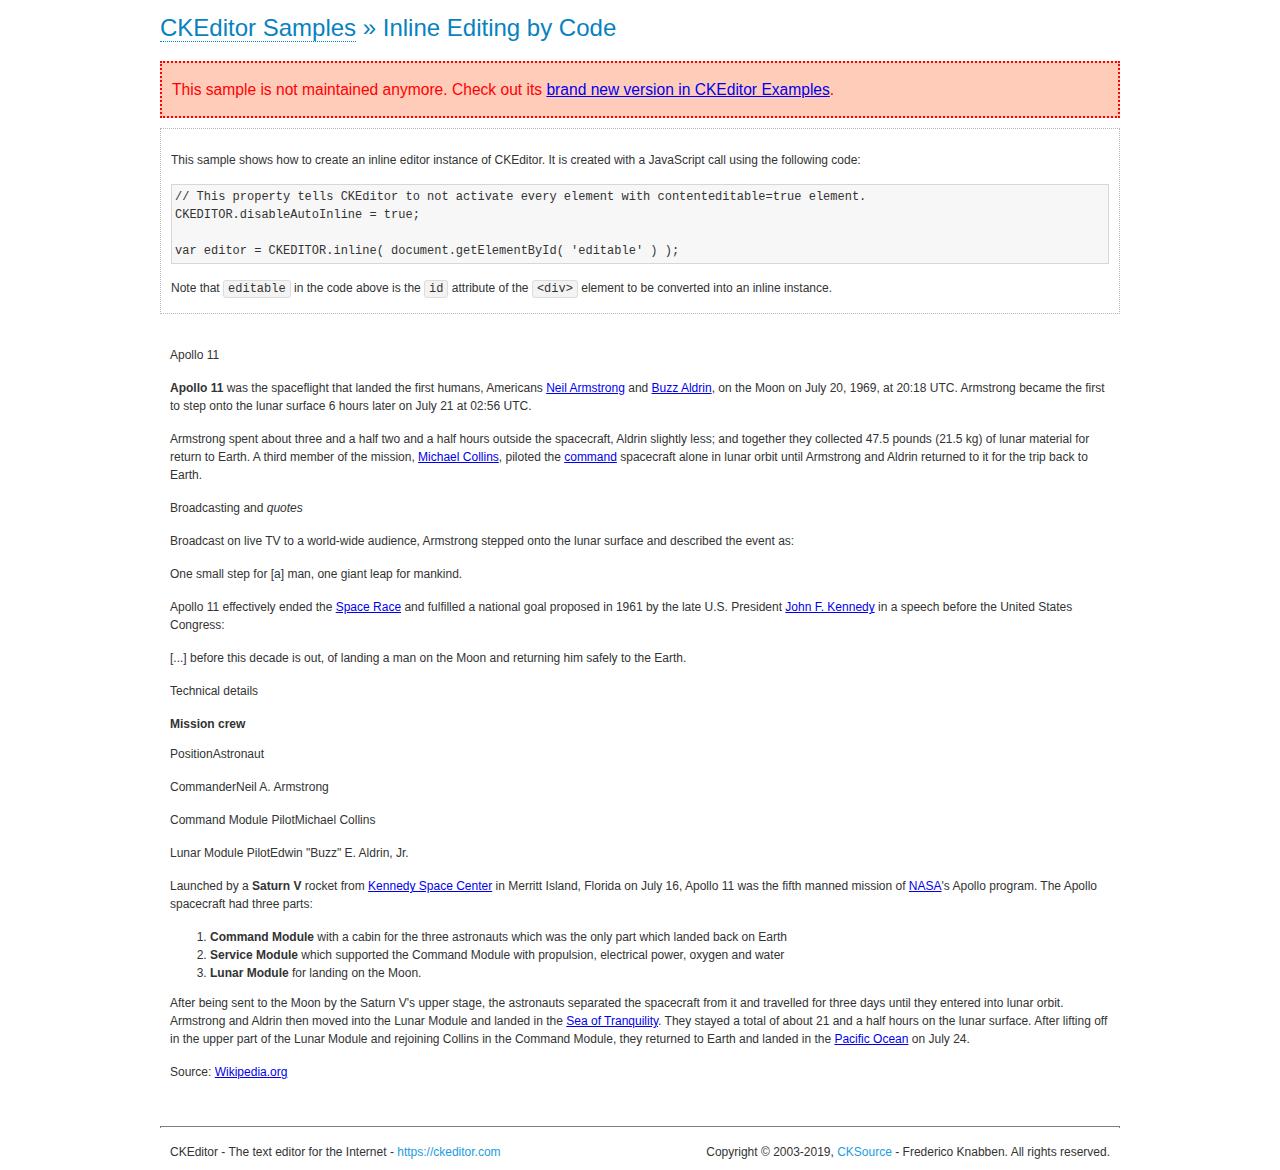
<file: js/ckeditor/samples/old/inlinebycode.html>
<!DOCTYPE html>
<!--
Copyright (c) 2003-2019, CKSource - Frederico Knabben. All rights reserved.
For licensing, see LICENSE.md or https://ckeditor.com/legal/ckeditor-oss-license
-->
<html>
<head>
	<meta charset="utf-8">
	<title>Inline Editing by Code &mdash; CKEditor Sample</title>
	<script src="../../ckeditor.js"></script>
	<link href="sample.css" rel="stylesheet">
	<style>

		#editable
		{
			padding: 10px;
			float: left;
		}

	</style>
</head>
<body>
	<h1 class="samples">
		<a href="index.html">CKEditor Samples</a> &raquo; Inline Editing by Code
	</h1>
	<div class="warning deprecated">
		This sample is not maintained anymore. Check out its <a href="https://ckeditor.com/docs/ckeditor4/latest/examples/inline.html">brand new version in CKEditor Examples</a>.
	</div>
	<div class="description">
		<p>
			This sample shows how to create an inline editor instance of CKEditor. It is created
			with a JavaScript call using the following code:
		</p>
<pre class="samples">
// This property tells CKEditor to not activate every element with contenteditable=true element.
CKEDITOR.disableAutoInline = true;

var editor = CKEDITOR.inline( document.getElementById( 'editable' ) );
</pre>
		<p>
			Note that <code>editable</code> in the code above is the <code>id</code>
			attribute of the <code>&lt;div&gt;</code> element to be converted into an inline instance.
		</p>
	</div>
	<div id="editable" contenteditable="true">
		<h1><img alt="Saturn V carrying Apollo 11" class="right" src="assets/sample.jpg" /> Apollo 11</h1>

		<p><b>Apollo 11</b> was the spaceflight that landed the first humans, Americans <a href="http://en.wikipedia.org/wiki/Neil_Armstrong" title="Neil Armstrong">Neil Armstrong</a> and <a href="http://en.wikipedia.org/wiki/Buzz_Aldrin" title="Buzz Aldrin">Buzz Aldrin</a>, on the Moon on July 20, 1969, at 20:18 UTC. Armstrong became the first to step onto the lunar surface 6 hours later on July 21 at 02:56 UTC.</p>

		<p>Armstrong spent about <s>three and a half</s> two and a half hours outside the spacecraft, Aldrin slightly less; and together they collected 47.5 pounds (21.5&nbsp;kg) of lunar material for return to Earth. A third member of the mission, <a href="http://en.wikipedia.org/wiki/Michael_Collins_(astronaut)" title="Michael Collins (astronaut)">Michael Collins</a>, piloted the <a href="http://en.wikipedia.org/wiki/Apollo_Command/Service_Module" title="Apollo Command/Service Module">command</a> spacecraft alone in lunar orbit until Armstrong and Aldrin returned to it for the trip back to Earth.</p>

		<h2>Broadcasting and <em>quotes</em> <a id="quotes" name="quotes"></a></h2>

		<p>Broadcast on live TV to a world-wide audience, Armstrong stepped onto the lunar surface and described the event as:</p>

		<blockquote>
			<p>One small step for [a] man, one giant leap for mankind.</p>
		</blockquote>

		<p>Apollo 11 effectively ended the <a href="http://en.wikipedia.org/wiki/Space_Race" title="Space Race">Space Race</a> and fulfilled a national goal proposed in 1961 by the late U.S. President <a href="http://en.wikipedia.org/wiki/John_F._Kennedy" title="John F. Kennedy">John F. Kennedy</a> in a speech before the United States Congress:</p>

		<blockquote>
			<p>[...] before this decade is out, of landing a man on the Moon and returning him safely to the Earth.</p>
		</blockquote>

		<h2>Technical details <a id="tech-details" name="tech-details"></a></h2>

		<table align="right" border="1" bordercolor="#ccc" cellpadding="5" cellspacing="0" style="border-collapse:collapse;margin:10px 0 10px 15px;">
			<caption><strong>Mission crew</strong></caption>
			<thead>
			<tr>
				<th scope="col">Position</th>
				<th scope="col">Astronaut</th>
			</tr>
			</thead>
			<tbody>
			<tr>
				<td>Commander</td>
				<td>Neil A. Armstrong</td>
			</tr>
			<tr>
				<td>Command Module Pilot</td>
				<td>Michael Collins</td>
			</tr>
			<tr>
				<td>Lunar Module Pilot</td>
				<td>Edwin &quot;Buzz&quot; E. Aldrin, Jr.</td>
			</tr>
			</tbody>
		</table>

		<p>Launched by a <strong>Saturn V</strong> rocket from <a href="http://en.wikipedia.org/wiki/Kennedy_Space_Center" title="Kennedy Space Center">Kennedy Space Center</a> in Merritt Island, Florida on July 16, Apollo 11 was the fifth manned mission of <a href="http://en.wikipedia.org/wiki/NASA" title="NASA">NASA</a>&#39;s Apollo program. The Apollo spacecraft had three parts:</p>

		<ol>
			<li><strong>Command Module</strong> with a cabin for the three astronauts which was the only part which landed back on Earth</li>
			<li><strong>Service Module</strong> which supported the Command Module with propulsion, electrical power, oxygen and water</li>
			<li><strong>Lunar Module</strong> for landing on the Moon.</li>
		</ol>

		<p>After being sent to the Moon by the Saturn V&#39;s upper stage, the astronauts separated the spacecraft from it and travelled for three days until they entered into lunar orbit. Armstrong and Aldrin then moved into the Lunar Module and landed in the <a href="http://en.wikipedia.org/wiki/Mare_Tranquillitatis" title="Mare Tranquillitatis">Sea of Tranquility</a>. They stayed a total of about 21 and a half hours on the lunar surface. After lifting off in the upper part of the Lunar Module and rejoining Collins in the Command Module, they returned to Earth and landed in the <a href="http://en.wikipedia.org/wiki/Pacific_Ocean" title="Pacific Ocean">Pacific Ocean</a> on July 24.</p>

		<hr />
		<p style="text-align: right;"><small>Source: <a href="http://en.wikipedia.org/wiki/Apollo_11">Wikipedia.org</a></small></p>
	</div>

	<script>
		// We need to turn off the automatic editor creation first.
		CKEDITOR.disableAutoInline = true;

		var editor = CKEDITOR.inline( 'editable' );
	</script>
	<div id="footer">
		<hr>
		<p contenteditable="true">
			CKEditor - The text editor for the Internet - <a class="samples" href="https://ckeditor.com/">
				https://ckeditor.com</a>
		</p>
		<p id="copy">
			Copyright &copy; 2003-2019, <a class="samples" href="https://cksource.com/">CKSource</a>
			- Frederico Knabben. All rights reserved.
		</p>
	</div>
</body>
</html>
</file>
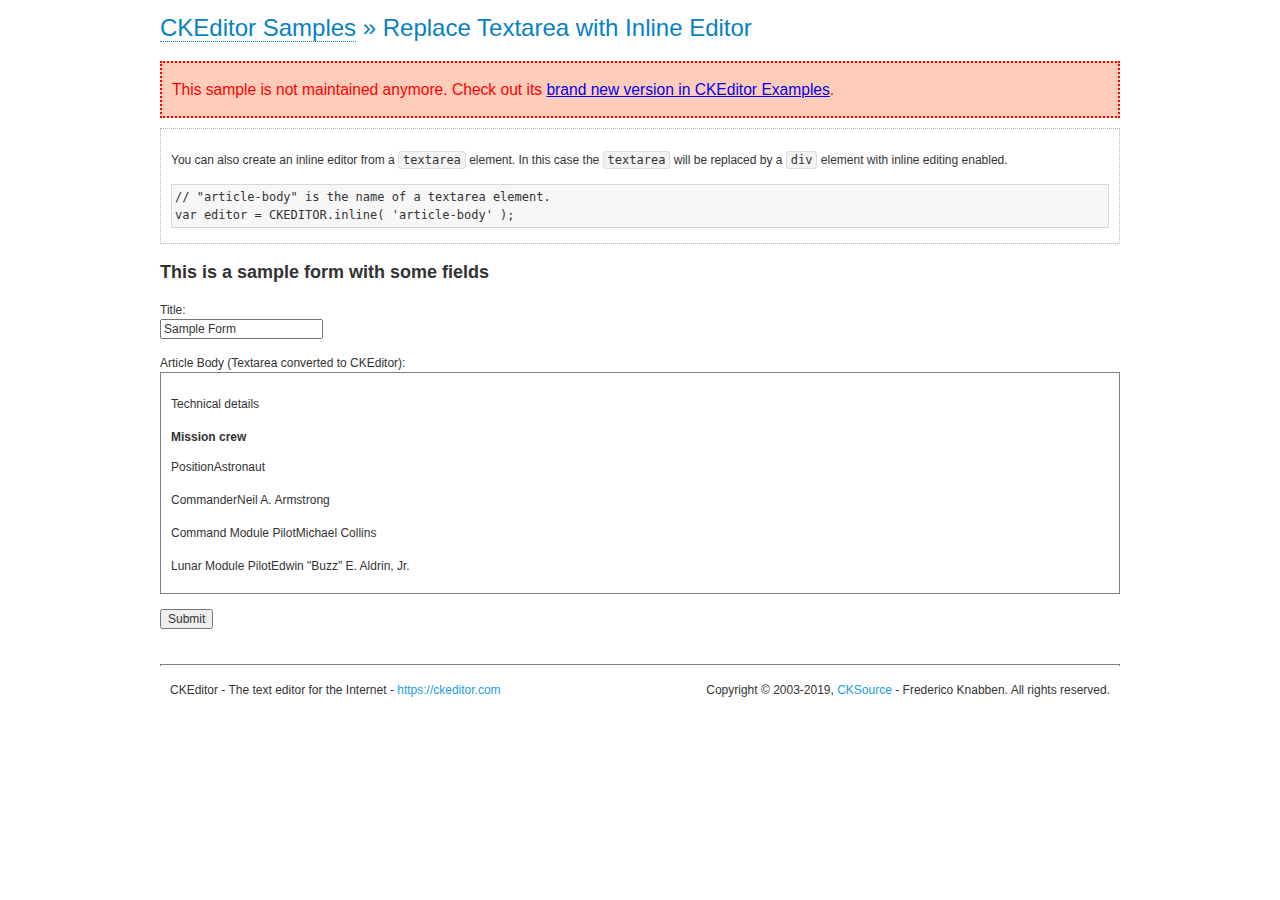
<file: js/ckeditor/samples/old/inlinetextarea.html>
<!DOCTYPE html>
<!--
Copyright (c) 2003-2019, CKSource - Frederico Knabben. All rights reserved.
For licensing, see LICENSE.md or https://ckeditor.com/legal/ckeditor-oss-license
-->
<html>
<head>
	<meta charset="utf-8">
	<title>Replace Textarea with Inline Editor &mdash; CKEditor Sample</title>
	<script src="../../ckeditor.js"></script>
	<link href="sample.css" rel="stylesheet">
	<style>

		/* Style the CKEditor element to look like a textfield */
		.cke_textarea_inline
		{
			padding: 10px;
			height: 200px;
			overflow: auto;

			border: 1px solid gray;
			-webkit-appearance: textfield;
		}

	</style>
</head>
<body>
	<h1 class="samples">
		<a href="index.html">CKEditor Samples</a> &raquo; Replace Textarea with Inline Editor
	</h1>
	<div class="warning deprecated">
		This sample is not maintained anymore. Check out its <a href="https://ckeditor.com/docs/ckeditor4/latest/examples/inline.html">brand new version in CKEditor Examples</a>.
	</div>
	<div class="description">
		<p>
			You can also create an inline editor from a <code>textarea</code>
			element. In this case the <code>textarea</code> will be replaced
			by a <code>div</code> element with inline editing enabled.
		</p>
<pre class="samples">
// "article-body" is the name of a textarea element.
var editor = CKEDITOR.inline( 'article-body' );
</pre>
	</div>
	<form action="sample_posteddata.php" method="post">
		<h2>This is a sample form with some fields</h2>
		<p>
			Title:<br>
			<input type="text" name="title" value="Sample Form"></p>
		<p>
			Article Body (Textarea converted to CKEditor):<br>
			<textarea name="article-body" style="height: 200px">
				&lt;h2&gt;Technical details &lt;a id="tech-details" name="tech-details"&gt;&lt;/a&gt;&lt;/h2&gt;

				&lt;table align="right" border="1" bordercolor="#ccc" cellpadding="5" cellspacing="0" style="border-collapse:collapse;margin:10px 0 10px 15px;"&gt;
					&lt;caption&gt;&lt;strong&gt;Mission crew&lt;/strong&gt;&lt;/caption&gt;
					&lt;thead&gt;
					&lt;tr&gt;
						&lt;th scope="col"&gt;Position&lt;/th&gt;
						&lt;th scope="col"&gt;Astronaut&lt;/th&gt;
					&lt;/tr&gt;
					&lt;/thead&gt;
					&lt;tbody&gt;
					&lt;tr&gt;
						&lt;td&gt;Commander&lt;/td&gt;
						&lt;td&gt;Neil A. Armstrong&lt;/td&gt;
					&lt;/tr&gt;
					&lt;tr&gt;
						&lt;td&gt;Command Module Pilot&lt;/td&gt;
						&lt;td&gt;Michael Collins&lt;/td&gt;
					&lt;/tr&gt;
					&lt;tr&gt;
						&lt;td&gt;Lunar Module Pilot&lt;/td&gt;
						&lt;td&gt;Edwin &quot;Buzz&quot; E. Aldrin, Jr.&lt;/td&gt;
					&lt;/tr&gt;
					&lt;/tbody&gt;
				&lt;/table&gt;

				&lt;p&gt;Launched by a &lt;strong&gt;Saturn V&lt;/strong&gt; rocket from &lt;a href="http://en.wikipedia.org/wiki/Kennedy_Space_Center" title="Kennedy Space Center"&gt;Kennedy Space Center&lt;/a&gt; in Merritt Island, Florida on July 16, Apollo 11 was the fifth manned mission of &lt;a href="http://en.wikipedia.org/wiki/NASA" title="NASA"&gt;NASA&lt;/a&gt;&#39;s Apollo program. The Apollo spacecraft had three parts:&lt;/p&gt;

				&lt;ol&gt;
					&lt;li&gt;&lt;strong&gt;Command Module&lt;/strong&gt; with a cabin for the three astronauts which was the only part which landed back on Earth&lt;/li&gt;
					&lt;li&gt;&lt;strong&gt;Service Module&lt;/strong&gt; which supported the Command Module with propulsion, electrical power, oxygen and water&lt;/li&gt;
					&lt;li&gt;&lt;strong&gt;Lunar Module&lt;/strong&gt; for landing on the Moon.&lt;/li&gt;
				&lt;/ol&gt;

				&lt;p&gt;After being sent to the Moon by the Saturn V&#39;s upper stage, the astronauts separated the spacecraft from it and travelled for three days until they entered into lunar orbit. Armstrong and Aldrin then moved into the Lunar Module and landed in the &lt;a href="http://en.wikipedia.org/wiki/Mare_Tranquillitatis" title="Mare Tranquillitatis"&gt;Sea of Tranquility&lt;/a&gt;. They stayed a total of about 21 and a half hours on the lunar surface. After lifting off in the upper part of the Lunar Module and rejoining Collins in the Command Module, they returned to Earth and landed in the &lt;a href="http://en.wikipedia.org/wiki/Pacific_Ocean" title="Pacific Ocean"&gt;Pacific Ocean&lt;/a&gt; on July 24.&lt;/p&gt;

				&lt;hr /&gt;
				&lt;p style="text-align: right;"&gt;&lt;small&gt;Source: &lt;a href="http://en.wikipedia.org/wiki/Apollo_11"&gt;Wikipedia.org&lt;/a&gt;&lt;/small&gt;&lt;/p&gt;
			</textarea>
		</p>
		<p>
			<input type="submit" value="Submit">
		</p>
	</form>

	<script>
		CKEDITOR.inline( 'article-body' );
	</script>
	<div id="footer">
		<hr>
		<p>
			CKEditor - The text editor for the Internet - <a class="samples" href="https://ckeditor.com/">
				https://ckeditor.com</a>
		</p>
		<p id="copy">
			Copyright &copy; 2003-2019, <a class="samples" href="https://cksource.com/">CKSource</a>
			- Frederico Knabben. All rights reserved.
		</p>
	</div>
</body>
</html>
</file>
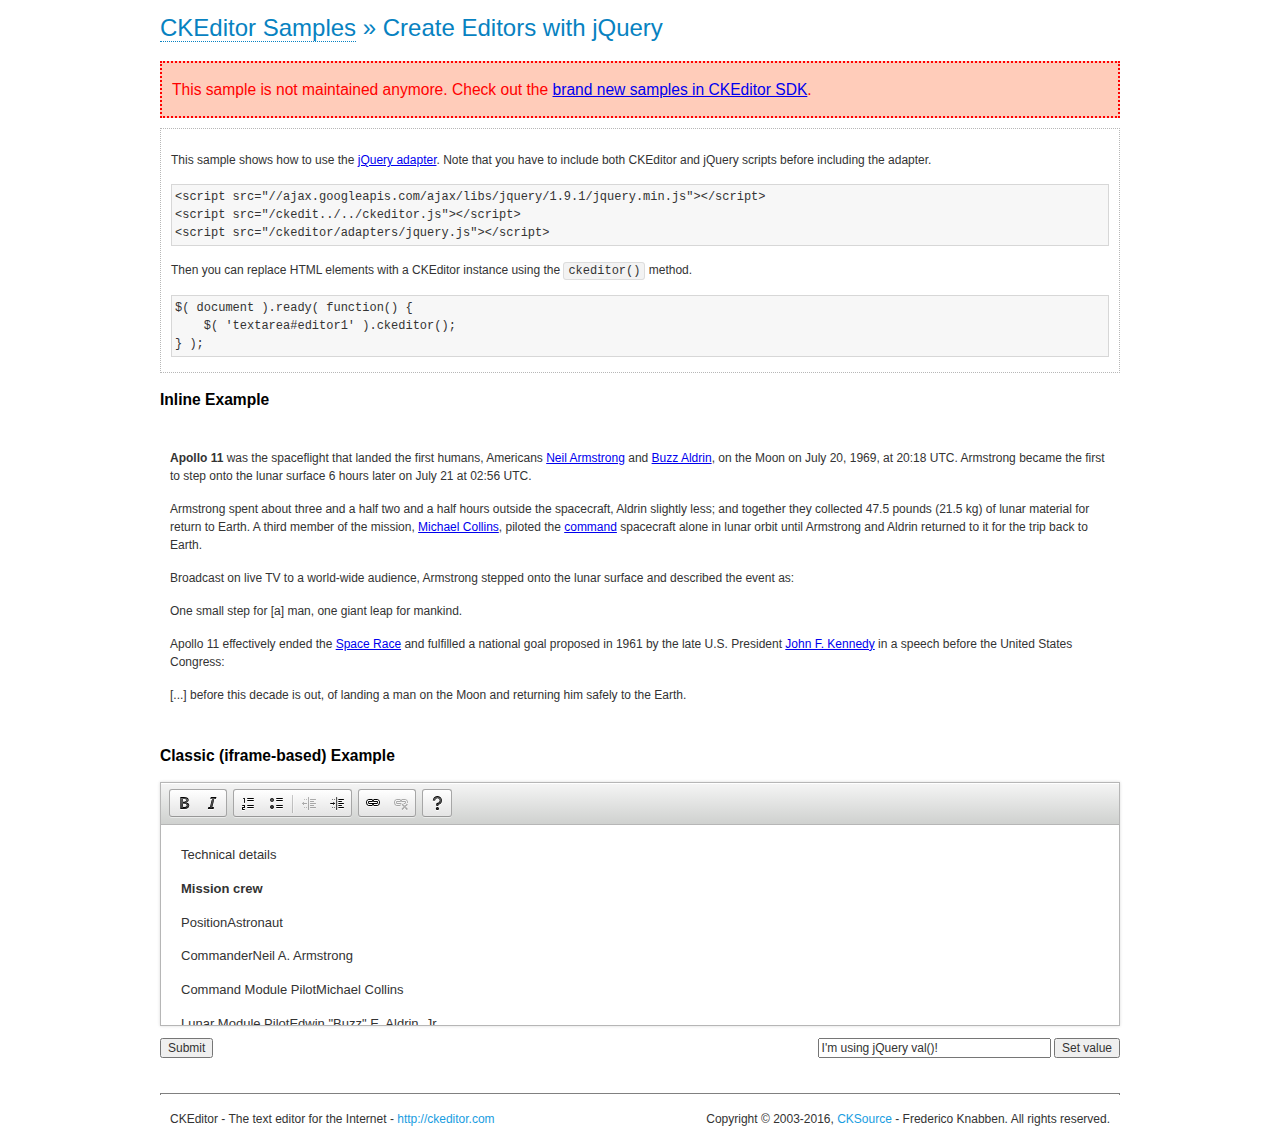
<file: js/ckeditor/samples/old/jquery.html>
<!DOCTYPE html>
<!--
Copyright (c) 2003-2016, CKSource - Frederico Knabben. All rights reserved.
For licensing, see LICENSE.md or http://ckeditor.com/license
-->
<html>
<head>
	<meta charset="utf-8">
	<title>jQuery Adapter &mdash; CKEditor Sample</title>
	<script src="http://code.jquery.com/jquery-1.11.0.min.js"></script>
	<script src="../../ckeditor.js"></script>
	<script src="../../adapters/jquery.js"></script>
	<link href="sample.css" rel="stylesheet">
	<style>

		#editable
		{
			padding: 10px;
			float: left;
		}

	</style>
	<script>

		CKEDITOR.disableAutoInline = true;

		$( document ).ready( function() {
			$( '#editor1' ).ckeditor(); // Use CKEDITOR.replace() if element is <textarea>.
			$( '#editable' ).ckeditor(); // Use CKEDITOR.inline().
		} );

		function setValue() {
			$( '#editor1' ).val( $( 'input#val' ).val() );
		}

	</script>
</head>
<body>
	<h1 class="samples">
		<a href="index.html" id="a-test">CKEditor Samples</a> &raquo; Create Editors with jQuery
	</h1>
	<div class="warning deprecated">
		This sample is not maintained anymore. Check out the <a href="http://sdk.ckeditor.com/">brand new samples in CKEditor SDK</a>.
	</div>
	<form action="sample_posteddata.php" method="post">
		<div class="description">
			<p>
				This sample shows how to use the <a href="http://docs.ckeditor.com/#!/guide/dev_jquery">jQuery adapter</a>.
				Note that you have to include both CKEditor and jQuery scripts before including the adapter.
			</p>

<pre class="samples">
&lt;script src="//ajax.googleapis.com/ajax/libs/jquery/1.9.1/jquery.min.js"&gt;&lt;/script&gt;
&lt;script src="/ckedit../../ckeditor.js"&gt;&lt;/script&gt;
&lt;script src="/ckeditor/adapters/jquery.js"&gt;&lt;/script&gt;
</pre>

			<p>Then you can replace HTML elements with a CKEditor instance using the <code>ckeditor()</code> method.</p>

<pre class="samples">
$( document ).ready( function() {
	$( 'textarea#editor1' ).ckeditor();
} );
</pre>
		</div>

		<h2 class="samples">Inline Example</h2>

		<div id="editable" contenteditable="true">
			<p><img alt="Saturn V carrying Apollo 11" class="right" src="assets/sample.jpg"/><b>Apollo 11</b> was the spaceflight that landed the first humans, Americans <a href="http://en.wikipedia.org/wiki/Neil_Armstrong" title="Neil Armstrong">Neil Armstrong</a> and <a href="http://en.wikipedia.org/wiki/Buzz_Aldrin" title="Buzz Aldrin">Buzz Aldrin</a>, on the Moon on July 20, 1969, at 20:18 UTC. Armstrong became the first to step onto the lunar surface 6 hours later on July 21 at 02:56 UTC.</p>
			<p>Armstrong spent about <s>three and a half</s> two and a half hours outside the spacecraft, Aldrin slightly less; and together they collected 47.5 pounds (21.5&nbsp;kg) of lunar material for return to Earth. A third member of the mission, <a href="http://en.wikipedia.org/wiki/Michael_Collins_(astronaut)" title="Michael Collins (astronaut)">Michael Collins</a>, piloted the <a href="http://en.wikipedia.org/wiki/Apollo_Command/Service_Module" title="Apollo Command/Service Module">command</a> spacecraft alone in lunar orbit until Armstrong and Aldrin returned to it for the trip back to Earth.
			<p>Broadcast on live TV to a world-wide audience, Armstrong stepped onto the lunar surface and described the event as:</p>
			<blockquote><p>One small step for [a] man, one giant leap for mankind.</p></blockquote> <p>Apollo 11 effectively ended the <a href="http://en.wikipedia.org/wiki/Space_Race" title="Space Race">Space Race</a> and fulfilled a national goal proposed in 1961 by the late U.S. President <a href="http://en.wikipedia.org/wiki/John_F._Kennedy" title="John F. Kennedy">John F. Kennedy</a> in a speech before the United States Congress:</p> <blockquote><p>[...] before this decade is out, of landing a man on the Moon and returning him safely to the Earth.</p></blockquote>
		</div>

		<br style="clear: both">

		<h2 class="samples">Classic (iframe-based) Example</h2>

		<textarea cols="80" id="editor1" name="editor1" rows="10">
			&lt;h2&gt;Technical details &lt;a id=&quot;tech-details&quot; name=&quot;tech-details&quot;&gt;&lt;/a&gt;&lt;/h2&gt; &lt;table align=&quot;right&quot; border=&quot;1&quot; bordercolor=&quot;#ccc&quot; cellpadding=&quot;5&quot; cellspacing=&quot;0&quot; style=&quot;border-collapse:collapse;margin:10px 0 10px 15px;&quot;&gt; &lt;caption&gt;&lt;strong&gt;Mission crew&lt;/strong&gt;&lt;/caption&gt; &lt;thead&gt; &lt;tr&gt; &lt;th scope=&quot;col&quot;&gt;Position&lt;/th&gt; &lt;th scope=&quot;col&quot;&gt;Astronaut&lt;/th&gt; &lt;/tr&gt; &lt;/thead&gt; &lt;tbody&gt; &lt;tr&gt; &lt;td&gt;Commander&lt;/td&gt; &lt;td&gt;Neil A. Armstrong&lt;/td&gt; &lt;/tr&gt; &lt;tr&gt; &lt;td&gt;Command Module Pilot&lt;/td&gt; &lt;td&gt;Michael Collins&lt;/td&gt; &lt;/tr&gt; &lt;tr&gt; &lt;td&gt;Lunar Module Pilot&lt;/td&gt; &lt;td&gt;Edwin &amp;quot;Buzz&amp;quot; E. Aldrin, Jr.&lt;/td&gt; &lt;/tr&gt; &lt;/tbody&gt; &lt;/table&gt; &lt;p&gt;Launched by a &lt;strong&gt;Saturn V&lt;/strong&gt; rocket from &lt;a href=&quot;http://en.wikipedia.org/wiki/Kennedy_Space_Center&quot; title=&quot;Kennedy Space Center&quot;&gt;Kennedy Space Center&lt;/a&gt; in Merritt Island, Florida on July 16, Apollo 11 was the fifth manned mission of &lt;a href=&quot;http://en.wikipedia.org/wiki/NASA&quot; title=&quot;NASA&quot;&gt;NASA&lt;/a&gt;&amp;#39;s Apollo program. The Apollo spacecraft had three parts:&lt;/p&gt; &lt;ol&gt; &lt;li&gt;&lt;strong&gt;Command Module&lt;/strong&gt; with a cabin for the three astronauts which was the only part which landed back on Earth&lt;/li&gt; &lt;li&gt;&lt;strong&gt;Service Module&lt;/strong&gt; which supported the Command Module with propulsion, electrical power, oxygen and water&lt;/li&gt; &lt;li&gt;&lt;strong&gt;Lunar Module&lt;/strong&gt; for landing on the Moon.&lt;/li&gt; &lt;/ol&gt; &lt;p&gt;After being sent to the Moon by the Saturn V&amp;#39;s upper stage, the astronauts separated the spacecraft from it and travelled for three days until they entered into lunar orbit. Armstrong and Aldrin then moved into the Lunar Module and landed in the &lt;a href=&quot;http://en.wikipedia.org/wiki/Mare_Tranquillitatis&quot; title=&quot;Mare Tranquillitatis&quot;&gt;Sea of Tranquility&lt;/a&gt;. They stayed a total of about 21 and a half hours on the lunar surface. After lifting off in the upper part of the Lunar Module and rejoining Collins in the Command Module, they returned to Earth and landed in the &lt;a href=&quot;http://en.wikipedia.org/wiki/Pacific_Ocean&quot; title=&quot;Pacific Ocean&quot;&gt;Pacific Ocean&lt;/a&gt; on July 24.&lt;/p&gt; &lt;hr/&gt; &lt;p style=&quot;text-align: right;&quot;&gt;&lt;small&gt;Source: &lt;a href=&quot;http://en.wikipedia.org/wiki/Apollo_11&quot;&gt;Wikipedia.org&lt;/a&gt;&lt;/small&gt;&lt;/p&gt;
		</textarea>

		<p style="overflow: hidden">
			<input style="float: left" type="submit" value="Submit">
			<span style="float: right">
				<input type="text" id="val" value="I'm using jQuery val()!" size="30">
				<input onclick="setValue();" type="button" value="Set value">
			</span>
		</p>
	</form>
	<div id="footer">
		<hr>
		<p>
			CKEditor - The text editor for the Internet - <a class="samples" href="http://ckeditor.com/">http://ckeditor.com</a>
		</p>
		<p id="copy">
			Copyright &copy; 2003-2016, <a class="samples" href="http://cksource.com/">CKSource</a> - Frederico
			Knabben. All rights reserved.
		</p>
	</div>
</body>
</html>
</file>
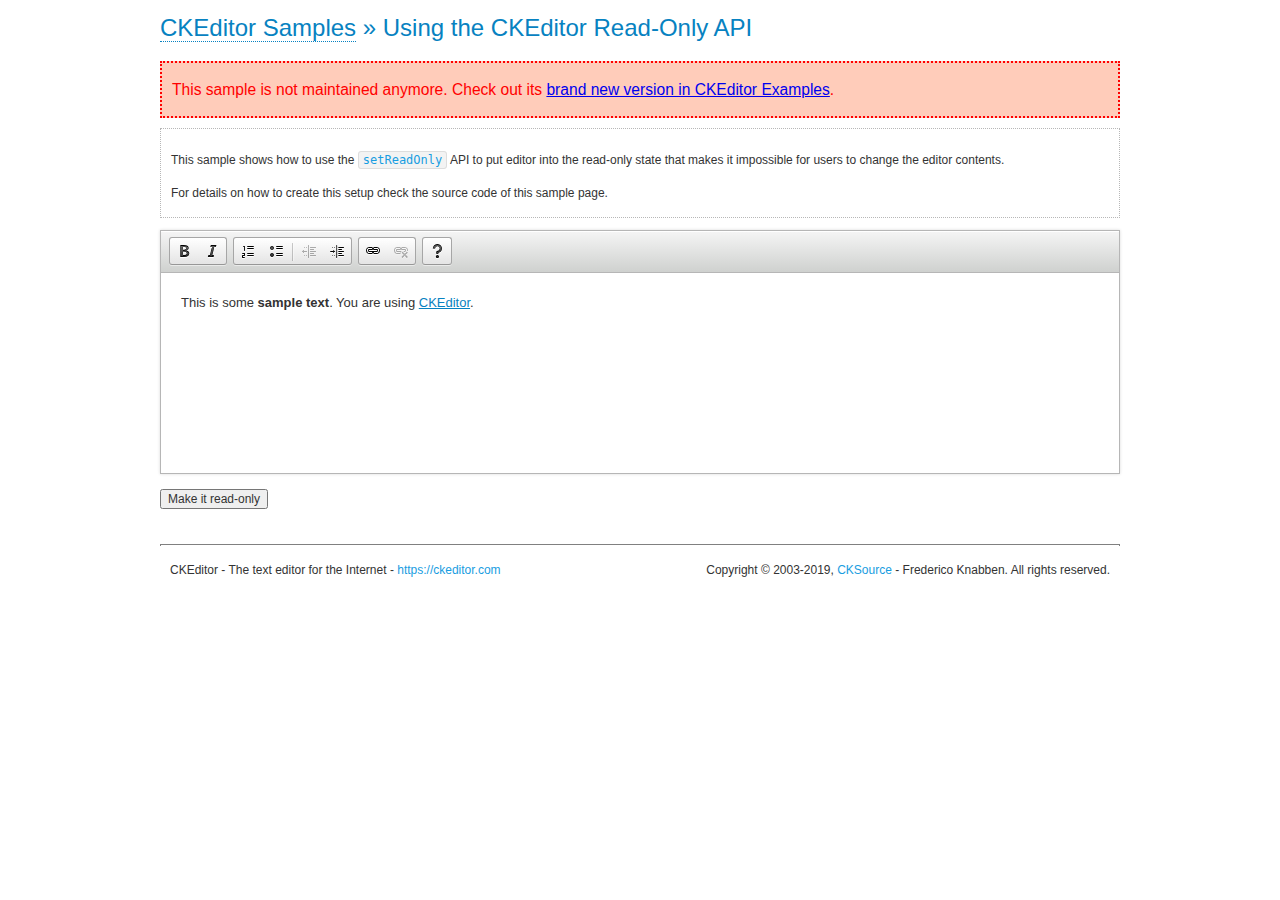
<file: js/ckeditor/samples/old/readonly.html>
<!DOCTYPE html>
<!--
Copyright (c) 2003-2019, CKSource - Frederico Knabben. All rights reserved.
For licensing, see LICENSE.md or https://ckeditor.com/legal/ckeditor-oss-license
-->
<html>
<head>
	<meta charset="utf-8">
	<title>Using the CKEditor Read-Only API &mdash; CKEditor Sample</title>
	<script src="../../ckeditor.js"></script>
	<link rel="stylesheet" href="sample.css">
	<script>

		var editor;

		// The instanceReady event is fired, when an instance of CKEditor has finished
		// its initialization.
		CKEDITOR.on( 'instanceReady', function( ev ) {
			editor = ev.editor;

			// Show this "on" button.
			document.getElementById( 'readOnlyOn' ).style.display = '';

			// Event fired when the readOnly property changes.
			editor.on( 'readOnly', function() {
				document.getElementById( 'readOnlyOn' ).style.display = this.readOnly ? 'none' : '';
				document.getElementById( 'readOnlyOff' ).style.display = this.readOnly ? '' : 'none';
			});
		});

		function toggleReadOnly( isReadOnly ) {
			// Change the read-only state of the editor.
			// https://ckeditor.com/docs/ckeditor4/latest/api/CKEDITOR_editor.html#method-setReadOnly
			editor.setReadOnly( isReadOnly );
		}

	</script>
</head>
<body>
	<h1 class="samples">
		<a href="index.html">CKEditor Samples</a> &raquo; Using the CKEditor Read-Only API
	</h1>
	<div class="warning deprecated">
		This sample is not maintained anymore. Check out its <a href="https://ckeditor.com/docs/ckeditor4/latest/examples/readonly.html">brand new version in CKEditor Examples</a>.
	</div>
	<div class="description">
		<p>
			This sample shows how to use the
			<code><a class="samples" href="https://ckeditor.com/docs/ckeditor4/latest/api/CKEDITOR_editor.html#method-setReadOnly">setReadOnly</a></code>
			API to put editor into the read-only state that makes it impossible for users to change the editor contents.
		</p>
		<p>
			For details on how to create this setup check the source code of this sample page.
		</p>
	</div>
	<form action="sample_posteddata.php" method="post">
		<p>
			<textarea class="ckeditor" id="editor1" name="editor1" cols="100" rows="10">&lt;p&gt;This is some &lt;strong&gt;sample text&lt;/strong&gt;. You are using &lt;a href="https://ckeditor.com/"&gt;CKEditor&lt;/a&gt;.&lt;/p&gt;</textarea>
		</p>
		<p>
			<input id="readOnlyOn" onclick="toggleReadOnly();" type="button" value="Make it read-only" style="display:none">
			<input id="readOnlyOff" onclick="toggleReadOnly( false );" type="button" value="Make it editable again" style="display:none">
		</p>
	</form>
	<div id="footer">
		<hr>
		<p>
			CKEditor - The text editor for the Internet - <a class="samples" href="https://ckeditor.com/">https://ckeditor.com</a>
		</p>
		<p id="copy">
			Copyright &copy; 2003-2019, <a class="samples" href="https://cksource.com/">CKSource</a> - Frederico
			Knabben. All rights reserved.
		</p>
	</div>
</body>
</html>
</file>
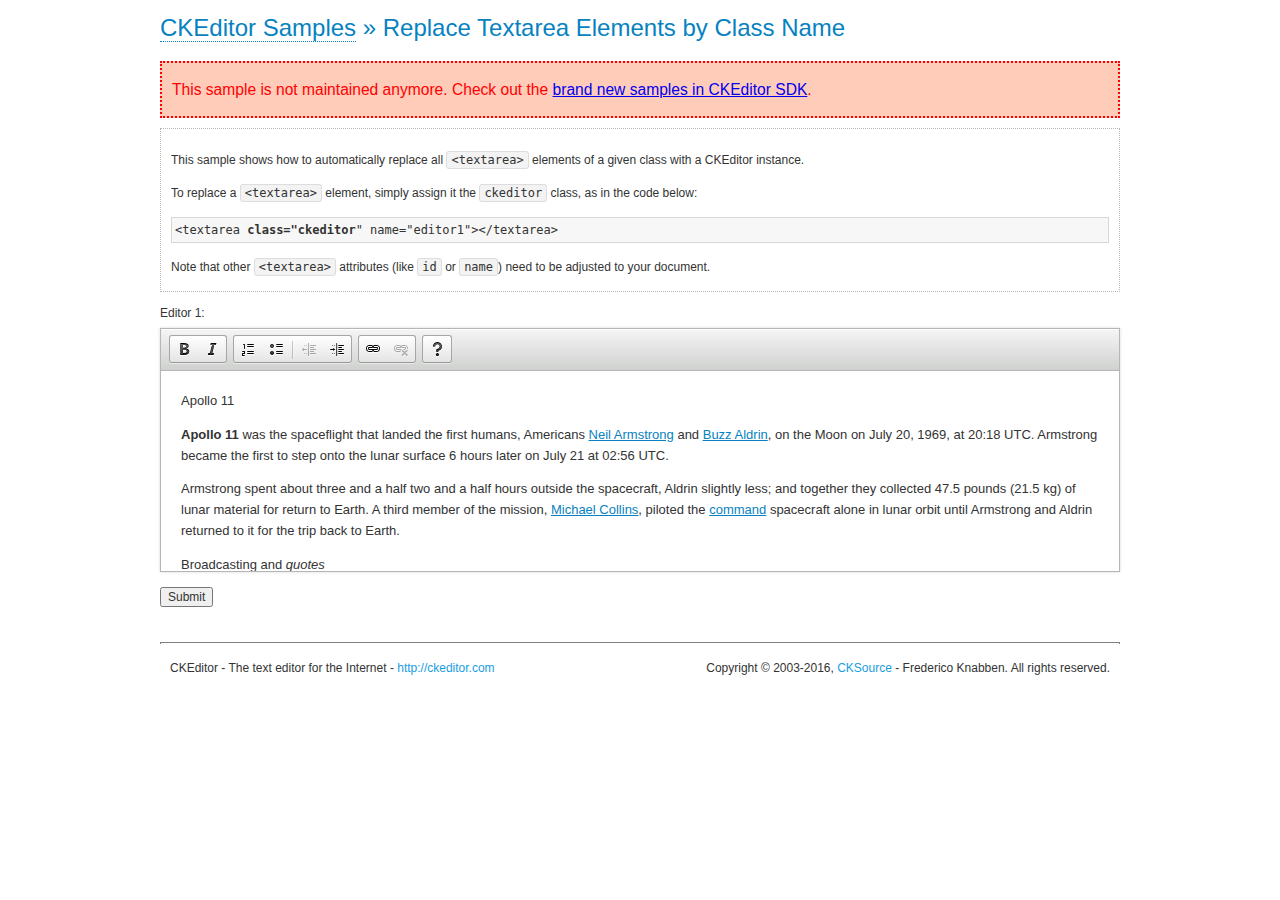
<file: js/ckeditor/samples/old/replacebyclass.html>
<!DOCTYPE html>
<!--
Copyright (c) 2003-2016, CKSource - Frederico Knabben. All rights reserved.
For licensing, see LICENSE.md or http://ckeditor.com/license
-->
<html>
<head>
	<meta charset="utf-8">
	<title>Replace Textareas by Class Name &mdash; CKEditor Sample</title>
	<script src="../../ckeditor.js"></script>
	<link rel="stylesheet" href="sample.css">
</head>
<body>
	<h1 class="samples">
		<a href="index.html">CKEditor Samples</a> &raquo; Replace Textarea Elements by Class Name
	</h1>
	<div class="warning deprecated">
		This sample is not maintained anymore. Check out the <a href="http://sdk.ckeditor.com/">brand new samples in CKEditor SDK</a>.
	</div>
	<div class="description">
		<p>
			This sample shows how to automatically replace all <code>&lt;textarea&gt;</code> elements
			of a given class with a CKEditor instance.
		</p>
		<p>
			To replace a <code>&lt;textarea&gt;</code> element, simply assign it the <code>ckeditor</code>
			class, as in the code below:
		</p>
<pre class="samples">
&lt;textarea <strong>class="ckeditor</strong>" name="editor1"&gt;&lt;/textarea&gt;
</pre>
		<p>
			Note that other <code>&lt;textarea&gt;</code> attributes (like <code>id</code> or <code>name</code>) need to be adjusted to your document.
		</p>
	</div>
	<form action="sample_posteddata.php" method="post">
		<p>
			<label for="editor1">
				Editor 1:
			</label>
			<textarea class="ckeditor" cols="80" id="editor1" name="editor1" rows="10">
				&lt;h1&gt;&lt;img alt=&quot;Saturn V carrying Apollo 11&quot; class=&quot;right&quot; src=&quot;assets/sample.jpg&quot;/&gt; Apollo 11&lt;/h1&gt; &lt;p&gt;&lt;b&gt;Apollo 11&lt;/b&gt; was the spaceflight that landed the first humans, Americans &lt;a href=&quot;http://en.wikipedia.org/wiki/Neil_Armstrong&quot; title=&quot;Neil Armstrong&quot;&gt;Neil Armstrong&lt;/a&gt; and &lt;a href=&quot;http://en.wikipedia.org/wiki/Buzz_Aldrin&quot; title=&quot;Buzz Aldrin&quot;&gt;Buzz Aldrin&lt;/a&gt;, on the Moon on July 20, 1969, at 20:18 UTC. Armstrong became the first to step onto the lunar surface 6 hours later on July 21 at 02:56 UTC.&lt;/p&gt; &lt;p&gt;Armstrong spent about &lt;s&gt;three and a half&lt;/s&gt; two and a half hours outside the spacecraft, Aldrin slightly less; and together they collected 47.5 pounds (21.5&amp;nbsp;kg) of lunar material for return to Earth. A third member of the mission, &lt;a href=&quot;http://en.wikipedia.org/wiki/Michael_Collins_(astronaut)&quot; title=&quot;Michael Collins (astronaut)&quot;&gt;Michael Collins&lt;/a&gt;, piloted the &lt;a href=&quot;http://en.wikipedia.org/wiki/Apollo_Command/Service_Module&quot; title=&quot;Apollo Command/Service Module&quot;&gt;command&lt;/a&gt; spacecraft alone in lunar orbit until Armstrong and Aldrin returned to it for the trip back to Earth.&lt;/p&gt; &lt;h2&gt;Broadcasting and &lt;em&gt;quotes&lt;/em&gt; &lt;a id=&quot;quotes&quot; name=&quot;quotes&quot;&gt;&lt;/a&gt;&lt;/h2&gt; &lt;p&gt;Broadcast on live TV to a world-wide audience, Armstrong stepped onto the lunar surface and described the event as:&lt;/p&gt; &lt;blockquote&gt;&lt;p&gt;One small step for [a] man, one giant leap for mankind.&lt;/p&gt;&lt;/blockquote&gt; &lt;p&gt;Apollo 11 effectively ended the &lt;a href=&quot;http://en.wikipedia.org/wiki/Space_Race&quot; title=&quot;Space Race&quot;&gt;Space Race&lt;/a&gt; and fulfilled a national goal proposed in 1961 by the late U.S. President &lt;a href=&quot;http://en.wikipedia.org/wiki/John_F._Kennedy&quot; title=&quot;John F. Kennedy&quot;&gt;John F. Kennedy&lt;/a&gt; in a speech before the United States Congress:&lt;/p&gt; &lt;blockquote&gt;&lt;p&gt;[...] before this decade is out, of landing a man on the Moon and returning him safely to the Earth.&lt;/p&gt;&lt;/blockquote&gt; &lt;h2&gt;Technical details &lt;a id=&quot;tech-details&quot; name=&quot;tech-details&quot;&gt;&lt;/a&gt;&lt;/h2&gt; &lt;table align=&quot;right&quot; border=&quot;1&quot; bordercolor=&quot;#ccc&quot; cellpadding=&quot;5&quot; cellspacing=&quot;0&quot; style=&quot;border-collapse:collapse;margin:10px 0 10px 15px;&quot;&gt; &lt;caption&gt;&lt;strong&gt;Mission crew&lt;/strong&gt;&lt;/caption&gt; &lt;thead&gt; &lt;tr&gt; &lt;th scope=&quot;col&quot;&gt;Position&lt;/th&gt; &lt;th scope=&quot;col&quot;&gt;Astronaut&lt;/th&gt; &lt;/tr&gt; &lt;/thead&gt; &lt;tbody&gt; &lt;tr&gt; &lt;td&gt;Commander&lt;/td&gt; &lt;td&gt;Neil A. Armstrong&lt;/td&gt; &lt;/tr&gt; &lt;tr&gt; &lt;td&gt;Command Module Pilot&lt;/td&gt; &lt;td&gt;Michael Collins&lt;/td&gt; &lt;/tr&gt; &lt;tr&gt; &lt;td&gt;Lunar Module Pilot&lt;/td&gt; &lt;td&gt;Edwin &amp;quot;Buzz&amp;quot; E. Aldrin, Jr.&lt;/td&gt; &lt;/tr&gt; &lt;/tbody&gt; &lt;/table&gt; &lt;p&gt;Launched by a &lt;strong&gt;Saturn V&lt;/strong&gt; rocket from &lt;a href=&quot;http://en.wikipedia.org/wiki/Kennedy_Space_Center&quot; title=&quot;Kennedy Space Center&quot;&gt;Kennedy Space Center&lt;/a&gt; in Merritt Island, Florida on July 16, Apollo 11 was the fifth manned mission of &lt;a href=&quot;http://en.wikipedia.org/wiki/NASA&quot; title=&quot;NASA&quot;&gt;NASA&lt;/a&gt;&amp;#39;s Apollo program. The Apollo spacecraft had three parts:&lt;/p&gt; &lt;ol&gt; &lt;li&gt;&lt;strong&gt;Command Module&lt;/strong&gt; with a cabin for the three astronauts which was the only part which landed back on Earth&lt;/li&gt; &lt;li&gt;&lt;strong&gt;Service Module&lt;/strong&gt; which supported the Command Module with propulsion, electrical power, oxygen and water&lt;/li&gt; &lt;li&gt;&lt;strong&gt;Lunar Module&lt;/strong&gt; for landing on the Moon.&lt;/li&gt; &lt;/ol&gt; &lt;p&gt;After being sent to the Moon by the Saturn V&amp;#39;s upper stage, the astronauts separated the spacecraft from it and travelled for three days until they entered into lunar orbit. Armstrong and Aldrin then moved into the Lunar Module and landed in the &lt;a href=&quot;http://en.wikipedia.org/wiki/Mare_Tranquillitatis&quot; title=&quot;Mare Tranquillitatis&quot;&gt;Sea of Tranquility&lt;/a&gt;. They stayed a total of about 21 and a half hours on the lunar surface. After lifting off in the upper part of the Lunar Module and rejoining Collins in the Command Module, they returned to Earth and landed in the &lt;a href=&quot;http://en.wikipedia.org/wiki/Pacific_Ocean&quot; title=&quot;Pacific Ocean&quot;&gt;Pacific Ocean&lt;/a&gt; on July 24.&lt;/p&gt; &lt;hr/&gt; &lt;p style=&quot;text-align: right;&quot;&gt;&lt;small&gt;Source: &lt;a href=&quot;http://en.wikipedia.org/wiki/Apollo_11&quot;&gt;Wikipedia.org&lt;/a&gt;&lt;/small&gt;&lt;/p&gt;
			</textarea>
		</p>
		<p>
			<input type="submit" value="Submit">
		</p>
	</form>
	<div id="footer">
		<hr>
		<p>
			CKEditor - The text editor for the Internet - <a class="samples" href="http://ckeditor.com/">http://ckeditor.com</a>
		</p>
		<p id="copy">
			Copyright &copy; 2003-2016, <a class="samples" href="http://cksource.com/">CKSource</a> - Frederico
			Knabben. All rights reserved.
		</p>
	</div>
</body>
</html>
</file>
<file: js/ckeditor/samples/css/samples.css>
/**
 * @license Copyright (c) 2003-2019, CKSource - Frederico Knabben. All rights reserved.
 * For licensing, see LICENSE.md or https://ckeditor.com/legal/ckeditor-oss-license
 */
@media (max-width: 900px) {
  .global-is-mobile-hidden {
    display: none !important;
  }
}
article,
aside,
details,
figcaption,
figure,
footer,
header,
hgroup,
main,
menu,
nav,
section {
  display: block;
}
body,
html {
  margin: 0;
  padding: 0;
  font: 16px / 1.8 Arial, 'Helvetica Neue', Helvetica, sans-serif;
  font-weight: 300;
  color: #575757;
}
.grid-width-10 {
  width: 10%;
}
.grid-width-20 {
  width: 20%;
}
.grid-width-30 {
  width: 30%;
}
.grid-width-40 {
  width: 40%;
}
.grid-width-50 {
  width: 50%;
}
.grid-width-60 {
  width: 60%;
}
.grid-width-70 {
  width: 70%;
}
.grid-width-80 {
  width: 80%;
}
.grid-width-90 {
  width: 90%;
}
.grid-width-100 {
  width: 100%;
}
@media (max-width: 900px) {
  .grid-width-10,
  .grid-width-20,
  .grid-width-30,
  .grid-width-40,
  .grid-width-50,
  .grid-width-60,
  .grid-width-70,
  .grid-width-80,
  .grid-width-90,
  .grid-width-100 {
    width: 100%;
  }
}
*[class*="grid-width"] {
  -webkit-box-sizing: border-box;
  -moz-box-sizing: border-box;
  box-sizing: border-box;
  padding-left: 4%;
  padding-right: 4%;
  float: left;
}
*[class*="grid-width"]:after,
.grid-container:after,
*[class*="grid-width"]:before,
.grid-container:before {
  content: '';
  display: block;
  overflow: hidden;
  visibility: hidden;
  font-size: 0;
  line-height: 0;
  width: 0;
  height: 0;
}
*[class*="grid-width"]:after,
.grid-container:after {
  clear: both;
}
.grid-container {
  -webkit-box-sizing: border-box;
  -moz-box-sizing: border-box;
  box-sizing: border-box;
  margin-left: auto;
  margin-right: auto;
}
.grid-container-nested *[class*="grid-width"]:first-child {
  padding-left: 0;
}
.grid-container-nested *[class*="grid-width"]:last-child {
  padding-right: 0;
}
@media (max-width: 900px) {
  .grid-container-nested *[class*="grid-width"]:first-child {
    padding-left: 4%;
  }
  .grid-container-nested *[class*="grid-width"]:last-child {
    padding-right: 4%;
  }
}
.header-a {
  min-height: 140px;
  overflow: hidden;
}
.header-a .header-a-logo {
  margin: 40px 0 0;
}
@media (max-width: 900px) {
  .header-a .header-a-logo {
    text-align: center;
  }
}
.header-a .header-a-logo img {
  border: transparent;
}
.navigation-a {
  height: 30px;
  background: #3D3D3D;
  position: absolute;
  left: 0;
  right: 0;
  top: 0;
  padding: 0;
  overflow: hidden;
}
@media (max-width: 900px) {
  .navigation-a {
    text-align: center;
  }
}
.navigation-a ul {
  list-style: none;
  margin: 0;
  overflow: hidden;
}
.navigation-a ul li,
.navigation-a ul li a {
  display: inline-block;
}
@media (max-width: 900px) {
  .navigation-a ul {
    width: auto;
    text-overflow: ellipsis;
    white-space: nowrap;
    display: inline-block;
    float: none;
  }
  .navigation-a ul:before,
  .navigation-a ul:after {
    display: none;
  }
}
.navigation-a ul.navigation-a-left {
  text-align: left;
}
@media (max-width: 900px) {
  .navigation-a ul.navigation-a-left {
    padding-right: 0;
  }
}
.navigation-a ul.navigation-a-right {
  text-align: right;
}
@media (max-width: 900px) {
  .navigation-a ul.navigation-a-right {
    padding-left: 23px;
  }
}
.navigation-a ul li + li {
  margin-left: 23px;
}
.navigation-a ul li a {
  font-size: 10px;
  font-size: 0.625rem;
  line-height: 18px;
  line-height: 1.13rem;
  line-height: 30px;
  float: left;
  color: #ddd;
  font-weight: bold;
  text-decoration: none;
  text-transform: uppercase;
}
.navigation-a ul li a:hover {
  cursor: pointer;
  color: #fff;
}
.icon-navigation-a-github:before,
.icon-navigation-a-github:after {
  background-image: url("[data-uri]");
}
.navigation-b {
  text-align: right;
  margin: 52px 0 0;
  overflow: visible;
}
@media (max-width: 900px) {
  .navigation-b {
    text-align: center;
    margin-top: 20px;
    padding: 0;
  }
}
.navigation-b ul {
  padding: 0;
  list-style: none;
  margin: 0;
  overflow: visible;
}
.navigation-b ul li,
.navigation-b ul li a {
  display: inline-block;
}
@media (max-width: 900px) {
  .navigation-b ul {
    display: table;
    width: 100%;
    padding-bottom: 1.5em;
  }
}
@media (max-width: 900px) {
  .navigation-b ul li {
    display: table-row;
  }
}
.navigation-b ul li + li {
  margin-left: 20px;
}
@media (max-width: 900px) {
  .navigation-b ul li + li {
    margin-left: 0;
  }
}
.navigation-b ul li a {
  -webkit-box-sizing: border-box;
  -moz-box-sizing: border-box;
  box-sizing: border-box;
  text-transform: uppercase;
  text-decoration: none;
  outline: none;
}
@media (max-width: 900px) {
  .navigation-b ul li a {
    width: 100%;
    -webkit-border-radius: 0;
    -webkit-background-clip: padding-box;
    -moz-border-radius: 0;
    -moz-background-clip: padding;
    border-radius: 0;
    background-clip: padding-box;
  }
}
.footer-a {
  font-size: 13px;
  font-size: 0.8125rem;
  line-height: 23.4px;
  line-height: 1.46rem;
  padding-top: 2.25em;
  padding-bottom: 2.25em;
  overflow: hidden;
  color: #8a8a8a;
}
.footer-a a {
  color: #0287D0;
  text-decoration: none;
  border-bottom: 1px dotted #0287D0;
}
.footer-a a:hover {
  color: #0277b7;
}
.footer-a p {
  margin: 0;
  display: inline-block;
  text-align: center;
}
.content {
  font-size: 14px;
  font-size: 0.875rem;
  line-height: 25.2px;
  line-height: 1.57rem;
  overflow: hidden;
  padding-top: 1.5em;
  padding-bottom: 1.5em;
}
.content p {
  margin: 0.75em 0;
}
.content ul,
.content ol,
.content pre,
.content blockquote,
.content textarea:not([class^="cke"]),
.content .cke {
  margin: 1.875em 0;
}
.content code,
.content kbd {
  -webkit-border-radius: 3px;
  -webkit-background-clip: padding-box;
  -moz-border-radius: 3px;
  -moz-background-clip: padding;
  border-radius: 3px;
  background-clip: padding-box;
  padding: 3px 4px;
}
.content pre,
.content code,
.content kbd,
.content blockquote {
  background: #f5f5f5;
}
.content blockquote,
.content pre {
  background: none;
  border-left: 4px solid #0287D0;
  padding: 1.5em 2.25em;
}
.content p a,
.content ul a,
.content ol a,
.content blockquote a,
.content h1 a,
.content h2 a,
.content h3 a,
.content h4 a,
.content h5 a {
  color: #0287D0;
  text-decoration: none;
  border-bottom: 1px dotted #0287D0;
}
.content p a:hover,
.content ul a:hover,
.content ol a:hover,
.content blockquote a:hover,
.content h1 a:hover,
.content h2 a:hover,
.content h3 a:hover,
.content h4 a:hover,
.content h5 a:hover {
  color: #0277b7;
}
.content h1,
.content h2,
.content h3,
.content h4,
.content h5 {
  color: #000;
  font-weight: 100;
}
.content h1 code,
.content h2 code,
.content h3 code,
.content h4 code,
.content h5 code,
.content h1 kbd,
.content h2 kbd,
.content h3 kbd,
.content h4 kbd,
.content h5 kbd {
  font-size: inherit;
}
.content h1 a.content-heading-anchor,
.content h2 a.content-heading-anchor,
.content h3 a.content-heading-anchor,
.content h4 a.content-heading-anchor,
.content h5 a.content-heading-anchor {
  font-weight: 100;
  vertical-align: middle;
  opacity: 0;
  border: 0;
}
.content h1:hover a.content-heading-anchor,
.content h2:hover a.content-heading-anchor,
.content h3:hover a.content-heading-anchor,
.content h4:hover a.content-heading-anchor,
.content h5:hover a.content-heading-anchor {
  opacity: 1;
}
.content h1:target a,
.content h2:target a,
.content h3:target a,
.content h4:target a,
.content h5:target a {
  -webkit-animation: targetLinkOpacity 0.5s linear alternate;
  -moz-animation: targetLinkOpacity 0.5s linear alternate;
  -o-animation: targetLinkOpacity 0.5s linear alternate;
  animation: targetLinkOpacity 0.5s linear alternate;
  opacity: 1;
}
.content input,
.content select,
.content textarea:not([class^="cke"]) {
  -webkit-border-radius: 3px;
  -webkit-background-clip: padding-box;
  -moz-border-radius: 3px;
  -moz-background-clip: padding;
  border-radius: 3px;
  background-clip: padding-box;
  -webkit-box-shadow: inset 0 1px 1px rgba(0, 0, 0, 0.08);
  -moz-box-shadow: inset 0 1px 1px rgba(0, 0, 0, 0.08);
  box-shadow: inset 0 1px 1px rgba(0, 0, 0, 0.08);
  font: inherit;
  color: inherit;
  border: 1px solid #D9D9D9;
  padding: .2em .5em;
}
.content input:focus,
.content select:focus,
.content textarea:not([class^="cke"]):focus {
  border-color: #66afe9;
  outline: 0;
  -webkit-box-shadow: inset 0 1px 1px rgba(0, 0, 0, 0.08), 0 0 8px #93c6ef;
  -moz-box-shadow: inset 0 1px 1px rgba(0, 0, 0, 0.08), 0 0 8px #93c6ef;
  box-shadow: inset 0 1px 1px rgba(0, 0, 0, 0.08), 0 0 8px #93c6ef;
}
.content abbr {
  border-bottom: 1px dotted #666;
  cursor: pointer;
}
.content blockquote {
  font-style: italic;
  font-family: Georgia, Times, "Times New Roman", serif;
  font-size: 16px;
  font-size: 1rem;
  line-height: 28.8px;
  line-height: 1.8rem;
}
.content em {
  font-style: italic;
}
.content h1 {
  font-size: 36px;
  font-size: 2.25rem;
  line-height: 64.8px;
  line-height: 4.05rem;
  margin: 1.125em 0 0;
}
.content h2 {
  font-size: 27.2px;
  font-size: 1.7rem;
  line-height: 48.96px;
  line-height: 3.06rem;
  margin: 0.9em 0 0;
}
.content h3 {
  font-size: 24px;
  font-size: 1.5rem;
  line-height: 43.2px;
  line-height: 2.7rem;
  font-weight: 500;
  margin: 0.75em 0 0;
}
.content h4 {
  font-size: 19.2px;
  font-size: 1.2rem;
  line-height: 34.56px;
  line-height: 2.16rem;
  font-weight: 500;
  margin: 0.75em 0 0;
}
.content h5 {
  font-size: 17.6px;
  font-size: 1.1rem;
  line-height: 31.68px;
  line-height: 1.98rem;
  font-weight: 500;
  margin: 0.75em 0 0;
}
.content hr {
  border: 0;
  border-top: 4px solid #D9D9D9;
  margin: 1.5em 0;
}
.content input[type="text"] {
  height: 1.8em;
  line-height: 1.8em;
}
.content input[type="button"] {
  -webkit-appearance: button;
  -moz-appearance: button;
  appearance: button;
}
.content kbd {
  font-size: 12px;
  font-size: 0.75rem;
  line-height: 21.6px;
  line-height: 1.35rem;
  font-family: Arial, 'Helvetica Neue', Helvetica, sans-serif;
  padding: 2px 6px;
  -webkit-box-shadow: 0 0 4px #fff inset, 0 2px 0 #D9D9D9;
  -moz-box-shadow: 0 0 4px #fff inset, 0 2px 0 #D9D9D9;
  box-shadow: 0 0 4px #fff inset, 0 2px 0 #D9D9D9;
}
.content p img {
  vertical-align: middle;
}
.content p pre {
  padding: 1.5em;
}
.content pre {
  padding: 0;
  border: 0;
  tab-size: 4;
  -o-tab-size: 4;
  -moz-tab-size: 4;
}
.content pre,
.content code {
  font-size: 11.89px;
  font-size: 0.743rem;
  line-height: 21.4px;
  line-height: 1.34rem;
  font-family: Consolas, Menlo, Monaco, Lucida Console, Liberation Mono, DejaVu Sans Mono, Bitstream Vera Sans Mono, Courier New, monospace, serif;
}
.content pre a,
.content code a {
  border: 0;
}
.content pre code {
  padding: 0.75em;
  display: block;
}
.content strong {
  color: #000;
}
.content ul ul,
.content ol ul,
.content ul ol,
.content ol ol {
  margin: 0.75em 0;
}
.content ul li,
.content ol li {
  font-size: 14px;
  font-size: 0.875rem;
  line-height: 30.24px;
  line-height: 1.89rem;
}
.content textarea:not([class^="cke"]) {
  width: 100%;
}
.content div.todo {
  border: 2px dotted #444;
  padding: 10px;
  margin: 60px 0 10px 0;
  /* Remove me some day */
}
.content div.todo:before {
  content: "TODO";
  font-weight: bold;
}
body a.button-a,
body button.button-a,
body input.button-a {
  -webkit-border-radius: 3px;
  -webkit-background-clip: padding-box;
  -moz-border-radius: 3px;
  -moz-background-clip: padding;
  border-radius: 3px;
  background-clip: padding-box;
  font-size: 14px;
  font-size: 0.875rem;
  line-height: 25.2px;
  line-height: 1.57rem;
  height: 36px;
  line-height: 36px;
  padding: 0 1.1em;
  font-weight: 700;
  color: #3e3e3e;
  white-space: nowrap;
  text-decoration: none;
  display: inline-block;
  cursor: pointer;
  border: 0;
  vertical-align: middle;
  margin: 1px 0;
  background: transparent;
}
body a.button-a.icon-pos-left,
body button.button-a.icon-pos-left,
body input.button-a.icon-pos-left {
  padding-left: .8em;
}
body a.button-a.icon-pos-right,
body button.button-a.icon-pos-right,
body input.button-a.icon-pos-right {
  padding-right: .8em;
}
body a.button-a.button-a-no-text,
body button.button-a.button-a-no-text,
body input.button-a.button-a-no-text {
  -webkit-border-radius: 100px;
  -webkit-background-clip: padding-box;
  -moz-border-radius: 100px;
  -moz-background-clip: padding;
  border-radius: 100px;
  background-clip: padding-box;
  width: 36px;
  padding: 0;
  text-indent: -999px;
  overflow: hidden;
  position: relative;
  text-align: center;
}
body a.button-a.button-a-no-text:before,
body button.button-a.button-a-no-text:before,
body input.button-a.button-a-no-text:before {
  position: absolute;
  left: 50%;
  top: 50%;
  margin: -9px 0 0 -9px;
}
@media (max-width: 900px) {
  body a.button-a.button-a-mobile-collapsed,
  body button.button-a.button-a-mobile-collapsed,
  body input.button-a.button-a-mobile-collapsed {
    -webkit-border-radius: 100px;
    -webkit-background-clip: padding-box;
    -moz-border-radius: 100px;
    -moz-background-clip: padding;
    border-radius: 100px;
    background-clip: padding-box;
    width: 36px;
    padding: 0;
    text-indent: -999px;
    overflow: hidden;
    position: relative;
    text-align: center;
  }
  body a.button-a.button-a-mobile-collapsed:before,
  body button.button-a.button-a-mobile-collapsed:before,
  body input.button-a.button-a-mobile-collapsed:before {
    position: absolute;
    left: 50%;
    top: 50%;
    margin: -9px 0 0 -9px;
  }
  body a.button-a.button-a-mobile-collapsed:before,
  body button.button-a.button-a-mobile-collapsed:before,
  body input.button-a.button-a-mobile-collapsed:before {
    position: absolute;
    left: 50%;
    top: 50%;
    margin: -9px 0 0 -9px;
  }
}
body a.button-a:active,
body button.button-a:active,
body input.button-a:active,
body a.button-a:hover,
body button.button-a:hover,
body input.button-a:hover {
  color: #fff;
  background: #0277b7;
}
body a.button-a:focus,
body button.button-a:focus,
body input.button-a:focus {
  border-color: #66afe9;
  outline: 0;
  -webkit-box-shadow: inset 0 1px 1px rgba(0, 0, 0, 0.075), 0 0 8px #93c6ef;
  -moz-box-shadow: inset 0 1px 1px rgba(0, 0, 0, 0.075), 0 0 8px #93c6ef;
  box-shadow: inset 0 1px 1px rgba(0, 0, 0, 0.075), 0 0 8px #93c6ef;
}
body a.button-a-soft,
body button.button-a-soft,
body input.button-a-soft {
  background: #e7e7e7;
}
body a.button-a-soft:active,
body button.button-a-soft:active,
body input.button-a-soft:active,
body a.button-a-soft:hover,
body button.button-a-soft:hover,
body input.button-a-soft:hover {
  color: #3e3e3e;
  background: #cecece;
}
body a.button-a-background,
body button.button-a-background,
body input.button-a-background,
body a.navigation-b ul li a:hover,
body button.navigation-b ul li a:hover,
body input.navigation-b ul li a:hover {
  color: #fff;
  background: #0287D0;
}
body a.button-a-background:active,
body button.button-a-background:active,
body input.button-a-background:active,
body a.button-a-background:hover,
body button.button-a-background:hover,
body input.button-a-background:hover,
body a.navigation-b ul li a:hover:active,
body button.navigation-b ul li a:hover:active,
body input.navigation-b ul li a:hover:active,
body a.navigation-b ul li a:hover:hover,
body button.navigation-b ul li a:hover:hover,
body input.navigation-b ul li a:hover:hover {
  color: #fff;
  background: #0277b7;
}
.balloon-a {
  font-size: 12px;
  font-size: 0.75rem;
  line-height: 21.6px;
  line-height: 1.35rem;
  -webkit-border-radius: 3px;
  -webkit-background-clip: padding-box;
  -moz-border-radius: 3px;
  -moz-background-clip: padding;
  border-radius: 3px;
  background-clip: padding-box;
  border-bottom: 3px solid #d4d4d4;
  background: #ebebeb;
  display: inline-block;
  white-space: nowrap;
  padding: .4em 1.2em .2em;
  font-weight: 700;
  position: relative;
  z-index: 1000;
  text-transform: none;
  color: #575757;
}
.balloon-a:hover {
  color: #575757;
}
.balloon-a:before {
  content: '';
  width: 0;
  height: 0;
  border-style: solid;
  position: absolute;
}
.balloon-a-ne:before,
.balloon-a-nw:before {
  top: -13px;
  border-width: 0 9px 15.6px 9px;
  border-color: transparent transparent #ebebeb transparent;
}
.balloon-a-se:before,
.balloon-a-sw:before {
  bottom: -13px;
  border-width: 15.6px 9px 0 9px;
  border-color: #ebebeb transparent transparent transparent;
}
.balloon-a-nw:before,
.balloon-a-sw:before {
  left: 20px;
}
.balloon-a-ne:before,
.balloon-a-se:before {
  right: 20px;
}
.icon-pos-left:before,
.icon-pos-right:after {
  content: '';
  display: inline-block;
  width: 18px;
  height: 18px;
  vertical-align: middle;
  background-repeat: no-repeat;
}
.icon-pos-left:before {
  margin-right: 10px;
}
.icon-pos-right:after {
  margin-left: 10px;
}
.icon-download:before,
.icon-download:after {
  background-image: url("[data-uri]");
}
.icon-question-mark:before,
.icon-question-mark:after {
  background-image: url("[data-uri]");
}
.icon-close:before,
.icon-close:after {
  background-image: url("[data-uri]");
}
.ie8 .switch > * {
  vertical-align: middle;
}
.ie8 .switch input[type="radio"] {
  margin: 0 0.25em;
  display: inline-block;
}
.ie8 .switch label {
  margin-left: 0 !important;
  margin-right: 0 !important;
}
.ie8 .switch label[data-for="1"] {
  float: left;
}
.ie8 .switch label[data-for="2"] {
  float: right;
}
.ie8 .switch .switch-inner {
  display: none;
}
.switch {
  font-size: 14px;
  font-size: 0.875rem;
  line-height: 25.2px;
  line-height: 1.57rem;
  font-weight: bold;
  background-color: #0287D0;
  overflow: hidden;
  display: inline-block;
  padding: 0.75em 0.25em;
  color: #fff;
  -webkit-border-radius: 3px;
  -webkit-background-clip: padding-box;
  -moz-border-radius: 3px;
  -moz-background-clip: padding;
  border-radius: 3px;
  background-clip: padding-box;
  position: relative;
}
.switch input[type="radio"] {
  display: none;
}
.switch label {
  position: relative;
  z-index: 2;
  float: left;
  cursor: pointer;
  padding: 0 0.75em;
}
.switch label:hover {
  text-decoration: underline;
}
.switch .switch-inner {
  float: left;
  background-color: #FFF;
  height: 1.5em;
  width: 4.125em;
  padding: 2px;
  margin: 0 0.25em;
  -webkit-border-radius: 5.5px;
  -webkit-background-clip: padding-box;
  -moz-border-radius: 5.5px;
  -moz-background-clip: padding;
  border-radius: 5.5px;
  background-clip: padding-box;
}
.switch .switch-inner .handler {
  overflow: hidden;
  position: relative;
  display: block;
  height: 1.5em;
  width: 1.5em;
  background: #027dc1;
  -webkit-border-radius: 4.5px;
  -webkit-background-clip: padding-box;
  -moz-border-radius: 4.5px;
  -moz-background-clip: padding;
  border-radius: 4.5px;
  background-clip: padding-box;
}
.switch .switch-inner .handler:before {
  content: '';
  display: block;
  position: absolute;
  top: 0;
  right: 0;
  bottom: 3px;
  left: 0;
  background-color: #0291df;
  -webkit-border-bottom-left-radius: 4.5px;
  -moz-border-radius-bottomleft: 4.5px;
  border-bottom-left-radius: 4.5px;
  -webkit-border-bottom-right-radius: 4.5px;
  -webkit-background-clip: padding-box;
  -moz-border-radius-bottomright: 4.5px;
  -moz-background-clip: padding;
  border-bottom-right-radius: 4.5px;
  background-clip: padding-box;
}
.switch:hover .switch-inner .handler:before {
  background: #029ef3;
}
.switch input[data-num="2"]:checked ~ .switch-inner > .handler {
  margin-left: auto;
}
.switch input[data-num="2"]:checked ~ label[data-for="1"] {
  padding-right: 5.125em;
  margin-right: -4.375em;
}
.switch input[data-num="1"]:checked ~ label[data-for="2"] {
  padding-left: 5.125em;
  margin-left: -4.375em;
}
.toggler {
  -webkit-user-select: none;
  -moz-user-select: none;
  -ms-user-select: none;
  user-select: none;
}
.toggler label {
  cursor: pointer;
}
.toggler [data-collapse] {
  display: inherit;
}
.toggler [data-expand] {
  display: none;
}
.toggler.collapsed [data-collapse] {
  display: none;
}
.toggler.collapsed [data-expand] {
  display: inherit;
}
.toggler-container {
  overflow: hidden;
}
.toggler-container.collapsed {
  height: 0;
}
.icon-toggler-expanded:before,
.icon-toggler-collapsed:before,
.icon-toggler-expanded:after,
.icon-toggler-collapsed:after {
  background-image: url("[data-uri]");
}
.icon-toggler-expanded.icon-light:before,
.icon-toggler-collapsed.icon-light:before,
.icon-toggler-expanded.icon-light:after,
.icon-toggler-collapsed.icon-light:after {
  background-image: url("[data-uri]");
}
.icon-toggler-expanded:before,
.icon-toggler-expanded:after {
  background-position: top left;
}
.icon-toggler-collapsed:before,
.icon-toggler-collapsed:after {
  background-position: bottom left;
}
.modal {
  padding: 20px;
  border-radius: 3px;
  background-color: white;
  max-width: 700px;
  -webkit-box-sizing: border-box;
  -moz-box-sizing: border-box;
  box-sizing: border-box;
  width: 80% !important;
  top: 50% !important;
  -webkit-transform: translate(-50%, -50%) !important;
  -moz-transform: translate(-50%, -50%) !important;
  -ms-transform: translate(-50%, -50%) !important;
  -o-transform: translate(-50%, -50%) !important;
  transform: translate(-50%, -50%) !important;
}
.modal-close {
  -webkit-border-radius: 100px;
  -webkit-background-clip: padding-box;
  -moz-border-radius: 100px;
  -moz-background-clip: padding;
  border-radius: 100px;
  background-clip: padding-box;
  cursor: pointer;
  height: 18px;
  width: 18px;
  position: absolute;
  top: 10px;
  right: 10px;
  font-size: 17px;
  text-align: center;
  line-height: 19px;
  background: #cccccc;
}
main .grid-container,
header .grid-container,
.navigation-a > div,
footer > div {
  max-width: 968px;
}
.header-a {
  margin-top: 30px;
}
.footer-a {
  border-top: 1px solid #D9D9D9;
}
.adjoined-top {
  background-color: #0287D0;
  color: #fff;
}
.adjoined-top .content h1,
.adjoined-top .content h2,
.adjoined-top .content h3,
.adjoined-top .content h4,
.adjoined-top .content h5 {
  color: #fff;
}
.adjoined-top .content p {
  font-size: 18px;
  font-size: 1.125rem;
  line-height: 32.4px;
  line-height: 2.02rem;
  font-weight: 100;
}
.adjoined-top .content p a {
  text-decoration: none;
  border-bottom: 1px dotted #fff;
  color: inherit;
}
.adjoined-top .content p a:hover {
  color: #e6e6e6;
}
.adjoined-top .content button {
  color: #fff;
}
.adjoined-top .content strong {
  color: #fff;
}
.adjoined-top .content code {
  font-size: inherit;
  color: #0287D0;
}
.adjoined-bottom {
  position: relative;
}
.adjoined-bottom:before {
  z-index: -1;
  content: '';
  background: #0287D0;
  position: absolute;
  top: 0;
  left: 0;
  right: 0;
  height: 50%;
}
main .grid-container,
header .grid-container,
.navigation-a > div,
footer > div {
  max-width: 1052px;
}
main .grid-container.freed-width {
  max-width: none;
}
.switch {
  background: #027dc1;
  float: right;
  overflow: visible;
}
.switch .balloon-a {
  position: absolute;
  top: -40px;
  right: 50%;
  margin-right: -15px;
  background: #FFEFC1;
  border-bottom-color: #DCDCA4;
}
.switch .balloon-a:before {
  border-color: #FFEFC1 transparent transparent transparent;
}
#toolbar .editors-container {
  overflow: hidden;
  height: 0;
  transition: height 200ms;
}
#toolbar .editors-container.active {
  height: auto;
}
#main #editor {
  background: #FFF;
  padding: 2% 4%;
  border: dashed 5px #0287D0;
}
#main .adjoined-top:before {
  height: 335px;
}
#toolbar .adjoined-top:before {
  height: 219px;
}
#toolbar .adjoined-top .grid-container-nested {
  height: 147px;
}
.content .grid-switch-magic {
  margin: 3.5em 0 0;
}
#info-box {
  padding-bottom: 0;
}
#info-box > div {
  width: 100%;
  text-align: right;
}
#info-box > div .toggler {
  padding-right: 0;
}
#info-box > div .toggler:hover {
  background: transparent;
  color: #000;
}
#info-box > div .toggler:hover > label {
  text-decoration: underline;
}
#info-box > div h2 {
  float: left;
  margin-top: 0;
}
#info-box > div#instructions-container {
  text-align: left;
}
#toolbarModifierWrapper {
  overflow: hidden;
  height: 0;
  opacity: 0;
  transition: height 200ms;
}
#toolbarModifierWrapper.active {
  height: auto;
  opacity: 1;
}
header {
  overflow: visible;
}
header div.grid-container {
  overflow: visible;
}
header .navigation-b {
  overflow: visible;
}
header .navigation-b ul {
  overflow: visible;
}
header .navigation-b a {
  position: relative;
}
header .balloon-a {
  position: absolute;
  top: 48px;
  left: 50%;
  margin-left: -35px;
}
@media (max-width: 1140px) {
  header .balloon-a {
    left: auto;
    margin-left: auto;
    right: 50%;
    margin-right: -35px;
  }
  header .balloon-a:before {
    left: auto;
    right: 22px;
  }
}
@media (max-width: 900px) {
  header .balloon-a {
    display: none;
  }
}
header .header-a-logo img {
  width: 160px;
  height: 60px;
}

#toolbar .cke_toolbar {
  pointer-events: none;
  -webkit-user-select: none;
  -moz-user-select: none;
  -ms-user-select: none;
  user-select: none;
  cursor: default;
}
.some-toolbar-active .cke_toolbar {
  zoom: 1;
  filter: alpha(opacity=50);
  -webkit-opacity: 0.5;
  -moz-opacity: 0.5;
  opacity: 0.5;
}
.cke_toolbar.active {
  position: relative;
  zoom: 1;
  filter: alpha(opacity=100);
  -webkit-opacity: 1;
  -moz-opacity: 1;
  opacity: 1;
}
.cke_toolbar.active:after {
  content: '';
  display: block;
  position: absolute;
  top: 0;
  right: 6px;
  bottom: 5px;
  left: 0;
  -webkit-border-radius: 5px;
  -webkit-background-clip: padding-box;
  -moz-border-radius: 5px;
  -moz-background-clip: padding;
  border-radius: 5px;
  background-clip: padding-box;
  -webkit-box-shadow: 0px 0px 15px 3px #fff4b0;
  -moz-box-shadow: 0px 0px 15px 3px #fff4b0;
  box-shadow: 0px 0px 15px 3px #fff4b0;
}
.cke_toolbar.active .cke_toolgroup {
  -webkit-box-shadow: none;
  -moz-box-shadow: none;
  box-shadow: none;
  border-color: #e3c300;
}
.cke_toolbar.active .cke_combo,
.cke_toolbar.active .cke_toolgroup {
  position: relative;
  z-index: 2;
}
.cke_toolbar.active .cke_combo_button {
  -webkit-box-shadow: none;
  -moz-box-shadow: none;
  box-shadow: none;
}
.unselectable {
  -webkit-user-select: none;
  -moz-user-select: none;
  -ms-user-select: none;
  user-select: none;
}
.toolbar {
  padding: 5px 0;
  margin-bottom: 2.4em;
  overflow: hidden;
  background: #fff;
}
.toolbar button.button-a.cke_button {
  cursor: pointer;
  display: inline-block;
  padding: 4px 6px;
  outline: 0;
  border: 1px solid #a6a6a6;
}
.toolbar button.button-a.hidden {
  display: none;
}
.toolbar button.button-a.left {
  float: left;
  margin-right: 8px;
}
.toolbar button.button-a.right {
  float: right;
  margin-left: 8px;
}
.toolbar button.button-a .highlight {
  color: #ffefc1;
}
.configContainer.hidden,
.toolbarModifier.hidden,
.toolbarModifier-hints.hidden {
  display: none;
}
.toolbarModifier :focus,
.toolbar button:focus,
.configContainer textarea.configCode:focus {
  outline: none;
}
div.toolbarModifier {
  padding: 0;
  overflow: hidden;
  width: 100%;
  position: relative;
  display: table;
  border-collapse: collapse;
}
div.toolbarModifier ::-moz-focus-inner {
  border: 0;
}
div.toolbarModifier .empty {
  display: none;
}
div.toolbarModifier.empty-visible .empty {
  display: table-row;
  zoom: 1;
  filter: alpha(opacity=60);
  -webkit-opacity: 0.6;
  -moz-opacity: 0.6;
  opacity: 0.6;
}
div.toolbarModifier .empty > p {
  line-height: 31px;
}
div.toolbarModifier > ul {
  padding: 0;
  margin: 0;
  border-top: 1px solid #ccc;
  width: 100%;
}
div.toolbarModifier > ul[data-type="table-header"] {
  display: table-header-group;
}
div.toolbarModifier > ul[data-type="table-body"] {
  display: table-row-group;
}
div.toolbarModifier > ul p {
  padding: 0;
  margin: 0;
}
div.toolbarModifier > ul > li {
  display: table-row;
}
div.toolbarModifier > ul > li[data-type="header"] {
  font-weight: bold;
  user-select: none;
  cursor: default;
}
div.toolbarModifier > ul > li[data-type="group"],
div.toolbarModifier > ul > li[data-type="separator"] {
  border-bottom: 1px solid #ccc;
}
div.toolbarModifier > ul > li[data-type="subgroup"] {
  border-top: 1px solid #eee;
}
div.toolbarModifier > ul > li[data-type="subgroup"]:first-child {
  border-top: none;
}
div.toolbarModifier > ul > li[data-type="group"].active,
div.toolbarModifier > ul > li[data-type="group"]:hover,
div.toolbarModifier > ul > li[data-type="separator"].active,
div.toolbarModifier > ul > li[data-type="separator"]:hover {
  overflow: hidden;
  z-index: 2;
}
div.toolbarModifier > ul > li[data-type="group"].active,
div.toolbarModifier > ul > li[data-type="separator"].active,
div.toolbarModifier > ul > li[data-type="group"].active:hover,
div.toolbarModifier > ul > li[data-type="separator"].active:hover {
  background: #f0fafb;
}
div.toolbarModifier > ul > li[data-type="group"]:hover,
div.toolbarModifier > ul > li[data-type="separator"]:hover {
  background: #fffbe3;
}
div.toolbarModifier > ul > li[data-type="separator"] {
  background: #f5f5f5;
}
div.toolbarModifier > ul > li[data-type="separator"]:after {
  content: '';
  width: 100%;
}
div.toolbarModifier > ul > li[data-type="separator"] > p {
  padding: 2px 5px;
}
div.toolbarModifier > ul > li > p,
div.toolbarModifier > ul > li > ul {
  display: table-cell;
  vertical-align: middle;
}
div.toolbarModifier > ul > li p {
  padding-left: 5px;
  min-width: 200px;
}
div.toolbarModifier > ul > li p span {
  white-space: nowrap;
  cursor: default;
}
div.toolbarModifier > ul > li p span button {
  font-size: 12.666px;
  margin-right: 5px;
  cursor: pointer;
  background: #fff;
  -webkit-border-radius: 5px;
  -webkit-background-clip: padding-box;
  -moz-border-radius: 5px;
  -moz-background-clip: padding;
  border-radius: 5px;
  background-clip: padding-box;
  border: 1px solid #bbb;
  padding: 0 7px;
  line-height: 12px;
  height: 20px;
}
div.toolbarModifier > ul > li p span button:not(.disabled):hover,
div.toolbarModifier > ul > li p span button:not(.disabled):focus {
  color: #fff;
  background-color: #454545;
  border-color: transparent;
}
div.toolbarModifier > ul > li p span button.move.disabled {
  cursor: default;
  zoom: 1;
  filter: alpha(opacity=20);
  -webkit-opacity: 0.2;
  -moz-opacity: 0.2;
  opacity: 0.2;
}
div.toolbarModifier > ul > li ul {
  border-collapse: collapse;
  padding: 0;
  width: 100%;
}
div.toolbarModifier > ul > li ul li {
  display: table-row;
  list-style-type: none;
  line-height: 1;
}
div.toolbarModifier > ul > li ul li[data-type="subgroup"] {
  border-top: 1px solid #ddd;
}
div.toolbarModifier > ul > li ul li[data-type="subgroup"]:first-child {
  border-top: 0;
}
div.toolbarModifier > ul > li ul li[data-type="subgroup"] [data-type="button"] {
  -webkit-border-radius: 3px;
  -webkit-background-clip: padding-box;
  -moz-border-radius: 3px;
  -moz-background-clip: padding;
  border-radius: 3px;
  background-clip: padding-box;
  padding: 0 2px;
}
div.toolbarModifier > ul > li ul li[data-type="subgroup"] [data-type="button"]:focus {
  background: rgba(0, 0, 0, 0.04);
}
div.toolbarModifier > ul > li ul li[data-type="subgroup"] [data-type="button"] input {
  vertical-align: middle;
}
div.toolbarModifier > ul > li ul li > p,
div.toolbarModifier > ul > li ul li > ul {
  display: table-cell;
  vertical-align: middle;
}
div.toolbarModifier > ul > li ul li ul {
  padding: 0;
}
div.toolbarModifier > ul > li ul li ul li {
  padding: 0;
  display: inline-block;
  cursor: pointer;
  margin: 2px 5px 2px 0;
}
div.toolbarModifier > ul > li ul li ul li .cke_combo_text {
  cursor: pointer;
  white-space: nowrap;
}
div.toolbarModifier > ul > li ul li ul li .cke_toolgroup,
div.toolbarModifier > ul > li ul li ul li .cke_combo_button {
  cursor: pointer;
  margin: 0;
  vertical-align: middle;
  border: 1px solid #ddd;
  font-size: 11.41px;
  font-size: 0.713rem;
  line-height: 20.54px;
  line-height: 1.28rem;
}
div.toolbarModifier > .codemirror-wrapper {
  overflow-y: auto;
}
div.toolbarModifier-hints {
  float: right;
  width: 350px;
  min-width: 150px;
  overflow-y: auto;
  margin-left: 1.5em;
}
div.toolbarModifier-hints h3 {
  font-size: 18.08px;
  font-size: 1.13rem;
  line-height: 32.54px;
  line-height: 2.03rem;
  padding: 0.36em 1.5em;
  background: #f5f5f5;
  border-bottom: 1px solid #ddd;
  margin-top: 0;
  margin-bottom: 1.2em;
}
div.toolbarModifier-hints dl {
  margin-bottom: 1.2em;
  overflow: hidden;
}
div.toolbarModifier-hints dl .list-header {
  font-weight: bold;
  border: 0;
  padding-bottom: 0.6em;
}
div.toolbarModifier-hints dl > p {
  text-align: center;
}
div.toolbarModifier-hints dl dt {
  float: left;
  width: 9em;
  clear: both;
  text-align: right;
  border-top: 1px solid #ddd;
  padding-left: 1.5em;
  padding-right: .1em;
  -webkit-box-sizing: border-box;
  -moz-box-sizing: border-box;
  box-sizing: border-box;
}
div.toolbarModifier-hints dl dt code {
  background: none;
  border: none;
  vertical-align: middle;
}
div.toolbarModifier-hints dl dd {
  margin-left: 10em;
  clear: right;
  padding-right: 1.5em;
}
div.toolbarModifier-hints dl dd code {
  line-height: 2.2em;
}
div.toolbarModifier-hints dl dd:after {
  content: '\00a0';
  display: block;
  clear: left;
  float: right;
  height: 0;
  width: 0;
}
.toolbarModifier-hints,
.configContainer textarea.configCode,
.CodeMirror {
  -webkit-border-radius: 3px;
  -webkit-background-clip: padding-box;
  -moz-border-radius: 3px;
  -moz-background-clip: padding;
  border-radius: 3px;
  background-clip: padding-box;
  border: 1px solid #ccc;
  font-size: 13.01px;
  font-size: 0.813rem;
  line-height: 23.42px;
  line-height: 1.46rem;
}
.configContainer textarea.configCode,
.CodeMirror pre,
.CodeMirror-linenumber {
  font-size: 13.01px;
  font-size: 0.813rem;
  line-height: 23.42px;
  line-height: 1.46rem;
  font-family: Consolas, Menlo, Monaco, Lucida Console, Liberation Mono, DejaVu Sans Mono, Bitstream Vera Sans Mono, Courier New, monospace, serif;
}
.CodeMirror pre {
  border: none;
  padding: 0;
  margin: 0;
}
.configContainer textarea.configCode {
  -webkit-box-sizing: border-box;
  -moz-box-sizing: border-box;
  box-sizing: border-box;
  color: #575757;
  padding: 10px;
  width: 100%;
  min-height: 500px;
  margin: 0;
  resize: none;
  outline: none;
  -moz-tab-size: 4;
  tab-size: 4;
  white-space: pre;
  word-wrap: normal;
  overflow: auto;
}
.CodeMirror-hints.toolbar-modifier {
  padding: 0;
  color: #575757;
  font-size: 14px;
  font-size: 0.875rem;
  line-height: 25.2px;
  line-height: 1.57rem;
  font-family: Consolas, Menlo, Monaco, Lucida Console, Liberation Mono, DejaVu Sans Mono, Bitstream Vera Sans Mono, Courier New, monospace, serif;
}
.CodeMirror-hints.toolbar-modifier .CodeMirror-hint-active {
  color: #575757;
  background: #f0fafb;
}
.CodeMirror-hints.toolbar-modifier > li:hover {
  background: #fffbe3;
}
/* Text modifier */
#toolbarModifierWrapper {
  margin-bottom: 1.2em;
}
#toolbarModifierWrapper .invalid .CodeMirror {
  background: #fff8f8;
  border-color: red;
}
#toolbarModifierWrapper .CodeMirror {
  height: auto;
  padding: 0 0.6em;
}
.staticContainer {
  position: fixed;
  top: 0;
  width: 100%;
  z-index: 10;
}
.staticContainer > .grid-container {
  max-width: 1052px;
}
.staticContainer > .grid-container .inner {
  background: #fff;
}
.staticContainer > .grid-container .inner .toolbar {
  margin-bottom: 0;
}
#help {
  position: relative;
  top: -15px;
  left: -5px;
}
#help-content {
  display: none;
}
/*# sourceMappingURL=[data-uri] */
</file>
<file: js/ckeditor/samples/toolbarconfigurator/lib/codemirror/neo.css>
/* neo theme for codemirror */

/* Color scheme */

.cm-s-neo.CodeMirror {
  background-color:#ffffff;
  color:#2e383c;
  line-height:1.4375;
}
.cm-s-neo .cm-comment {color:#75787b}
.cm-s-neo .cm-keyword, .cm-s-neo .cm-property {color:#1d75b3}
.cm-s-neo .cm-atom,.cm-s-neo .cm-number {color:#75438a}
.cm-s-neo .cm-node,.cm-s-neo .cm-tag {color:#9c3328}
.cm-s-neo .cm-string {color:#b35e14}
.cm-s-neo .cm-variable,.cm-s-neo .cm-qualifier {color:#047d65}


/* Editor styling */

.cm-s-neo pre {
  padding:0;
}

.cm-s-neo .CodeMirror-gutters {
  border:none;
  border-right:10px solid transparent;
  background-color:transparent;
}

.cm-s-neo .CodeMirror-linenumber {
  padding:0;
  color:#e0e2e5;
}

.cm-s-neo .CodeMirror-guttermarker { color: #1d75b3; }
.cm-s-neo .CodeMirror-guttermarker-subtle { color: #e0e2e5; }
</file>
<file: js/ckeditor/samples/old/sample.css>
/*
Copyright (c) 2003-2019, CKSource - Frederico Knabben. All rights reserved.
For licensing, see LICENSE.md or https://ckeditor.com/legal/ckeditor-oss-license
*/

html, body, h1, h2, h3, h4, h5, h6, div, span, blockquote, p, address, form, fieldset, img, ul, ol, dl, dt, dd, li, hr, table, td, th, strong, em, sup, sub, dfn, ins, del, q, cite, var, samp, code, kbd, tt, pre
{
	line-height: 1.5;
}

body
{
	padding: 10px 30px;
}

input, textarea, select, option, optgroup, button, td, th
{
	font-size: 100%;
}

pre
{
	-moz-tab-size: 4;
	tab-size: 4;
}

pre, code, kbd, samp, tt
{
	font-family: monospace,monospace;
	font-size: 1em;
}

body {
	width: 960px;
	margin: 0 auto;
}

code
{
	background: #f3f3f3;
	border: 1px solid #ddd;
	padding: 1px 4px;
	border-radius: 3px;
}

abbr
{
	border-bottom: 1px dotted #555;
	cursor: pointer;
}

.new, .beta
{
	text-transform: uppercase;
	font-size: 10px;
	font-weight: bold;
	padding: 1px 4px;
	margin: 0 0 0 5px;
	color: #fff;
	float: right;
	border-radius: 3px;
}

.new
{
	background: #FF7E00;
	border: 1px solid #DA8028;
	text-shadow: 0 1px 0 #C97626;

	box-shadow: 0 2px 3px 0 #FFA54E inset;
}

.beta
{
	background: #18C0DF;
	border: 1px solid #19AAD8;
	text-shadow: 0 1px 0 #048CAD;
	font-style: italic;

	box-shadow: 0 2px 3px 0 #50D4FD inset;
}

h1.samples
{
	color: #0782C1;
	font-size: 200%;
	font-weight: normal;
	margin: 0;
	padding: 0;
}

h1.samples a
{
	color: #0782C1;
	text-decoration: none;
	border-bottom: 1px dotted #0782C1;
}

.samples a:hover
{
	border-bottom: 1px dotted #0782C1;
}

h2.samples
{
	color: #000000;
	font-size: 130%;
	margin: 15px 0 0 0;
	padding: 0;
}

p, blockquote, address, form, pre, dl, h1.samples, h2.samples
{
	margin-bottom: 15px;
}

ul.samples
{
	margin-bottom: 15px;
}

.clear
{
	clear: both;
}

fieldset
{
	margin: 0;
	padding: 10px;
}

body, input, textarea
{
	color: #333333;
	font-family: Arial, Helvetica, sans-serif;
}

body
{
	font-size: 75%;
}

a.samples
{
	color: #189DE1;
	text-decoration: none;
}

form
{
	margin: 0;
	padding: 0;
}

pre.samples
{
	background-color: #F7F7F7;
	border: 1px solid #D7D7D7;
	overflow: auto;
	padding: 0.25em;
	white-space: pre-wrap; /* CSS 2.1 */
	word-wrap: break-word; /* IE7 */
}

#footer
{
	clear: both;
	padding-top: 10px;
}

#footer hr
{
	margin: 10px 0 15px 0;
	height: 1px;
	border: solid 1px gray;
	border-bottom: none;
}

#footer p
{
	margin: 0 10px 10px 10px;
	float: left;
}

#footer #copy
{
	float: right;
}

#outputSample
{
	width: 100%;
	table-layout: fixed;
}

#outputSample thead th
{
	color: #dddddd;
	background-color: #999999;
	padding: 4px;
	white-space: nowrap;
}

#outputSample tbody th
{
	vertical-align: top;
	text-align: left;
}

#outputSample pre
{
	margin: 0;
	padding: 0;
}

.description
{
	border: 1px dotted #B7B7B7;
	margin-bottom: 10px;
	padding: 10px 10px 0;
	overflow: hidden;
}

label
{
	display: block;
	margin-bottom: 6px;
}

/**
 *	CKEditor editables are automatically set with the "cke_editable" class
 *	plus cke_editable_(inline|themed) depending on the editor type.
 */

/* Style a bit the inline editables. */
.cke_editable.cke_editable_inline
{
	cursor: pointer;
}

/* Once an editable element gets focused, the "cke_focus" class is
   added to it, so we can style it differently. */
.cke_editable.cke_editable_inline.cke_focus
{
	box-shadow: inset 0px 0px 20px 3px #ddd, inset 0 0 1px #000;
	outline: none;
	background: #eee;
	cursor: text;
}

/* Avoid pre-formatted overflows inline editable. */
.cke_editable_inline pre
{
	white-space: pre-wrap;
	word-wrap: break-word;
}

/**
 *	Samples index styles.
 */

.twoColumns,
.twoColumnsLeft,
.twoColumnsRight
{
	overflow: hidden;
}

.twoColumnsLeft,
.twoColumnsRight
{
	width: 45%;
}

.twoColumnsLeft
{
	float: left;
}

.twoColumnsRight
{
	float: right;
}

dl.samples
{
	padding: 0 0 0 40px;
}
dl.samples > dt
{
	display: list-item;
	list-style-type: disc;
	list-style-position: outside;
	margin: 0 0 3px;
}
dl.samples > dd
{
	margin: 0 0 3px;
}
.warning
{
	color: #ff0000;
	background-color: #FFCCBA;
	border: 2px dotted #ff0000;
	padding: 15px 10px;
	margin: 10px 0;
}

.warning.deprecated {
	font-size: 1.3em;
}

/* Used on inline samples */

blockquote
{
	font-style: italic;
	font-family: Georgia, Times, "Times New Roman", serif;
	padding: 2px 0;
	border-style: solid;
	border-color: #ccc;
	border-width: 0;
}

.cke_contents_ltr blockquote
{
	padding-left: 20px;
	padding-right: 8px;
	border-left-width: 5px;
}

.cke_contents_rtl blockquote
{
	padding-left: 8px;
	padding-right: 20px;
	border-right-width: 5px;
}

img.right {
	border: 1px solid #ccc;
	float: right;
	margin-left: 15px;
	padding: 5px;
}

img.left {
	border: 1px solid #ccc;
	float: left;
	margin-right: 15px;
	padding: 5px;
}

.marker
{
	background-color: Yellow;
}
</file>
<file: js/ckeditor/samples/toolbarconfigurator/lib/codemirror/codemirror.css>
/* BASICS */

.CodeMirror {
  /* Set height, width, borders, and global font properties here */
  font-family: monospace;
  height: 300px;
  color: black;
}

/* PADDING */

.CodeMirror-lines {
  padding: 4px 0; /* Vertical padding around content */
}
.CodeMirror pre {
  padding: 0 4px; /* Horizontal padding of content */
}

.CodeMirror-scrollbar-filler, .CodeMirror-gutter-filler {
  background-color: white; /* The little square between H and V scrollbars */
}

/* GUTTER */

.CodeMirror-gutters {
  border-right: 1px solid #ddd;
  background-color: #f7f7f7;
  white-space: nowrap;
}
.CodeMirror-linenumbers {}
.CodeMirror-linenumber {
  padding: 0 3px 0 5px;
  min-width: 20px;
  text-align: right;
  color: #999;
  white-space: nowrap;
}

.CodeMirror-guttermarker { color: black; }
.CodeMirror-guttermarker-subtle { color: #999; }

/* CURSOR */

.CodeMirror div.CodeMirror-cursor {
  border-left: 1px solid black;
}
/* Shown when moving in bi-directional text */
.CodeMirror div.CodeMirror-secondarycursor {
  border-left: 1px solid silver;
}
.CodeMirror.cm-fat-cursor div.CodeMirror-cursor {
  width: auto;
  border: 0;
  background: #7e7;
}
.CodeMirror.cm-fat-cursor div.CodeMirror-cursors {
  z-index: 1;
}

.cm-animate-fat-cursor {
  width: auto;
  border: 0;
  -webkit-animation: blink 1.06s steps(1) infinite;
  -moz-animation: blink 1.06s steps(1) infinite;
  animation: blink 1.06s steps(1) infinite;
}
@-moz-keyframes blink {
  0% { background: #7e7; }
  50% { background: none; }
  100% { background: #7e7; }
}
@-webkit-keyframes blink {
  0% { background: #7e7; }
  50% { background: none; }
  100% { background: #7e7; }
}
@keyframes blink {
  0% { background: #7e7; }
  50% { background: none; }
  100% { background: #7e7; }
}

/* Can style cursor different in overwrite (non-insert) mode */
div.CodeMirror-overwrite div.CodeMirror-cursor {}

.cm-tab { display: inline-block; text-decoration: inherit; }

.CodeMirror-ruler {
  border-left: 1px solid #ccc;
  position: absolute;
}

/* DEFAULT THEME */

.cm-s-default .cm-keyword {color: #708;}
.cm-s-default .cm-atom {color: #219;}
.cm-s-default .cm-number {color: #164;}
.cm-s-default .cm-def {color: #00f;}
.cm-s-default .cm-variable,
.cm-s-default .cm-punctuation,
.cm-s-default .cm-property,
.cm-s-default .cm-operator {}
.cm-s-default .cm-variable-2 {color: #05a;}
.cm-s-default .cm-variable-3 {color: #085;}
.cm-s-default .cm-comment {color: #a50;}
.cm-s-default .cm-string {color: #a11;}
.cm-s-default .cm-string-2 {color: #f50;}
.cm-s-default .cm-meta {color: #555;}
.cm-s-default .cm-qualifier {color: #555;}
.cm-s-default .cm-builtin {color: #30a;}
.cm-s-default .cm-bracket {color: #997;}
.cm-s-default .cm-tag {color: #170;}
.cm-s-default .cm-attribute {color: #00c;}
.cm-s-default .cm-header {color: blue;}
.cm-s-default .cm-quote {color: #090;}
.cm-s-default .cm-hr {color: #999;}
.cm-s-default .cm-link {color: #00c;}

.cm-negative {color: #d44;}
.cm-positive {color: #292;}
.cm-header, .cm-strong {font-weight: bold;}
.cm-em {font-style: italic;}
.cm-link {text-decoration: underline;}
.cm-strikethrough {text-decoration: line-through;}

.cm-s-default .cm-error {color: #f00;}
.cm-invalidchar {color: #f00;}

.CodeMirror-composing { border-bottom: 2px solid; }

/* Default styles for common addons */

div.CodeMirror span.CodeMirror-matchingbracket {color: #0f0;}
div.CodeMirror span.CodeMirror-nonmatchingbracket {color: #f22;}
.CodeMirror-matchingtag { background: rgba(255, 150, 0, .3); }
.CodeMirror-activeline-background {background: #e8f2ff;}

/* STOP */

/* The rest of this file contains styles related to the mechanics of
   the editor. You probably shouldn't touch them. */

.CodeMirror {
  position: relative;
  overflow: hidden;
  background: white;
}

.CodeMirror-scroll {
  overflow: scroll !important; /* Things will break if this is overridden */
  /* 30px is the magic margin used to hide the element's real scrollbars */
  /* See overflow: hidden in .CodeMirror */
  margin-bottom: -30px; margin-right: -30px;
  padding-bottom: 30px;
  height: 100%;
  outline: none; /* Prevent dragging from highlighting the element */
  position: relative;
}
.CodeMirror-sizer {
  position: relative;
  border-right: 30px solid transparent;
}

/* The fake, visible scrollbars. Used to force redraw during scrolling
   before actuall scrolling happens, thus preventing shaking and
   flickering artifacts. */
.CodeMirror-vscrollbar, .CodeMirror-hscrollbar, .CodeMirror-scrollbar-filler, .CodeMirror-gutter-filler {
  position: absolute;
  z-index: 6;
  display: none;
}
.CodeMirror-vscrollbar {
  right: 0; top: 0;
  overflow-x: hidden;
  overflow-y: scroll;
}
.CodeMirror-hscrollbar {
  bottom: 0; left: 0;
  overflow-y: hidden;
  overflow-x: scroll;
}
.CodeMirror-scrollbar-filler {
  right: 0; bottom: 0;
}
.CodeMirror-gutter-filler {
  left: 0; bottom: 0;
}

.CodeMirror-gutters {
  position: absolute; left: 0; top: 0;
  z-index: 3;
}
.CodeMirror-gutter {
  white-space: normal;
  height: 100%;
  display: inline-block;
  margin-bottom: -30px;
  /* Hack to make IE7 behave */
  *zoom:1;
  *display:inline;
}
.CodeMirror-gutter-wrapper {
  position: absolute;
  z-index: 4;
  height: 100%;
}
.CodeMirror-gutter-elt {
  position: absolute;
  cursor: default;
  z-index: 4;
}
.CodeMirror-gutter-wrapper {
  -webkit-user-select: none;
  -moz-user-select: none;
  user-select: none;
}

.CodeMirror-lines {
  cursor: text;
  min-height: 1px; /* prevents collapsing before first draw */
}
.CodeMirror pre {
  /* Reset some styles that the rest of the page might have set */
  -moz-border-radius: 0; -webkit-border-radius: 0; border-radius: 0;
  border-width: 0;
  background: transparent;
  font-family: inherit;
  font-size: inherit;
  margin: 0;
  white-space: pre;
  word-wrap: normal;
  line-height: inherit;
  color: inherit;
  z-index: 2;
  position: relative;
  overflow: visible;
  -webkit-tap-highlight-color: transparent;
}
.CodeMirror-wrap pre {
  word-wrap: break-word;
  white-space: pre-wrap;
  word-break: normal;
}

.CodeMirror-linebackground {
  position: absolute;
  left: 0; right: 0; top: 0; bottom: 0;
  z-index: 0;
}

.CodeMirror-linewidget {
  position: relative;
  z-index: 2;
  overflow: auto;
}

.CodeMirror-widget {}

.CodeMirror-code {
  outline: none;
}

/* Force content-box sizing for the elements where we expect it */
.CodeMirror-scroll,
.CodeMirror-sizer,
.CodeMirror-gutter,
.CodeMirror-gutters,
.CodeMirror-linenumber {
  -moz-box-sizing: content-box;
  box-sizing: content-box;
}

.CodeMirror-measure {
  position: absolute;
  width: 100%;
  height: 0;
  overflow: hidden;
  visibility: hidden;
}
.CodeMirror-measure pre { position: static; }

.CodeMirror div.CodeMirror-cursor {
  position: absolute;
  border-right: none;
  width: 0;
}

div.CodeMirror-cursors {
  visibility: hidden;
  position: relative;
  z-index: 3;
}
.CodeMirror-focused div.CodeMirror-cursors {
  visibility: visible;
}

.CodeMirror-selected { background: #d9d9d9; }
.CodeMirror-focused .CodeMirror-selected { background: #d7d4f0; }
.CodeMirror-crosshair { cursor: crosshair; }
.CodeMirror ::selection { background: #d7d4f0; }
.CodeMirror ::-moz-selection { background: #d7d4f0; }

.cm-searching {
  background: #ffa;
  background: rgba(255, 255, 0, .4);
}

/* IE7 hack to prevent it from returning funny offsetTops on the spans */
.CodeMirror span { *vertical-align: text-bottom; }

/* Used to force a border model for a node */
.cm-force-border { padding-right: .1px; }

@media print {
  /* Hide the cursor when printing */
  .CodeMirror div.CodeMirror-cursors {
    visibility: hidden;
  }
}

/* See issue #2901 */
.cm-tab-wrap-hack:after { content: ''; }

/* Help users use markselection to safely style text background */
span.CodeMirror-selectedtext { background: none; }
</file>
<file: js/ckeditor/samples/toolbarconfigurator/lib/codemirror/show-hint.css>
.CodeMirror-hints {
  position: absolute;
  z-index: 10;
  overflow: hidden;
  list-style: none;

  margin: 0;
  padding: 2px;

  -webkit-box-shadow: 2px 3px 5px rgba(0,0,0,.2);
  -moz-box-shadow: 2px 3px 5px rgba(0,0,0,.2);
  box-shadow: 2px 3px 5px rgba(0,0,0,.2);
  border-radius: 3px;
  border: 1px solid silver;

  background: white;
  font-size: 90%;
  font-family: monospace;

  max-height: 20em;
  overflow-y: auto;
}

.CodeMirror-hint {
  margin: 0;
  padding: 0 4px;
  border-radius: 2px;
  max-width: 19em;
  overflow: hidden;
  white-space: pre;
  color: black;
  cursor: pointer;
}

li.CodeMirror-hint-active {
  background: #08f;
  color: white;
}
</file>
<file: js/ckeditor/samples/toolbarconfigurator/css/fontello.css>
@font-face {
  font-family: 'fontello';
  src: url('../font/fontello.eot?89024372');
  src: url('../font/fontello.eot?89024372#iefix') format('embedded-opentype'),
       url('../font/fontello.woff?89024372') format('woff'),
       url('../font/fontello.ttf?89024372') format('truetype'),
       url('../font/fontello.svg?89024372#fontello') format('svg');
  font-weight: normal;
  font-style: normal;
}
/* Chrome hack: SVG is rendered more smooth in Windozze. 100% magic, uncomment if you need it. */
/* Note, that will break hinting! In other OS-es font will be not as sharp as it could be */
/*
@media screen and (-webkit-min-device-pixel-ratio:0) {
  @font-face {
    font-family: 'fontello';
    src: url('../font/fontello.svg?89024372#fontello') format('svg');
  }
}
*/

 [class^="icon-"]:before, [class*=" icon-"]:before {
  font-family: "fontello";
  font-style: normal;
  font-weight: normal;
  speak: none;

  display: inline-block;
  text-decoration: inherit;
  width: 1em;
  margin-right: .2em;
  text-align: center;
  /* opacity: .8; */

  /* For safety - reset parent styles, that can break glyph codes*/
  font-variant: normal;
  text-transform: none;

  /* fix buttons height, for twitter bootstrap */
  line-height: 1em;

  /* Animation center compensation - margins should be symmetric */
  /* remove if not needed */
  margin-left: .2em;

  /* you can be more comfortable with increased icons size */
  /* font-size: 120%; */

  /* Uncomment for 3D effect */
  /* text-shadow: 1px 1px 1px rgba(127, 127, 127, 0.3); */
}

.icon-trash:before { content: '\e802'; } /* '' */
.icon-down-big:before { content: '\e800'; } /* '' */
.icon-up-big:before { content: '\e801'; } /* '' */
</file>
